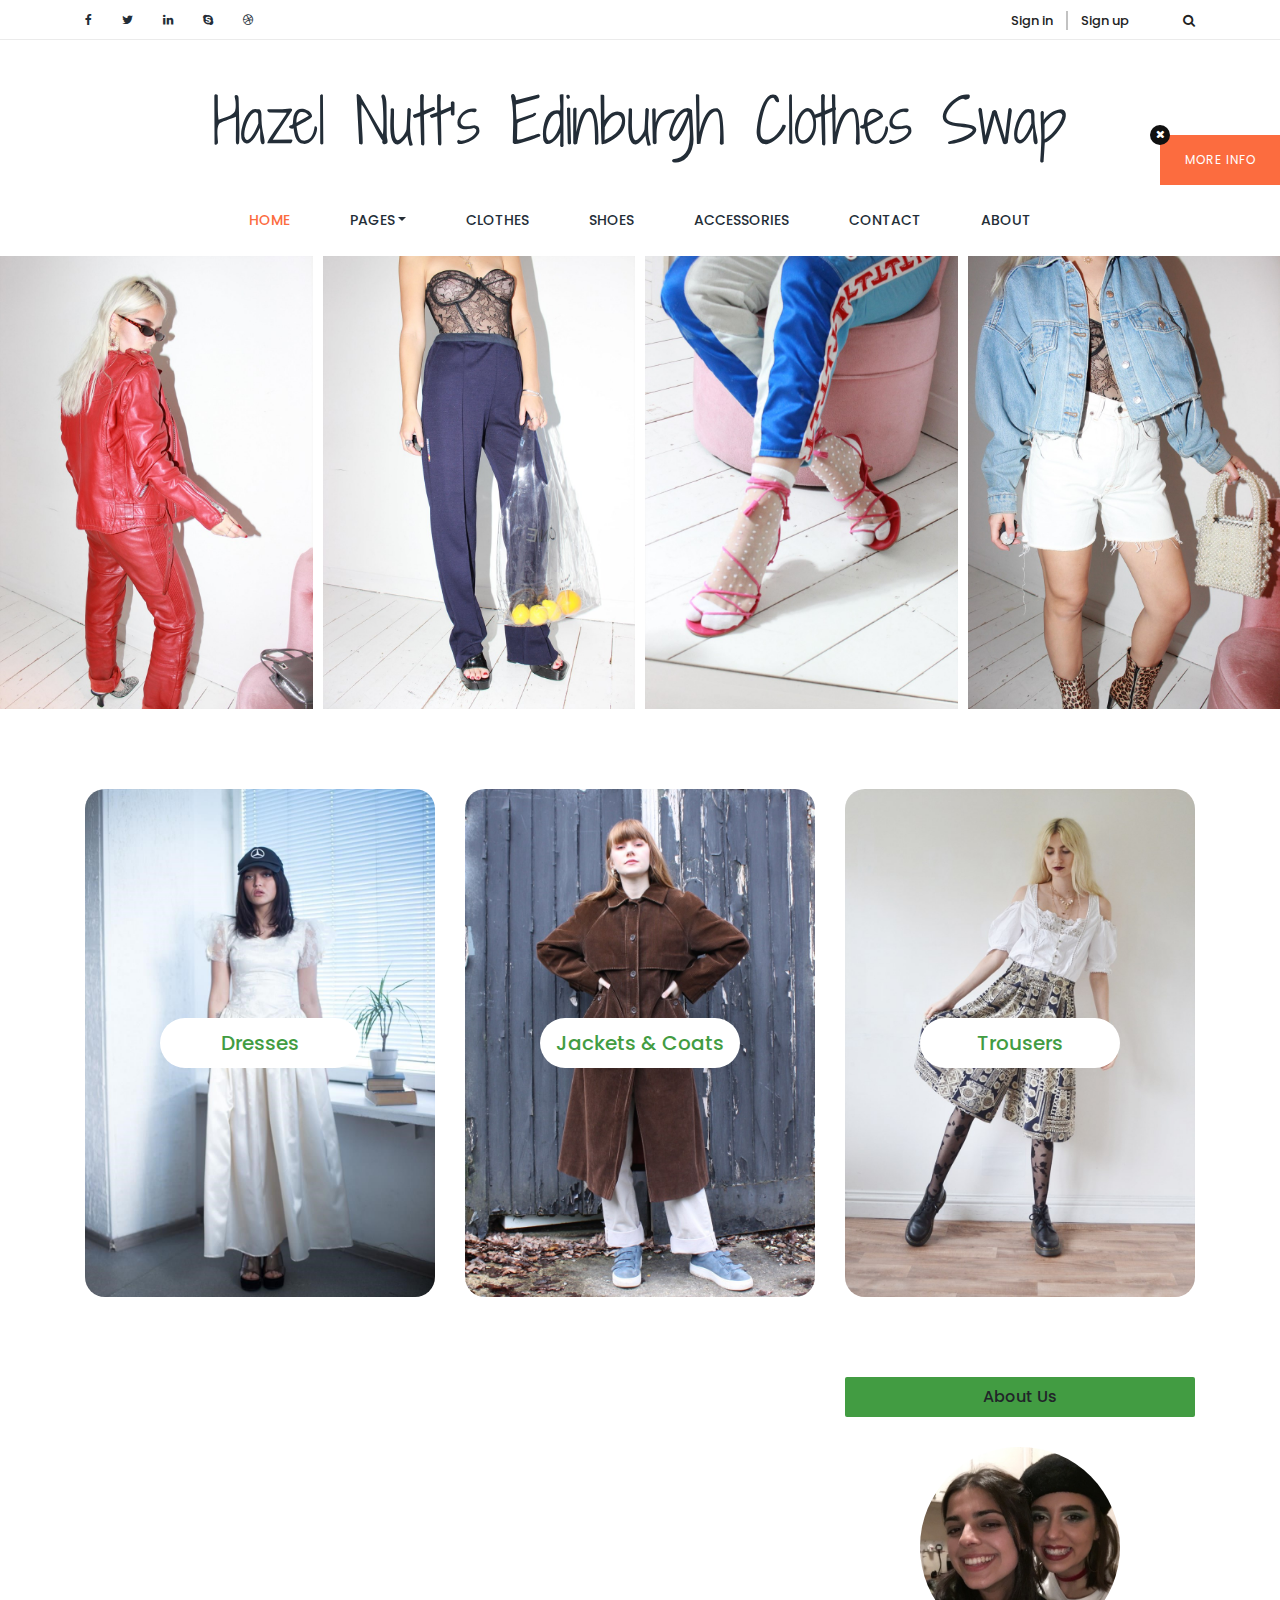
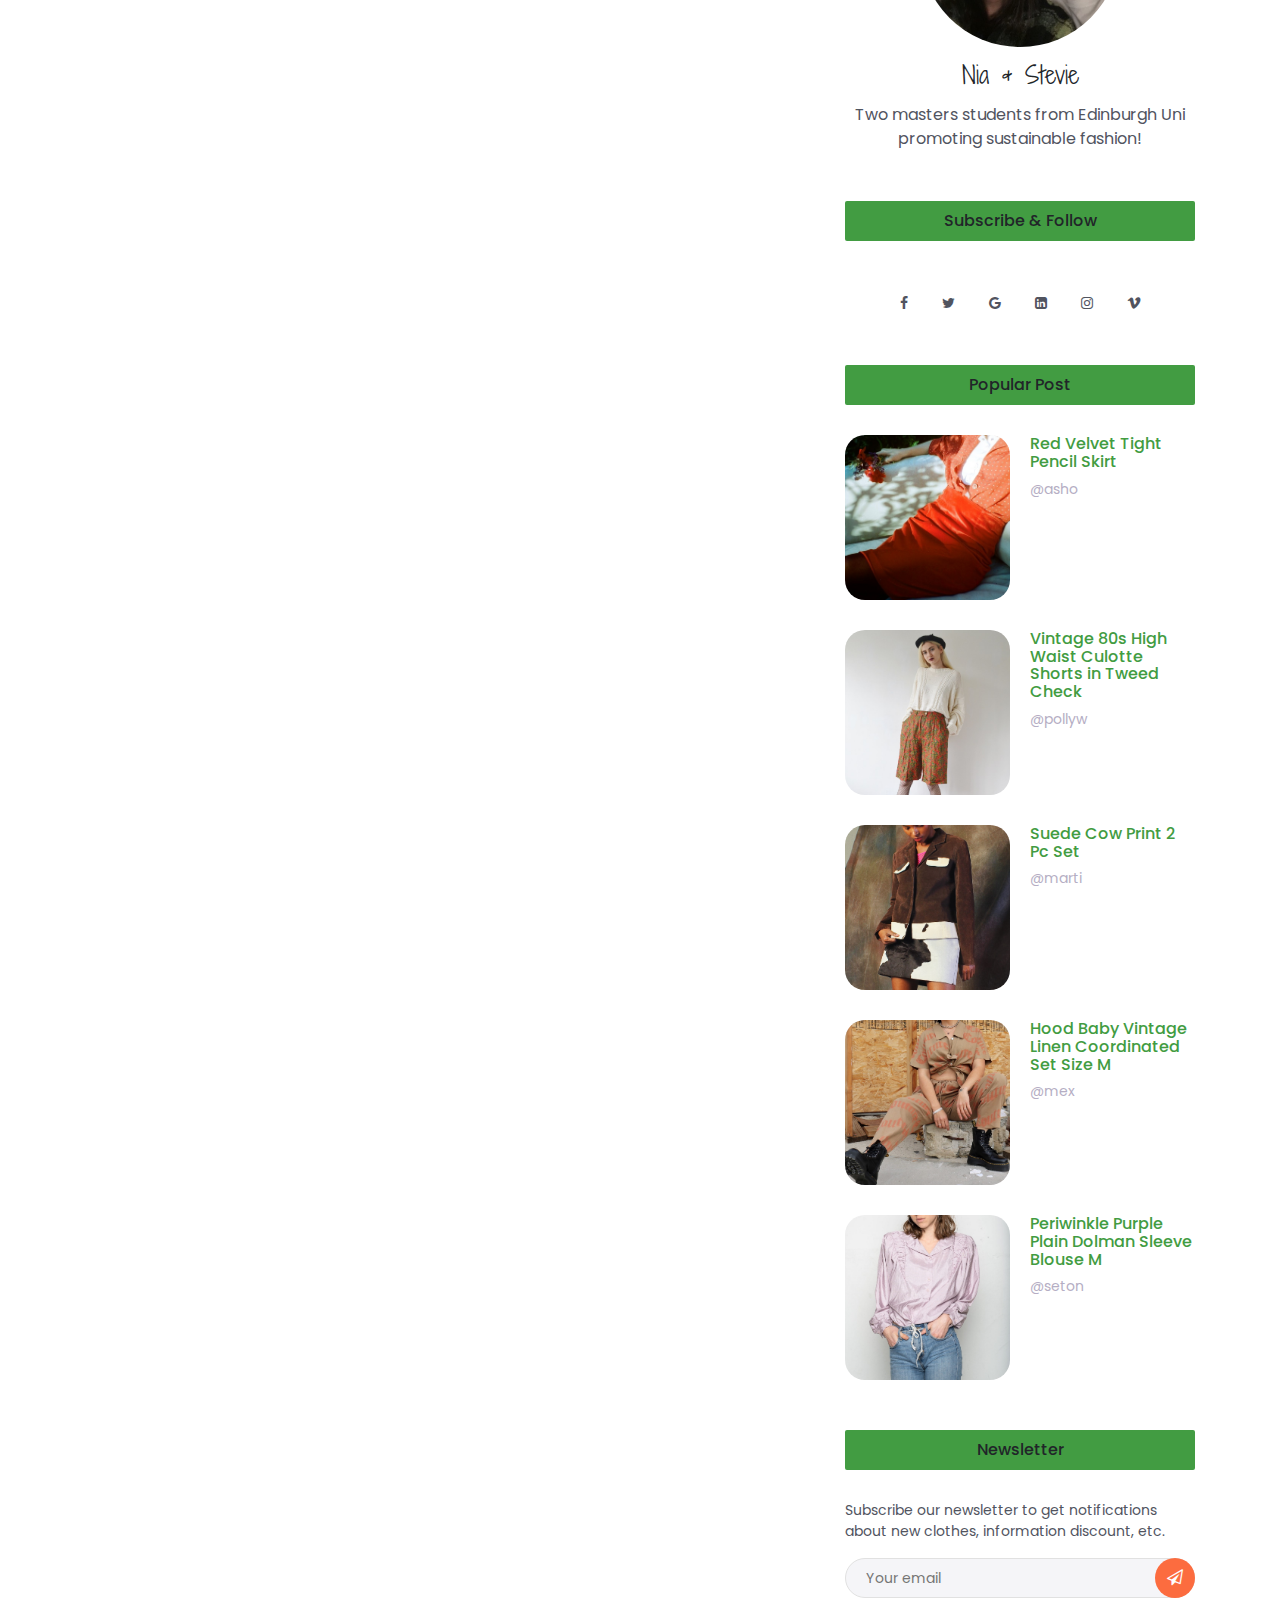
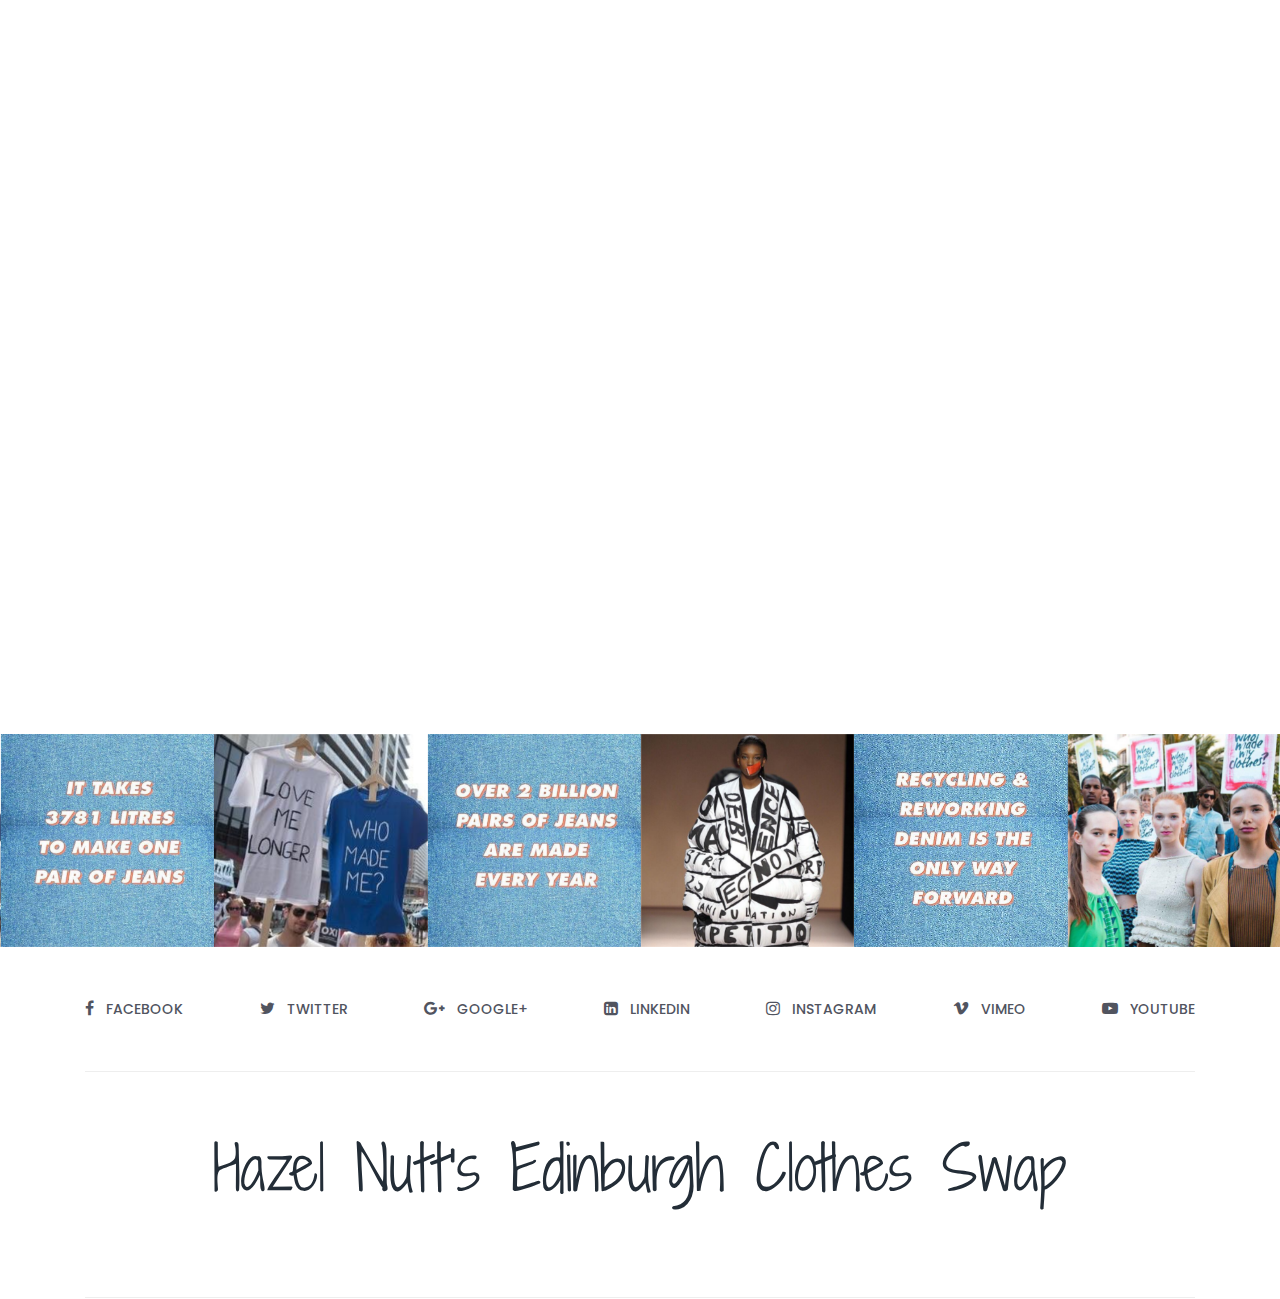
<file: yummy-master/index.html>
<!DOCTYPE html>
<html lang="en">

<head>
    <meta charset="UTF-8">
    <meta name="description" content="">
    <meta http-equiv="X-UA-Compatible" content="IE=edge">
    <meta name="viewport" content="width=device-width, initial-scale=1, shrink-to-fit=no">
    <!-- The above 4 meta tags *must* come first in the head; any other head content must come *after* these tags -->

    <!-- Title -->
    <title>Hazel Nutt's Edinburgh Clothes Swap</title>

    <!-- Favicon -->
    <link rel="icon" href="img/core-img/favicon.ico">

    <!-- Core Stylesheet -->
    <link href="style_2.css" rel="stylesheet">

    <!-- Responsive CSS -->
    <link href="css/responsive/responsive.css" rel="stylesheet">

</head>

<body>
    <!-- Preloader Start -->
    <div id="preloader">
        <div class="yummy-load"></div>
    </div>

    <!-- Background Pattern Swither -->
    <div id="pattern-switcher">
        More Info
    </div>
    <div id="patter-close">
        <i class="fa fa-times" aria-hidden="true"></i>
    </div>

    <!-- ****** Top Header Area Start ****** -->
    <div class="top_header_area">
        <div class="container">
            <div class="row">
                <div class="col-5 col-sm-6">
                    <!--  Top Social bar start -->
                    <div class="top_social_bar">
                        <a href="#"><i class="fa fa-facebook" aria-hidden="true"></i></a>
                        <a href="#"><i class="fa fa-twitter" aria-hidden="true"></i></a>
                        <a href="#"><i class="fa fa-linkedin" aria-hidden="true"></i></a>
                        <a href="#"><i class="fa fa-skype" aria-hidden="true"></i></a>
                        <a href="#"><i class="fa fa-dribbble" aria-hidden="true"></i></a>
                    </div>
                </div>
                <!--  Login Register Area -->
                <div class="col-7 col-sm-6">
                    <div class="signup-search-area d-flex align-items-center justify-content-end">
                        <div class="login_register_area d-flex">
                            <div class="login">
                                <a href="register.html">Sign in</a>
                            </div>
                            <div class="register">
                                <a href="register.html">Sign up</a>
                            </div>
                        </div>
                        <!-- Search Button Area -->
                        <div class="search_button">
                            <a class="searchBtn" href="#"><i class="fa fa-search" aria-hidden="true"></i></a>
                        </div>
                        <!-- Search Form -->
                        <div class="search-hidden-form">
                            <form action="#" method="get">
                                <input type="search" name="search" id="search-anything" placeholder="Search Anything...">
                                <input type="submit" value="" class="d-none">
                                <span class="searchBtn"><i class="fa fa-times" aria-hidden="true"></i></span>
                            </form>
                        </div>
                    </div>
                </div>
            </div>
        </div>
    </div>
    <!-- ****** Top Header Area End ****** -->

    <!-- ****** Header Area Start ****** -->
    <header class="header_area">
        <div class="container">
            <div class="row">
                <!-- Logo Area Start -->
                <div class="col-12">
                    <div class="logo_area text-center">
                        <a href="index.html" class="yummy-logo">Hazel Nutt's Edinburgh Clothes Swap</a>
                    </div>
                </div>
            </div>

            <div class="row">
                <div class="col-12">
                    <nav class="navbar navbar-expand-lg">
                        <button class="navbar-toggler" type="button" data-toggle="collapse" data-target="#yummyfood-nav" aria-controls="yummyfood-nav" aria-expanded="false" aria-label="Toggle navigation"><i class="fa fa-bars" aria-hidden="true"></i> Menu</button>
                        <!-- Menu Area Start -->
                        <div class="collapse navbar-collapse justify-content-center" id="yummyfood-nav">
                            <ul class="navbar-nav" id="yummy-nav">
                                <li class="nav-item active">
                                    <a class="nav-link" href="index.html">Home <span class="sr-only">(current)</span></a>
                                </li>
                                <li class="nav-item dropdown">
                                    <a class="nav-link dropdown-toggle" href="#" id="yummyDropdown" role="button" data-toggle="dropdown" aria-haspopup="true" aria-expanded="false">Pages</a>
                                    <div class="dropdown-menu" aria-labelledby="yummyDropdown">
                                        <a class="dropdown-item" href="index.html">Home</a>
                                        <a class="dropdown-item" href="archive.html">Clothes</a>
                                        <a class="dropdown-item" href="single.html">Shoes</a>
                                        <a class="dropdown-item" href="static.html">Accessories</a>
                                        <a class="dropdown-item" href="contact.html">Contact</a>
                                        <a class="dropdown-item" href="contact.html">About</a>
                                    </div>
                                </li>
                                <li class="nav-item">
                                    <a class="nav-link" href="#">Clothes</a>
                                </li>
                                <li class="nav-item">
                                    <a class="nav-link" href="#">Shoes</a>
                                </li>
                                <li class="nav-item">
                                    <a class="nav-link" href="archive.html">Accessories</a>
                                </li>
                                <li class="nav-item">
                                    <a class="nav-link" href="#">Contact</a>
                                </li>
                                <li class="nav-item">
                                    <a class="nav-link" href="contact.html">About</a>
                                </li>
                            </ul>
                        </div>
                    </nav>
                </div>
            </div>
        </div>
    </header>
    <!-- ****** Header Area End ****** -->

    <!-- ****** Welcome Post Area Start ****** -->
    <section class="welcome-post-sliders owl-carousel">

        <!-- Single Slide -->
        <div class="welcome-single-slide">
            <!-- Post Thumb -->
            <img src="img/bg-img/slide-b.jpg" alt="">
            <!-- Overlay Text -->
            <div class="project_title">
                <div class="post-date-commnents d-flex">
                    <a href="#">19th March 2019</a>
                    <a href="#">5 comments</a>
                </div>
                <a href="#">
                    <h5>Vintage 70s Hot Red Motorcycle Biker Two Piece Suit</h5>
                </a>
            </div>
        </div>

        <!-- Single Slide -->
        <div class="welcome-single-slide">
            <!-- Post Thumb -->
            <img src="img/bg-img/slide-c.jpg" alt="">
            <!-- Overlay Text -->
            <div class="project_title">
                <div class="post-date-commnents d-flex">
                    <a href="#">5th March 2019</a>
                    <a href="#">3 comments</a>
                </div>
                <a href="#">
                    <h5>Vintage 90s Navy Highwaisted Wool Tapered Sports Trousers</h5>
                </a>
            </div>
        </div>

        <!-- Single Slide -->
        <div class="welcome-single-slide">
            <!-- Post Thumb -->
            <img src="img/bg-img/slide-a.jpg" alt="">
            <!-- Overlay Text -->
            <div class="project_title">
                <div class="post-date-commnents d-flex">
                    <a href="#">15th March 2019</a>
                    <a href="#">5 comments</a>
                </div>
                <a href="#">
                    <h5>Vintage 90s Pink Suede Ankle Tie Heels</h5>
                </a>
            </div>
        </div>

        <!-- Single Slide -->
        <div class="welcome-single-slide">
            <!-- Post Thumb -->
            <img src="img/bg-img/slide-d.jpg" alt="">
            <!-- Overlay Text -->
            <div class="project_title">
                <div class="post-date-commnents d-flex">
                    <a href="#">13th March 2019</a>
                    <a href="#">2 comments</a>
                </div>
                <a href="#">
                    <h5>Vintage 90s 'El Charro' Off White Denim Raw Hem Shorts</h5>
                </a>
            </div>
        </div>

        <!-- Single Slide -->
        <div class="welcome-single-slide">
            <!-- Post Thumb -->
            <img src="img/bg-img/slide-e.jpg" alt="">
            <!-- Overlay Text -->
            <div class="project_title">
                <div class="post-date-commnents d-flex">
                    <a href="#">2nd March 2019</a>
                    <a href="#">1 comment</a>
                </div>
                <a href="#">
                    <h5>RARE Vintage 80s Red Nubuck Suede Waist Belt</h5>
                </a>
            </div>
        </div>

    </section>
    <!-- ****** Welcome Area End ****** -->

    <!-- ****** Categories Area Start ****** -->
    <section class="categories_area clearfix" id="about">
        <div class="container">
            <div class="row">
                <div class="col-12 col-md-6 col-lg-4">
                    <div class="single_catagory wow fadeInUp" data-wow-delay=".3s">
                        <img src="img/catagory-img/dresses.jpg" alt="">
                        <div class="catagory-title">
                            <a href="#">
                                <h5>Dresses</h5>
                            </a>
                        </div>
                    </div>
                </div>
                <div class="col-12 col-md-6 col-lg-4">
                    <div class="single_catagory wow fadeInUp" data-wow-delay=".6s">
                        <img src="img/catagory-img/jackets.jpg" alt="">
                        <div class="catagory-title">
                            <a href="#">
                                <h5>Jackets & Coats</h5>
                            </a>
                        </div>
                    </div>
                </div>
                <div class="col-12 col-md-6 col-lg-4">
                    <div class="single_catagory wow fadeInUp" data-wow-delay=".9s">
                        <img src="img/catagory-img/trousers.jpg" alt="">
                        <div class="catagory-title">
                            <a href="#">
                                <h5>Trousers</h5>
                            </a>
                        </div>
                    </div>
                </div>
            </div>
        </div>
    </section>
    <!-- ****** Categories Area End ****** -->

    <!-- ****** Blog Area Start ****** -->
    <section class="blog_area section_padding_0_80">
        <div class="container">
            <div class="row justify-content-center">
                <div class="col-12 col-lg-8">
                    <div class="row">

                        <!-- Single Post -->
                        <div class="col-12">
                            <div class="single-post wow fadeInUp" data-wow-delay=".2s">
                                <!-- Post Thumb -->
                                <div class="post-thumb">
                                    <img src="img/blog-img/xr.jpg" alt="">
                                </div>
                                <!-- Post Content -->
                                <div class="post-content">
                                    <div class="post-meta d-flex">
                                        <div class="post-author-date-area d-flex">
                                            <!-- Post Author -->
                                            <div class="post-author">
                                                <a href="#">By Stevie and Nia</a>
                                            </div>
                                            <!-- Post Date -->
                                            <div class="post-date">
                                                <a href="#">15 March 2019</a>
                                            </div>
                                        </div>
                                        <!-- Post Comment & Share Area -->
                                        <div class="post-comment-share-area d-flex">
                                            <!-- Post Favourite -->
                                            <div class="post-favourite">
                                                <a href="#"><i class="fa fa-heart-o" aria-hidden="true"></i> 10</a>
                                            </div>
                                            <!-- Post Comments -->
                                            <div class="post-comments">
                                                <a href="#"><i class="fa fa-comment-o" aria-hidden="true"></i> 12</a>
                                            </div>
                                            <!-- Post Share -->
                                            <div class="post-share">
                                                <a href="#"><i class="fa fa-share-alt" aria-hidden="true"></i></a>
                                            </div>
                                        </div>
                                    </div>
                                    <a href="#">
                                        <h2 class="post-headline">Extinction Rebellion protestors declare a Climate Emergency at London Fashion Week</h2>
                                    </a>
                                    <p>Protests erupted at London Fashion Week (LFW) on Sunday afternoon as environmental activists called on organisors at the British Fashion Council to use its platform to tackle climate change and declare a “climate emergency”.

The protest was organised by activism group Extinction Rebellion, which blocked roads outside a fashion show at the Tate Britain in a bid to disrupt the biannual event.</p>
                                    <a href="#" class="read-more">Continue Reading..</a>
                                </div>
                            </div>
                        </div>

                        <!-- Single Post -->
                        <div class="col-12 col-md-6">
                            <div class="single-post wow fadeInUp" data-wow-delay=".4s">
                                <!-- Post Thumb -->
                                <div class="post-thumb">
                                    <img src="img/blog-img/bag.jpg" alt="">
                                </div>
                                <!-- Post Content -->
                                <div class="post-content">
                                    <div class="post-meta d-flex">
                                        <div class="post-author-date-area d-flex">
                                            <!-- Post Author -->
                                            <div class="post-author">
                                                <a href="#">@bryonyb</a>
                                            </div>
                                            <!-- Post Date -->
                                            <div class="post-date">
                                                <a href="#">15th March 2019</a>
                                            </div>
                                        </div>
                                        <!-- Post Comment & Share Area -->
                                        <div class="post-comment-share-area d-flex">
                                            <!-- Post Favourite -->
                                            <div class="post-favourite">
                                                <a href="#"><i class="fa fa-heart-o" aria-hidden="true"></i> 3</a>
                                            </div>
                                            <!-- Post Comments -->
                                            <div class="post-comments">
                                                <a href="#"><i class="fa fa-comment-o" aria-hidden="true"></i> 1</a>
                                            </div>
                                            <!-- Post Share -->
                                            <div class="post-share">
                                                <a href="#"><i class="fa fa-share-alt" aria-hidden="true"></i></a>
                                            </div>
                                        </div>
                                    </div>
                                    <a href="#">
                                        <h4 class="post-headline">Vintage faux leather bag 80s glam shoulder bag in black</h4>
                                    </a>
                                </div>
                            </div>
                        </div>

                        <!-- Single Post -->
                        <div class="col-12 col-md-6">
                            <div class="single-post wow fadeInUp" data-wow-delay=".6s">
                                <!-- Post Thumb -->
                                <div class="post-thumb">
                                    <img src="img/blog-img/italian.jpg" alt="">
                                </div>
                                <!-- Post Content -->
                                <div class="post-content">
                                    <div class="post-meta d-flex">
                                        <div class="post-author-date-area d-flex">
                                            <!-- Post Author -->
                                            <div class="post-author">
                                                <a href="#">@maud</a>
                                            </div>
                                            <!-- Post Date -->
                                            <div class="post-date">
                                                <a href="#">20th Feb 2019</a>
                                            </div>
                                        </div>
                                        <!-- Post Comment & Share Area -->
                                        <div class="post-comment-share-area d-flex">
                                            <!-- Post Favourite -->
                                            <div class="post-favourite">
                                                <a href="#"><i class="fa fa-heart-o" aria-hidden="true"></i> 5</a>
                                            </div>
                                            <!-- Post Comments -->
                                            <div class="post-comments">
                                                <a href="#"><i class="fa fa-comment-o" aria-hidden="true"></i> 2</a>
                                            </div>
                                            <!-- Post Share -->
                                            <div class="post-share">
                                                <a href="#"><i class="fa fa-share-alt" aria-hidden="true"></i></a>
                                            </div>
                                        </div>
                                    </div>
                                    <a href="#">
                                        <h4 class="post-headline">Italian Vintage Tweed Suit</h4>
                                    </a>
                                </div>
                            </div>
                        </div>

                        <!-- Single Post -->
                        <div class="col-12 col-md-6">
                            <div class="single-post wow fadeInUp" data-wow-delay=".8s">
                                <!-- Post Thumb -->
                                <div class="post-thumb">
                                    <img src="img/blog-img/satin.jpg" alt="">
                                </div>
                                <!-- Post Content -->
                                <div class="post-content">
                                    <div class="post-meta d-flex">
                                        <div class="post-author-date-area d-flex">
                                            <!-- Post Author -->
                                            <div class="post-author">
                                                <a href="#">@gemma</a>
                                            </div>
                                            <!-- Post Date -->
                                            <div class="post-date">
                                                <a href="#">19th Feb 2019</a>
                                            </div>
                                        </div>
                                        <!-- Post Comment & Share Area -->
                                        <div class="post-comment-share-area d-flex">
                                            <!-- Post Favourite -->
                                            <div class="post-favourite">
                                                <a href="#"><i class="fa fa-heart-o" aria-hidden="true"></i> 20</a>
                                            </div>
                                            <!-- Post Comments -->
                                            <div class="post-comments">
                                                <a href="#"><i class="fa fa-comment-o" aria-hidden="true"></i> 19</a>
                                            </div>
                                            <!-- Post Share -->
                                            <div class="post-share">
                                                <a href="#"><i class="fa fa-share-alt" aria-hidden="true"></i></a>
                                            </div>
                                        </div>
                                    </div>
                                    <a href="#">
                                        <h4 class="post-headline">Vintage 80s Satin Skirt Suit in Flame Print</h4>
                                    </a>
                                </div>
                            </div>
                        </div>

                        <!-- Single Post -->
                        <div class="col-12 col-md-6">
                            <div class="single-post wow fadeInUp" data-wow-delay="1s">
                                <!-- Post Thumb -->
                                <div class="post-thumb">
                                    <img src="img/blog-img/sunglasses.jpg" alt="">
                                </div>
                                <!-- Post Content -->
                                <div class="post-content">
                                    <div class="post-meta d-flex">
                                        <div class="post-author-date-area d-flex">
                                            <!-- Post Author -->
                                            <div class="post-author">
                                                <a href="#">@elly</a>
                                            </div>
                                            <!-- Post Date -->
                                            <div class="post-date">
                                                <a href="#">15th March 2019</a>
                                            </div>
                                        </div>
                                        <!-- Post Comment & Share Area -->
                                        <div class="post-comment-share-area d-flex">
                                            <!-- Post Favourite -->
                                            <div class="post-favourite">
                                                <a href="#"><i class="fa fa-heart-o" aria-hidden="true"></i> 10</a>
                                            </div>
                                            <!-- Post Comments -->
                                            <div class="post-comments">
                                                <a href="#"><i class="fa fa-comment-o" aria-hidden="true"></i> 12</a>
                                            </div>
                                            <!-- Post Share -->
                                            <div class="post-share">
                                                <a href="#"><i class="fa fa-share-alt" aria-hidden="true"></i></a>
                                            </div>
                                        </div>
                                    </div>
                                    <a href="#">
                                        <h4 class="post-headline">DEADSTOCK Vintage 90s y2k Cat-Eye Sunglasses</h4>
                                    </a>
                                </div>
                            </div>
                        </div>

                        <!-- ******* List Blog Area Start ******* -->

                        <!-- Single Post -->
                        <div class="col-12">
                            <div class="list-blog single-post d-sm-flex wow fadeInUpBig" data-wow-delay=".2s">
                                <!-- Post Thumb -->
                                <div class="post-thumb">
                                    <img src="img/blog-img/mascara.jpg" alt="">
                                </div>
                                <!-- Post Content -->
                                <div class="post-content">
                                    <div class="post-meta d-flex">
                                        <div class="post-author-date-area d-flex">
                                            <!-- Post Author -->
                                            <div class="post-author">
                                                <a href="#">By W4W</a>
                                            </div>
                                            <!-- Post Date -->
                                            <div class="post-date">
                                                <a href="#">January 30th 2019</a>
                                            </div>
                                        </div>
                                        <!-- Post Comment & Share Area -->
                                        <div class="post-comment-share-area d-flex">
                                            <!-- Post Favourite -->
                                            <div class="post-favourite">
                                                <a href="#"><i class="fa fa-heart-o" aria-hidden="true"></i> 45</a>
                                            </div>
                                            <!-- Post Comments -->
                                            <div class="post-comments">
                                                <a href="#"><i class="fa fa-comment-o" aria-hidden="true"></i> 38</a>
                                            </div>
                                            <!-- Post Share -->
                                            <div class="post-share">
                                                <a href="#"><i class="fa fa-share-alt" aria-hidden="true"></i></a>
                                            </div>
                                        </div>
                                    </div>
                                    <a href="#">
                                        <h4 class="post-headline">Wands 4 Wildlife: Repurposing old mascara wands</h4>
                                    </a>
                                    <p>We use old mascara wands to remove fly eggs and larvae from the fur of wild animals. They can help wildlife rehabilitators examine animals for injuries too.
                                      Please donate your old mascara wands so they can be repurposed for a good cause and help with the care of wild animals.</p>
                                    <a href="#" class="read-more">Continue Reading..</a>
                                </div>
                            </div>
                        </div>

                        <!-- Single Post -->
                        <div class="col-12">
                            <div class="list-blog single-post d-sm-flex wow fadeInUpBig" data-wow-delay=".4s">
                                <!-- Post Thumb -->
                                <div class="post-thumb">
                                    <img src="img/blog-img/vpatch.jpg" alt="">
                                </div>
                                <!-- Post Content -->
                                <div class="post-content">
                                    <div class="post-meta d-flex">
                                        <div class="post-author-date-area d-flex">
                                            <!-- Post Author -->
                                            <div class="post-author">
                                                <a href="#">By Hazel Nutt</a>
                                            </div>
                                            <!-- Post Date -->
                                            <div class="post-date">
                                                <a href="#">1st March 2019</a>
                                            </div>
                                        </div>
                                        <!-- Post Comment & Share Area -->
                                        <div class="post-comment-share-area d-flex">
                                            <!-- Post Favourite -->
                                            <div class="post-favourite">
                                                <a href="#"><i class="fa fa-heart-o" aria-hidden="true"></i> 10</a>
                                            </div>
                                            <!-- Post Comments -->
                                            <div class="post-comments">
                                                <a href="#"><i class="fa fa-comment-o" aria-hidden="true"></i> 50</a>
                                            </div>
                                            <!-- Post Share -->
                                            <div class="post-share">
                                                <a href="#"><i class="fa fa-share-alt" aria-hidden="true"></i></a>
                                            </div>
                                        </div>
                                    </div>
                                    <a href="#">
                                        <h4 class="post-headline">Hazel Nutt Feminist Patches: Update and rework</h4>
                                    </a>
                                    <p>We have just designed and produced a range of feminist patches that can be used to jazz up any old clothing items to the them a fresh feel.
                                    All the patches have been made ethically and the packaging is completely recyclable.</p>
                                    <a href="#" class="read-more">Continue Reading..</a>
                                </div>
                            </div>
                        </div>

                        <!-- Single Post -->
                        <div class="col-12">
                            <div class="list-blog single-post d-sm-flex wow fadeInUpBig" data-wow-delay=".6s">
                                <!-- Post Thumb -->
                                <div class="post-thumb">
                                    <img src="img/blog-img/flo.jpg" alt="">
                                </div>
                                <!-- Post Content -->
                                <div class="post-content">
                                    <div class="post-meta d-flex">
                                        <div class="post-author-date-area d-flex">
                                            <!-- Post Author -->
                                            <div class="post-author">
                                                <a href="#">By Hazel Nutt</a>
                                            </div>
                                            <!-- Post Date -->
                                            <div class="post-date">
                                                <a href="#">17th March 2019</a>
                                            </div>
                                        </div>
                                        <!-- Post Comment & Share Area -->
                                        <div class="post-comment-share-area d-flex">
                                            <!-- Post Favourite -->
                                            <div class="post-favourite">
                                                <a href="#"><i class="fa fa-heart-o" aria-hidden="true"></i> 16</a>
                                            </div>
                                            <!-- Post Comments -->
                                            <div class="post-comments">
                                                <a href="#"><i class="fa fa-comment-o" aria-hidden="true"></i> 19</a>
                                            </div>
                                            <!-- Post Share -->
                                            <div class="post-share">
                                                <a href="#"><i class="fa fa-share-alt" aria-hidden="true"></i></a>
                                            </div>
                                        </div>
                                    </div>
                                    <a href="#">
                                        <h4 class="post-headline">Florence Given: Our fave designer of feminist totes, tees and prints</h4>
                                    </a>
                                    <p>The amazing Florence Given has designed a range of merchandise with powerful slogans on such as 'WOMEN DON'T OWE YOUR PRETTY'
                                    and 'IT'S A WONDERFUL DAY TO DUMP HIM' (a mantra we whole-heartedly agree with). Visit her <a href="https://www.florencegiven.com/">website</a> and take down the patriachy in style.</p>
                                    <a href="#" class="read-more">Continue Reading..</a>
                                </div>
                            </div>
                        </div>

                        <!-- Single Post -->
                        <div class="col-12">
                            <div class="list-blog single-post d-sm-flex wow fadeInUpBig" data-wow-delay=".8s">
                                <!-- Post Thumb -->
                                <div class="post-thumb">
                                    <img src="img/blog-img/modibodi.jpg" alt="">
                                </div>
                                <!-- Post Content -->
                                <div class="post-content">
                                    <div class="post-meta d-flex">
                                        <div class="post-author-date-area d-flex">
                                            <!-- Post Author -->
                                            <div class="post-author">
                                                <a href="#">By modibodi</a>
                                            </div>
                                            <!-- Post Date -->
                                            <div class="post-date">
                                                <a href="#">3rd Feb 2019</a>
                                            </div>
                                        </div>
                                        <!-- Post Comment & Share Area -->
                                        <div class="post-comment-share-area d-flex">
                                            <!-- Post Favourite -->
                                            <div class="post-favourite">
                                                <a href="#"><i class="fa fa-heart-o" aria-hidden="true"></i> 2</a>
                                            </div>
                                            <!-- Post Comments -->
                                            <div class="post-comments">
                                                <a href="#"><i class="fa fa-comment-o" aria-hidden="true"></i> 34</a>
                                            </div>
                                            <!-- Post Share -->
                                            <div class="post-share">
                                                <a href="#"><i class="fa fa-share-alt" aria-hidden="true"></i></a>
                                            </div>
                                        </div>
                                    </div>
                                    <a href="#">
                                        <h4 class="post-headline">modibodi RED: Makers of reusable and eco-friendly period underwear</h4>
                                    </a>
                                    <p>Over 27,938 tampons are collected in the ocean each and every day and pads take 500+ years to break down.

                                    Modibodi produces absorbent period undies, which are manufactured with longevity in mind and are of course, reusable and washable so will last for many years.
                                  </p>
                                    <a href="#" class="read-more">Continue Reading..</a>
                                </div>
                            </div>
                        </div>

                    </div>
                </div>

                <!-- ****** Blog Sidebar ****** -->
                <div class="col-12 col-sm-8 col-md-6 col-lg-4">
                    <div class="blog-sidebar mt-5 mt-lg-0">
                        <!-- Single Widget Area -->
                        <div class="single-widget-area about-me-widget text-center">
                            <div class="widget-title">
                                <h6>About Us</h6>
                            </div>
                            <div class="about-me-widget-thumb">
                                <img src="img/about-img/1.jpg" alt="">
                            </div>
                            <h4 class="font-shadow-into-light">Nia & Stevie</h4>
                            <p>Two masters students from Edinburgh Uni promoting sustainable fashion! </p>
                        </div>

                        <!-- Single Widget Area -->
                        <div class="single-widget-area subscribe_widget text-center">
                            <div class="widget-title">
                                <h6>Subscribe &amp; Follow</h6>
                            </div>
                            <div class="subscribe-link">
                                <a href="#"><i class="fa fa-facebook" aria-hidden="true"></i></a>
                                <a href="#"><i class="fa fa-twitter" aria-hidden="true"></i></a>
                                <a href="#"><i class="fa fa-google" aria-hidden="true"></i></a>
                                <a href="#"><i class="fa fa-linkedin-square" aria-hidden="true"></i></a>
                                <a href="#"><i class="fa fa-instagram" aria-hidden="true"></i></a>
                                <a href="#"><i class="fa fa-vimeo" aria-hidden="true"></i></a>
                            </div>
                        </div>

                        <!-- Single Widget Area -->
                        <div class="single-widget-area popular-post-widget">
                            <div class="widget-title text-center">
                                <h6>Popular Post</h6>
                            </div>
                            <!-- Single Popular Post -->
                            <div class="single-populer-post d-flex">
                                <img src="img/sidebar-img/skirt.jpg" alt="">
                                <div class="post-content">
                                    <a href="#">
                                        <h6>Red Velvet Tight Pencil Skirt</h6>
                                    </a>
                                    <p>@asho</p>
                                </div>
                            </div>
                            <!-- Single Popular Post -->
                            <div class="single-populer-post d-flex">
                                <img src="img/sidebar-img/shorts.jpg" alt="">
                                <div class="post-content">
                                    <a href="#">
                                        <h6>Vintage 80s High Waist Culotte Shorts in Tweed Check</h6>
                                    </a>
                                    <p>@pollyw</p>
                                </div>
                            </div>
                            <!-- Single Popular Post -->
                            <div class="single-populer-post d-flex">
                                <img src="img/sidebar-img/coord.jpg" alt="">
                                <div class="post-content">
                                    <a href="#">
                                        <h6>Suede Cow Print 2 Pc Set</h6>
                                    </a>
                                    <p>@marti</p>
                                </div>
                            </div>
                            <!-- Single Popular Post -->
                            <div class="single-populer-post d-flex">
                                <img src="img/sidebar-img/shirt.jpg" alt="">
                                <div class="post-content">
                                    <a href="#">
                                        <h6>Hood Baby Vintage Linen Coordinated Set Size M</h6>
                                    </a>
                                    <p>@mex</p>
                                </div>
                            </div>
                            <!-- Single Popular Post -->
                            <div class="single-populer-post d-flex">
                                <img src="img/sidebar-img/blouse.jpg" alt="">
                                <div class="post-content">
                                    <a href="#">
                                        <h6>Periwinkle Purple Plain Dolman Sleeve Blouse M</h6>
                                    </a>
                                    <p>@seton</p>
                                </div>
                            </div>
                        </div>

                        <!-- Single Widget Area -->

                        <!-- Single Widget Area -->
                        <div class="single-widget-area newsletter-widget">
                            <div class="widget-title text-center">
                                <h6>Newsletter</h6>
                            </div>
                            <p>Subscribe our newsletter to get notifications about new clothes, information discount, etc.</p>
                            <div class="newsletter-form">
                                <form action="#" method="post">
                                    <input type="email" name="newsletter-email" id="email" placeholder="Your email">
                                    <button type="submit"><i class="fa fa-paper-plane-o" aria-hidden="true"></i></button>
                                </form>
                            </div>
                        </div>
                    </div>
                </div>
            </div>
        </div>
    </section>
    <!-- ****** Blog Area End ****** -->

    <!-- ****** Instagram Area Start ****** -->
    <div class="instargram_area owl-carousel section_padding_100_0 clearfix" id="portfolio">

        <!-- Instagram Item -->
        <div class="instagram_gallery_item">
            <!-- Instagram Thumb -->
            <img src="img/instagram-img/1.jpg" alt="">
            <!-- Hover -->
            <div class="hover_overlay">
                <div class="yummy-table">
                    <div class="yummy-table-cell">
                        <div class="follow-me text-center">
                            <a href="#"><i class="fa fa-instagram" aria-hidden="true"></i>Learn more</a>
                        </div>
                    </div>
                </div>
            </div>
        </div>

        <!-- Instagram Item -->
        <div class="instagram_gallery_item">
            <!-- Instagram Thumb -->
            <img src="img/instagram-img/2.jpg" alt="">
            <!-- Hover -->
            <div class="hover_overlay">
                <div class="yummy-table">
                    <div class="yummy-table-cell">
                        <div class="follow-me text-center">
                            <a href="#"><i class="fa fa-instagram" aria-hidden="true"></i>Find out more about sustainability</a>
                        </div>
                    </div>
                </div>
            </div>
        </div>

        <!-- Instagram Item -->
        <div class="instagram_gallery_item">
            <!-- Instagram Thumb -->
            <img src="img/instagram-img/3.jpg" alt="">
            <!-- Hover -->
            <div class="hover_overlay">
                <div class="yummy-table">
                    <div class="yummy-table-cell">
                        <div class="follow-me text-center">
                            <a href="#"><i class="fa fa-instagram" aria-hidden="true"></i>Find out more</a>
                        </div>
                    </div>
                </div>
            </div>
        </div>

        <!-- Instagram Item -->
        <div class="instagram_gallery_item">
            <!-- Instagram Thumb -->
            <img src="img/instagram-img/4.jpg" alt="">
            <!-- Hover -->
            <div class="hover_overlay">
                <div class="yummy-table">
                    <div class="yummy-table-cell">
                        <div class="follow-me text-center">
                            <a href="#"><i class="fa fa-instagram" aria-hidden="true"></i>More about activism at Edinburgh Uni</a>
                        </div>
                    </div>
                </div>
            </div>
        </div>

        <!-- Instagram Item -->
        <div class="instagram_gallery_item">
            <!-- Instagram Thumb -->
            <img src="img/instagram-img/5.jpg" alt="">
            <!-- Hover -->
            <div class="hover_overlay">
                <div class="yummy-table">
                    <div class="yummy-table-cell">
                        <div class="follow-me text-center">
                            <a href="#"><i class="fa fa-instagram" aria-hidden="true"></i>Learn how to make sustainable clothes</a>
                        </div>
                    </div>
                </div>
            </div>
        </div>

        <!-- Instagram Item -->
        <div class="instagram_gallery_item">
            <!-- Instagram Thumb -->
            <img src="img/instagram-img/6.jpg" alt="">
            <!-- Hover -->
            <div class="hover_overlay">
                <div class="yummy-table">
                    <div class="yummy-table-cell">
                        <div class="follow-me text-center">
                            <a href="#"><i class="fa fa-instagram" aria-hidden="true"></i>Find us on facebook</a>
                        </div>
                    </div>
                </div>
            </div>
        </div>

        <!-- Instagram Item -->
        <div class="instagram_gallery_item">
            <!-- Instagram Thumb -->
            <img src="img/instagram-img/1.jpg" alt="">
            <!-- Hover -->
            <div class="hover_overlay">
                <div class="yummy-table">
                    <div class="yummy-table-cell">
                        <div class="follow-me text-center">
                            <a href="#"><i class="fa fa-instagram" aria-hidden="true"></i>Sign our petition</a>
                        </div>
                    </div>
                </div>
            </div>
        </div>

        <!-- Instagram Item -->
        <div class="instagram_gallery_item">
            <!-- Instagram Thumb -->
            <img src="img/instagram-img/2.jpg" alt="">
            <!-- Hover -->
            <div class="hover_overlay">
                <div class="yummy-table">
                    <div class="yummy-table-cell">
                        <div class="follow-me text-center">
                            <a href="#"><i class="fa fa-instagram" aria-hidden="true"></i> Follow me</a>
                        </div>
                    </div>
                </div>
            </div>
        </div>

    </div>
    <!-- ****** Our Creative Portfolio Area End ****** -->

    <!-- ****** Footer Social Icon Area Start ****** -->
    <div class="social_icon_area clearfix">
        <div class="container">
            <div class="row">
                <div class="col-12">
                    <div class="footer-social-area d-flex">
                        <div class="single-icon">
                            <a href="#"><i class="fa fa-facebook" aria-hidden="true"></i><span>facebook</span></a>
                        </div>
                        <div class="single-icon">
                            <a href="#"><i class="fa fa-twitter" aria-hidden="true"></i><span>Twitter</span></a>
                        </div>
                        <div class="single-icon">
                            <a href="#"><i class="fa fa-google-plus" aria-hidden="true"></i><span>GOOGLE+</span></a>
                        </div>
                        <div class="single-icon">
                            <a href="#"><i class="fa fa-linkedin-square" aria-hidden="true"></i><span>linkedin</span></a>
                        </div>
                        <div class="single-icon">
                            <a href="#"><i class="fa fa-instagram" aria-hidden="true"></i><span>Instagram</span></a>
                        </div>
                        <div class="single-icon">
                            <a href="#"><i class="fa fa-vimeo" aria-hidden="true"></i><span>VIMEO</span></a>
                        </div>
                        <div class="single-icon">
                            <a href="#"><i class="fa fa-youtube-play" aria-hidden="true"></i><span>YOUTUBE</span></a>
                        </div>
                    </div>
                </div>
            </div>
        </div>
    </div>
    <!-- ****** Footer Social Icon Area End ****** -->

    <!-- ****** Footer Menu Area Start ****** -->
    <footer class="footer_area">
        <div class="container">
            <div class="row">
                <div class="col-12">
                    <div class="footer-content">
                        <!-- Logo Area Start -->
                        <div class="footer-logo-area text-center">
                            <a href="index.html" class="yummy-logo">Hazel Nutt's Edinburgh Clothes Swap</a>
                        </div>

                    </div>
                </div>
            </div>
        </div>

        <div class="container">
            <div class="row">
                <div class="col-12">

                </div>
            </div>
        </div>
    </footer>

    <!-- ****** Footer Menu Area End ****** -->

    <!-- Jquery-2.2.4 js -->
    <script src="js/jquery/jquery-2.2.4.min.js"></script>
    <!-- Popper js -->
    <script src="js/bootstrap/popper.min.js"></script>
    <!-- Bootstrap-4 js -->
    <script src="js/bootstrap/bootstrap.min.js"></script>
    <!-- All Plugins JS -->
    <script src="js/others/plugins.js"></script>
    <!-- Active JS -->
    <script src="js/active.js"></script>
</body>
</file>
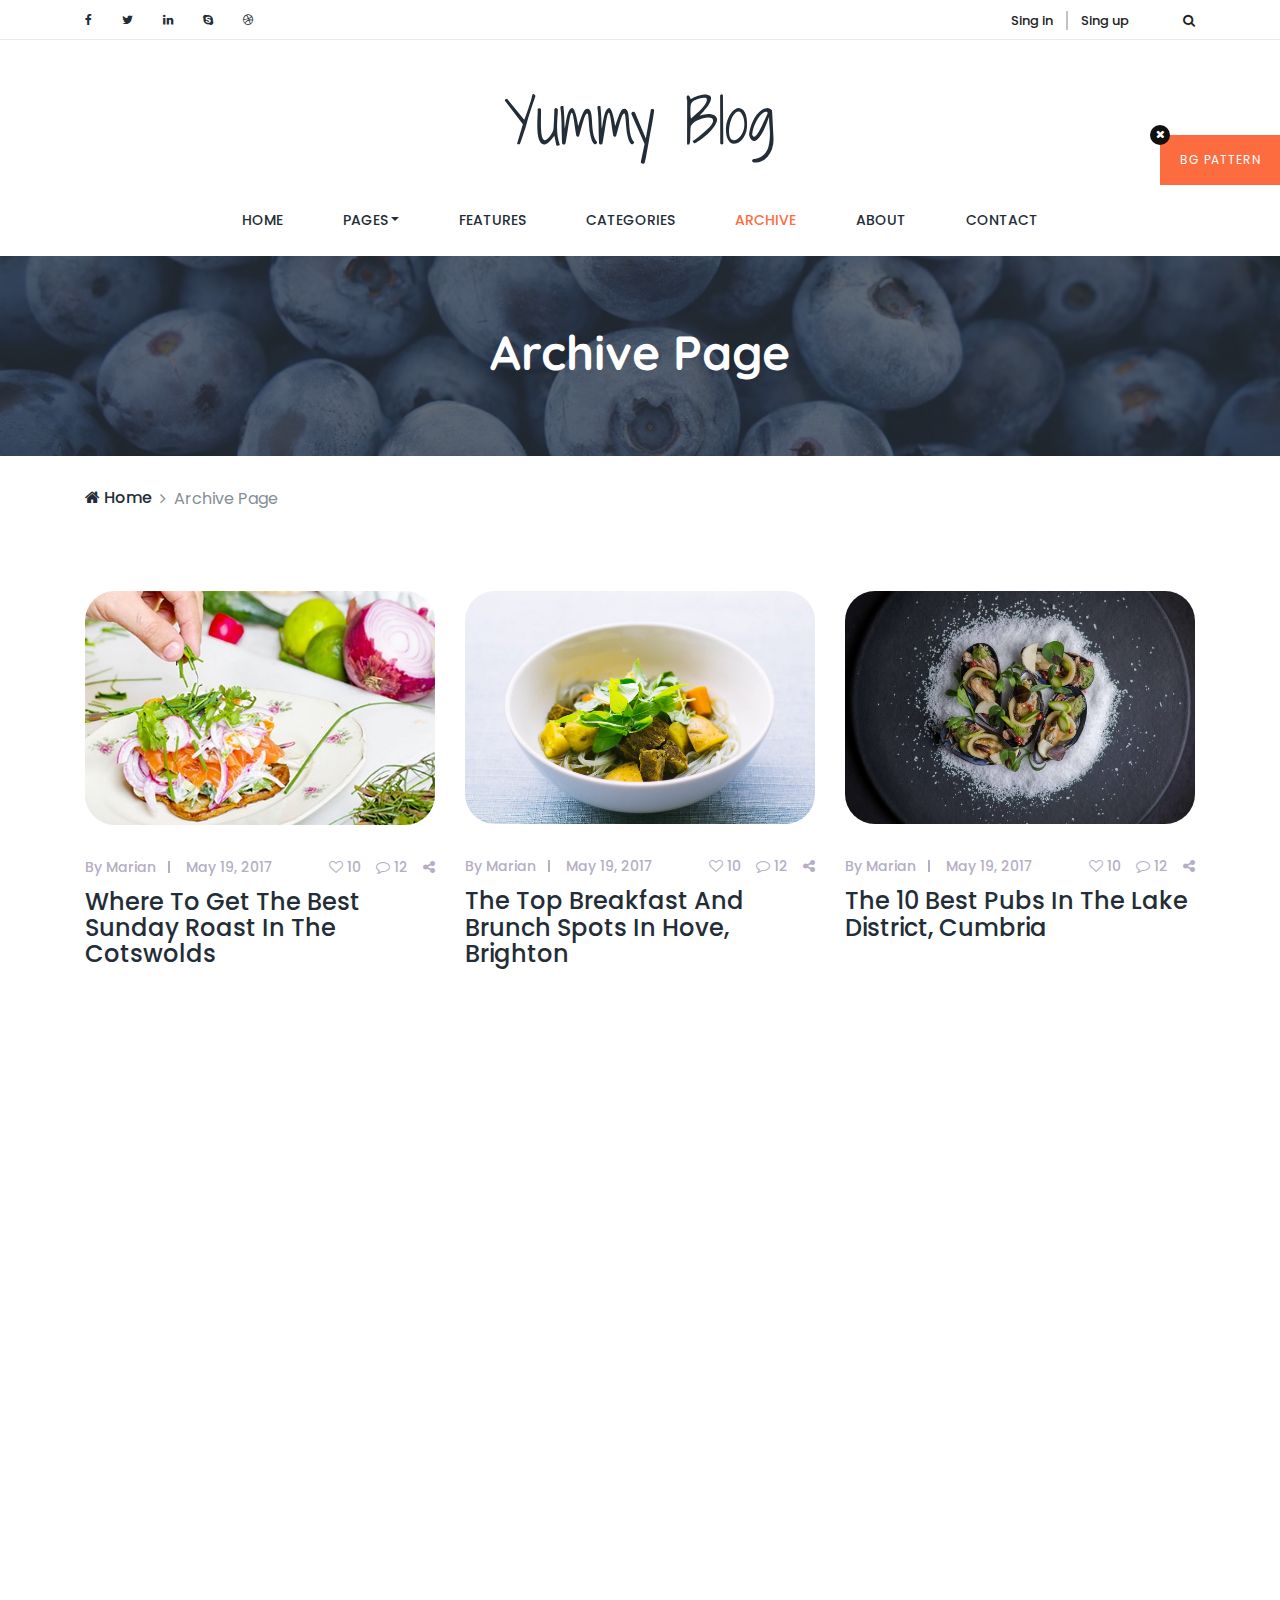
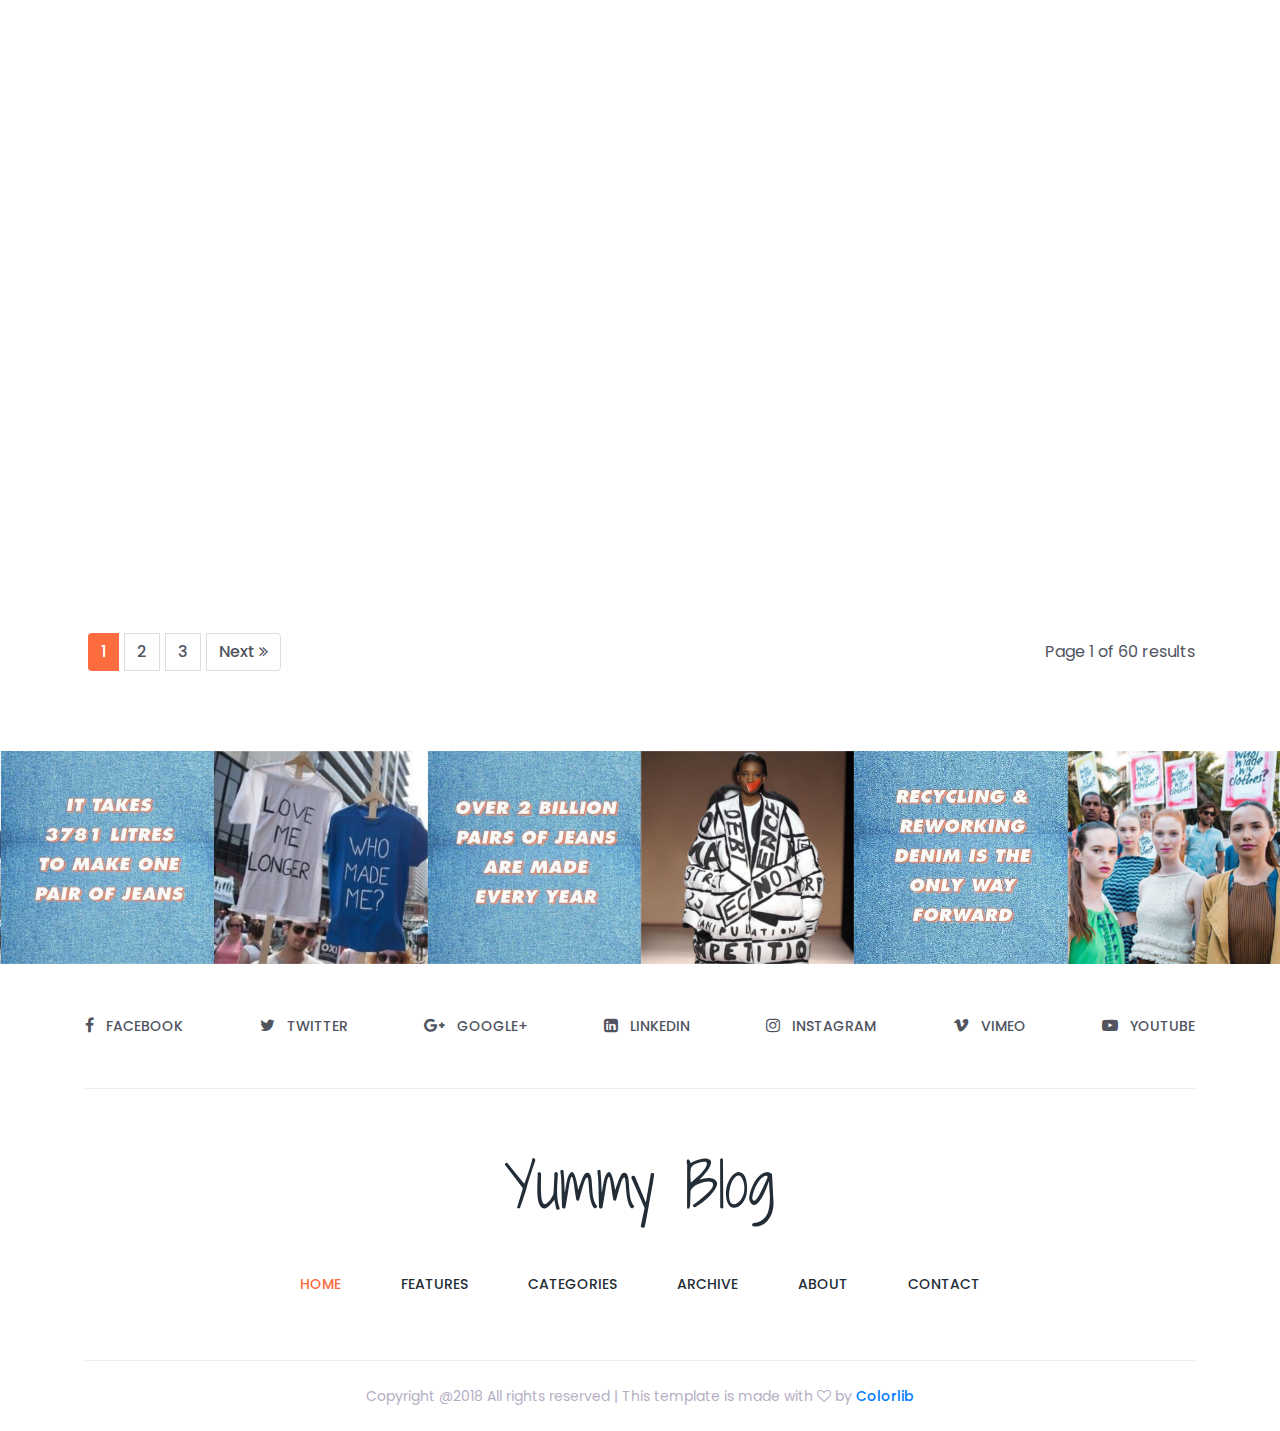
<file: yummy-master/archive.html>
<!DOCTYPE html>
<html lang="en">

<head>
    <meta charset="UTF-8">
    <meta name="description" content="">
    <meta http-equiv="X-UA-Compatible" content="IE=edge">
    <meta name="viewport" content="width=device-width, initial-scale=1, shrink-to-fit=no">
    <!-- The above 4 meta tags *must* come first in the head; any other head content must come *after* these tags -->

    <!-- Title -->
    <title>Hazel Nutt Edinburgh Clothes Swap</title>

    <!-- Favicon -->
    <link rel="icon" href="img/core-img/favicon.ico">

    <!-- Core Stylesheet -->
    <link href="style.css" rel="stylesheet">

    <!-- Responsive CSS -->
    <link href="css/responsive/responsive.css" rel="stylesheet">

</head>

<body>
    <!-- Preloader Start -->
    <div id="preloader">
        <div class="yummy-load"></div>
    </div>

    <!-- Background Pattern Swither -->
    <div id="pattern-switcher">
        Bg Pattern
    </div>
    <div id="patter-close">
        <i class="fa fa-times" aria-hidden="true"></i>
    </div>

    <!-- ****** Top Header Area Start ****** -->
    <div class="top_header_area">
        <div class="container">
            <div class="row">
                <div class="col-5 col-sm-6">
                    <!--  Top Social bar start -->
                    <div class="top_social_bar">
                        <a href="#"><i class="fa fa-facebook" aria-hidden="true"></i></a>
                        <a href="#"><i class="fa fa-twitter" aria-hidden="true"></i></a>
                        <a href="#"><i class="fa fa-linkedin" aria-hidden="true"></i></a>
                        <a href="#"><i class="fa fa-skype" aria-hidden="true"></i></a>
                        <a href="#"><i class="fa fa-dribbble" aria-hidden="true"></i></a>
                    </div>
                </div>
                <!--  Login Register Area -->
                <div class="col-7 col-sm-6">
                    <div class="signup-search-area d-flex align-items-center justify-content-end">
                        <div class="login_register_area d-flex">
                            <div class="login">
                                <a href="register.html">Sing in</a>
                            </div>
                            <div class="register">
                                <a href="register.html">Sing up</a>
                            </div>
                        </div>
                        <!-- Search Button Area -->
                        <div class="search_button">
                            <a class="searchBtn" href="#"><i class="fa fa-search" aria-hidden="true"></i></a>
                        </div>
                        <!-- Search Form -->
                        <div class="search-hidden-form">
                            <form action="#" method="get">
                                <input type="search" name="search" id="search-anything" placeholder="Search Anything...">
                                <input type="submit" value="" class="d-none">
                                <span class="searchBtn"><i class="fa fa-times" aria-hidden="true"></i></span>
                            </form>
                        </div>
                    </div>
                </div>
            </div>
        </div>
    </div>
    <!-- ****** Top Header Area End ****** -->

    <!-- ****** Header Area Start ****** -->
    <header class="header_area">
        <div class="container">
            <div class="row">
                <!-- Logo Area Start -->
                <div class="col-12">
                    <div class="logo_area text-center">
                        <a href="index.html" class="yummy-logo">Yummy Blog</a>
                    </div>
                </div>
            </div>

            <div class="row">
                <div class="col-12">
                    <nav class="navbar navbar-expand-lg">
                        <button class="navbar-toggler" type="button" data-toggle="collapse" data-target="#yummyfood-nav" aria-controls="yummyfood-nav" aria-expanded="false" aria-label="Toggle navigation"><i class="fa fa-bars" aria-hidden="true"></i> Menu</button>
                        <!-- Menu Area Start -->
                        <div class="collapse navbar-collapse justify-content-center" id="yummyfood-nav">
                            <ul class="navbar-nav" id="yummy-nav">
                                <li class="nav-item">
                                    <a class="nav-link" href="index.html">Home <span class="sr-only">(current)</span></a>
                                </li>
                                <li class="nav-item dropdown">
                                    <a class="nav-link dropdown-toggle" href="#" id="yummyDropdown" role="button" data-toggle="dropdown" aria-haspopup="true" aria-expanded="false">Pages</a>
                                    <div class="dropdown-menu" aria-labelledby="yummyDropdown">
                                        <a class="dropdown-item" href="index.html">Home</a>
                                        <a class="dropdown-item" href="archive.html">Archive</a>
                                        <a class="dropdown-item" href="single.html">Single Blog</a>
                                        <a class="dropdown-item" href="static.html">Static Page</a>
                                        <a class="dropdown-item" href="contact.html">Contact</a>
                                    </div>
                                </li>
                                <li class="nav-item">
                                    <a class="nav-link" href="#">Features</a>
                                </li>
                                <li class="nav-item">
                                    <a class="nav-link" href="#">Categories</a>
                                </li>
                                <li class="nav-item active">
                                    <a class="nav-link" href="archive.html">Archive</a>
                                </li>
                                <li class="nav-item">
                                    <a class="nav-link" href="#">About</a>
                                </li>
                                <li class="nav-item">
                                    <a class="nav-link" href="contact.html">Contact</a>
                                </li>
                            </ul>
                        </div>
                    </nav>
                </div>
            </div>
        </div>
    </header>
    <!-- ****** Header Area End ****** -->

    <!-- ****** Breadcumb Area Start ****** -->
    <div class="breadcumb-area" style="background-image: url(img/bg-img/breadcumb.jpg);">
        <div class="container h-100">
            <div class="row h-100 align-items-center">
                <div class="col-12">
                    <div class="bradcumb-title text-center">
                        <h2>Archive Page</h2>
                    </div>
                </div>
            </div>
        </div>
    </div>
    <div class="breadcumb-nav">
        <div class="container">
            <div class="row">
                <div class="col-12">
                    <nav aria-label="breadcrumb">
                        <ol class="breadcrumb">
                            <li class="breadcrumb-item"><a href="#"><i class="fa fa-home" aria-hidden="true"></i> Home</a></li>
                            <li class="breadcrumb-item active" aria-current="page">Archive Page</li>
                        </ol>
                    </nav>
                </div>
            </div>
        </div>
    </div>
    <!-- ****** Breadcumb Area End ****** -->

    <!-- ****** Archive Area Start ****** -->
    <section class="archive-area section_padding_80">
        <div class="container">
            <div class="row">

                <!-- Single Post -->
                <div class="col-12 col-md-6 col-lg-4">
                    <div class="single-post wow fadeInUp" data-wow-delay="0.1s">
                        <!-- Post Thumb -->
                        <div class="post-thumb">
                            <img src="img/blog-img/2.jpg" alt="">
                        </div>
                        <!-- Post Content -->
                        <div class="post-content">
                            <div class="post-meta d-flex">
                                <div class="post-author-date-area d-flex">
                                    <!-- Post Author -->
                                    <div class="post-author">
                                        <a href="#">By Marian</a>
                                    </div>
                                    <!-- Post Date -->
                                    <div class="post-date">
                                        <a href="#">May 19, 2017</a>
                                    </div>
                                </div>
                                <!-- Post Comment & Share Area -->
                                <div class="post-comment-share-area d-flex">
                                    <!-- Post Favourite -->
                                    <div class="post-favourite">
                                        <a href="#"><i class="fa fa-heart-o" aria-hidden="true"></i> 10</a>
                                    </div>
                                    <!-- Post Comments -->
                                    <div class="post-comments">
                                        <a href="#"><i class="fa fa-comment-o" aria-hidden="true"></i> 12</a>
                                    </div>
                                    <!-- Post Share -->
                                    <div class="post-share">
                                        <a href="#"><i class="fa fa-share-alt" aria-hidden="true"></i></a>
                                    </div>
                                </div>
                            </div>
                            <a href="#">
                                <h4 class="post-headline">Where To Get The Best Sunday Roast In The Cotswolds</h4>
                            </a>
                        </div>
                    </div>
                </div>

                <!-- Single Post -->
                <div class="col-12 col-md-6 col-lg-4">
                    <div class="single-post wow fadeInUp" data-wow-delay="0.2s">
                        <!-- Post Thumb -->
                        <div class="post-thumb">
                            <img src="img/blog-img/3.jpg" alt="">
                        </div>
                        <!-- Post Content -->
                        <div class="post-content">
                            <div class="post-meta d-flex">
                                <div class="post-author-date-area d-flex">
                                    <!-- Post Author -->
                                    <div class="post-author">
                                        <a href="#">By Marian</a>
                                    </div>
                                    <!-- Post Date -->
                                    <div class="post-date">
                                        <a href="#">May 19, 2017</a>
                                    </div>
                                </div>
                                <!-- Post Comment & Share Area -->
                                <div class="post-comment-share-area d-flex">
                                    <!-- Post Favourite -->
                                    <div class="post-favourite">
                                        <a href="#"><i class="fa fa-heart-o" aria-hidden="true"></i> 10</a>
                                    </div>
                                    <!-- Post Comments -->
                                    <div class="post-comments">
                                        <a href="#"><i class="fa fa-comment-o" aria-hidden="true"></i> 12</a>
                                    </div>
                                    <!-- Post Share -->
                                    <div class="post-share">
                                        <a href="#"><i class="fa fa-share-alt" aria-hidden="true"></i></a>
                                    </div>
                                </div>
                            </div>
                            <a href="#">
                                <h4 class="post-headline">The Top Breakfast And Brunch Spots In Hove, Brighton</h4>
                            </a>
                        </div>
                    </div>
                </div>

                <!-- Single Post -->
                <div class="col-12 col-md-6 col-lg-4">
                    <div class="single-post wow fadeInUp" data-wow-delay="0.3s">
                        <!-- Post Thumb -->
                        <div class="post-thumb">
                            <img src="img/blog-img/4.jpg" alt="">
                        </div>
                        <!-- Post Content -->
                        <div class="post-content">
                            <div class="post-meta d-flex">
                                <div class="post-author-date-area d-flex">
                                    <!-- Post Author -->
                                    <div class="post-author">
                                        <a href="#">By Marian</a>
                                    </div>
                                    <!-- Post Date -->
                                    <div class="post-date">
                                        <a href="#">May 19, 2017</a>
                                    </div>
                                </div>
                                <!-- Post Comment & Share Area -->
                                <div class="post-comment-share-area d-flex">
                                    <!-- Post Favourite -->
                                    <div class="post-favourite">
                                        <a href="#"><i class="fa fa-heart-o" aria-hidden="true"></i> 10</a>
                                    </div>
                                    <!-- Post Comments -->
                                    <div class="post-comments">
                                        <a href="#"><i class="fa fa-comment-o" aria-hidden="true"></i> 12</a>
                                    </div>
                                    <!-- Post Share -->
                                    <div class="post-share">
                                        <a href="#"><i class="fa fa-share-alt" aria-hidden="true"></i></a>
                                    </div>
                                </div>
                            </div>
                            <a href="#">
                                <h4 class="post-headline">The 10 Best Pubs In The Lake District, Cumbria</h4>
                            </a>
                        </div>
                    </div>
                </div>

                <!-- Single Post -->
                <div class="col-12 col-md-6 col-lg-4">
                    <div class="single-post wow fadeInUp" data-wow-delay="0.4s">
                        <!-- Post Thumb -->
                        <div class="post-thumb">
                            <img src="img/blog-img/5.jpg" alt="">
                        </div>
                        <!-- Post Content -->
                        <div class="post-content">
                            <div class="post-meta d-flex">
                                <div class="post-author-date-area d-flex">
                                    <!-- Post Author -->
                                    <div class="post-author">
                                        <a href="#">By Marian</a>
                                    </div>
                                    <!-- Post Date -->
                                    <div class="post-date">
                                        <a href="#">May 19, 2017</a>
                                    </div>
                                </div>
                                <!-- Post Comment & Share Area -->
                                <div class="post-comment-share-area d-flex">
                                    <!-- Post Favourite -->
                                    <div class="post-favourite">
                                        <a href="#"><i class="fa fa-heart-o" aria-hidden="true"></i> 10</a>
                                    </div>
                                    <!-- Post Comments -->
                                    <div class="post-comments">
                                        <a href="#"><i class="fa fa-comment-o" aria-hidden="true"></i> 12</a>
                                    </div>
                                    <!-- Post Share -->
                                    <div class="post-share">
                                        <a href="#"><i class="fa fa-share-alt" aria-hidden="true"></i></a>
                                    </div>
                                </div>
                            </div>
                            <a href="#">
                                <h4 class="post-headline">The 10 Best Brunch Spots In Newcastle, England</h4>
                            </a>
                        </div>
                    </div>
                </div>

                <!-- Single Post -->
                <div class="col-12 col-md-6 col-lg-4">
                    <div class="single-post wow fadeInUp" data-wow-delay="0.5s">
                        <!-- Post Thumb -->
                        <div class="post-thumb">
                            <img src="img/blog-img/2.jpg" alt="">
                        </div>
                        <!-- Post Content -->
                        <div class="post-content">
                            <div class="post-meta d-flex">
                                <div class="post-author-date-area d-flex">
                                    <!-- Post Author -->
                                    <div class="post-author">
                                        <a href="#">By Marian</a>
                                    </div>
                                    <!-- Post Date -->
                                    <div class="post-date">
                                        <a href="#">May 19, 2017</a>
                                    </div>
                                </div>
                                <!-- Post Comment & Share Area -->
                                <div class="post-comment-share-area d-flex">
                                    <!-- Post Favourite -->
                                    <div class="post-favourite">
                                        <a href="#"><i class="fa fa-heart-o" aria-hidden="true"></i> 10</a>
                                    </div>
                                    <!-- Post Comments -->
                                    <div class="post-comments">
                                        <a href="#"><i class="fa fa-comment-o" aria-hidden="true"></i> 12</a>
                                    </div>
                                    <!-- Post Share -->
                                    <div class="post-share">
                                        <a href="#"><i class="fa fa-share-alt" aria-hidden="true"></i></a>
                                    </div>
                                </div>
                            </div>
                            <a href="#">
                                <h4 class="post-headline">Where To Get The Best Sunday Roast In The Cotswolds</h4>
                            </a>
                        </div>
                    </div>
                </div>

                <!-- Single Post -->
                <div class="col-12 col-md-6 col-lg-4">
                    <div class="single-post wow fadeInUp" data-wow-delay="0.6s">
                        <!-- Post Thumb -->
                        <div class="post-thumb">
                            <img src="img/blog-img/3.jpg" alt="">
                        </div>
                        <!-- Post Content -->
                        <div class="post-content">
                            <div class="post-meta d-flex">
                                <div class="post-author-date-area d-flex">
                                    <!-- Post Author -->
                                    <div class="post-author">
                                        <a href="#">By Marian</a>
                                    </div>
                                    <!-- Post Date -->
                                    <div class="post-date">
                                        <a href="#">May 19, 2017</a>
                                    </div>
                                </div>
                                <!-- Post Comment & Share Area -->
                                <div class="post-comment-share-area d-flex">
                                    <!-- Post Favourite -->
                                    <div class="post-favourite">
                                        <a href="#"><i class="fa fa-heart-o" aria-hidden="true"></i> 10</a>
                                    </div>
                                    <!-- Post Comments -->
                                    <div class="post-comments">
                                        <a href="#"><i class="fa fa-comment-o" aria-hidden="true"></i> 12</a>
                                    </div>
                                    <!-- Post Share -->
                                    <div class="post-share">
                                        <a href="#"><i class="fa fa-share-alt" aria-hidden="true"></i></a>
                                    </div>
                                </div>
                            </div>
                            <a href="#">
                                <h4 class="post-headline">The Top Breakfast And Brunch Spots In Hove, Brighton</h4>
                            </a>
                        </div>
                    </div>
                </div>

                <!-- Single Post -->
                <div class="col-12 col-md-6 col-lg-4">
                    <div class="single-post wow fadeInUp" data-wow-delay="0.7s">
                        <!-- Post Thumb -->
                        <div class="post-thumb">
                            <img src="img/blog-img/4.jpg" alt="">
                        </div>
                        <!-- Post Content -->
                        <div class="post-content">
                            <div class="post-meta d-flex">
                                <div class="post-author-date-area d-flex">
                                    <!-- Post Author -->
                                    <div class="post-author">
                                        <a href="#">By Marian</a>
                                    </div>
                                    <!-- Post Date -->
                                    <div class="post-date">
                                        <a href="#">May 19, 2017</a>
                                    </div>
                                </div>
                                <!-- Post Comment & Share Area -->
                                <div class="post-comment-share-area d-flex">
                                    <!-- Post Favourite -->
                                    <div class="post-favourite">
                                        <a href="#"><i class="fa fa-heart-o" aria-hidden="true"></i> 10</a>
                                    </div>
                                    <!-- Post Comments -->
                                    <div class="post-comments">
                                        <a href="#"><i class="fa fa-comment-o" aria-hidden="true"></i> 12</a>
                                    </div>
                                    <!-- Post Share -->
                                    <div class="post-share">
                                        <a href="#"><i class="fa fa-share-alt" aria-hidden="true"></i></a>
                                    </div>
                                </div>
                            </div>
                            <a href="#">
                                <h4 class="post-headline">The 10 Best Pubs In The Lake District, Cumbria</h4>
                            </a>
                        </div>
                    </div>
                </div>

                <!-- Single Post -->
                <div class="col-12 col-md-6 col-lg-4">
                    <div class="single-post wow fadeInUp" data-wow-delay="0.8s">
                        <!-- Post Thumb -->
                        <div class="post-thumb">
                            <img src="img/blog-img/5.jpg" alt="">
                        </div>
                        <!-- Post Content -->
                        <div class="post-content">
                            <div class="post-meta d-flex">
                                <div class="post-author-date-area d-flex">
                                    <!-- Post Author -->
                                    <div class="post-author">
                                        <a href="#">By Marian</a>
                                    </div>
                                    <!-- Post Date -->
                                    <div class="post-date">
                                        <a href="#">May 19, 2017</a>
                                    </div>
                                </div>
                                <!-- Post Comment & Share Area -->
                                <div class="post-comment-share-area d-flex">
                                    <!-- Post Favourite -->
                                    <div class="post-favourite">
                                        <a href="#"><i class="fa fa-heart-o" aria-hidden="true"></i> 10</a>
                                    </div>
                                    <!-- Post Comments -->
                                    <div class="post-comments">
                                        <a href="#"><i class="fa fa-comment-o" aria-hidden="true"></i> 12</a>
                                    </div>
                                    <!-- Post Share -->
                                    <div class="post-share">
                                        <a href="#"><i class="fa fa-share-alt" aria-hidden="true"></i></a>
                                    </div>
                                </div>
                            </div>
                            <a href="#">
                                <h4 class="post-headline">The 10 Best Brunch Spots In Newcastle, England</h4>
                            </a>
                        </div>
                    </div>
                </div>

                <!-- Single Post -->
                <div class="col-12 col-md-6 col-lg-4">
                    <div class="single-post wow fadeInUp" data-wow-delay="0.9s">
                        <!-- Post Thumb -->
                        <div class="post-thumb">
                            <img src="img/blog-img/2.jpg" alt="">
                        </div>
                        <!-- Post Content -->
                        <div class="post-content">
                            <div class="post-meta d-flex">
                                <div class="post-author-date-area d-flex">
                                    <!-- Post Author -->
                                    <div class="post-author">
                                        <a href="#">By Marian</a>
                                    </div>
                                    <!-- Post Date -->
                                    <div class="post-date">
                                        <a href="#">May 19, 2017</a>
                                    </div>
                                </div>
                                <!-- Post Comment & Share Area -->
                                <div class="post-comment-share-area d-flex">
                                    <!-- Post Favourite -->
                                    <div class="post-favourite">
                                        <a href="#"><i class="fa fa-heart-o" aria-hidden="true"></i> 10</a>
                                    </div>
                                    <!-- Post Comments -->
                                    <div class="post-comments">
                                        <a href="#"><i class="fa fa-comment-o" aria-hidden="true"></i> 12</a>
                                    </div>
                                    <!-- Post Share -->
                                    <div class="post-share">
                                        <a href="#"><i class="fa fa-share-alt" aria-hidden="true"></i></a>
                                    </div>
                                </div>
                            </div>
                            <a href="#">
                                <h4 class="post-headline">Where To Get The Best Sunday Roast In The Cotswolds</h4>
                            </a>
                        </div>
                    </div>
                </div>

                <!-- Single Post -->
                <div class="col-12 col-md-6 col-lg-4">
                    <div class="single-post wow fadeInUp" data-wow-delay="1s">
                        <!-- Post Thumb -->
                        <div class="post-thumb">
                            <img src="img/blog-img/3.jpg" alt="">
                        </div>
                        <!-- Post Content -->
                        <div class="post-content">
                            <div class="post-meta d-flex">
                                <div class="post-author-date-area d-flex">
                                    <!-- Post Author -->
                                    <div class="post-author">
                                        <a href="#">By Marian</a>
                                    </div>
                                    <!-- Post Date -->
                                    <div class="post-date">
                                        <a href="#">May 19, 2017</a>
                                    </div>
                                </div>
                                <!-- Post Comment & Share Area -->
                                <div class="post-comment-share-area d-flex">
                                    <!-- Post Favourite -->
                                    <div class="post-favourite">
                                        <a href="#"><i class="fa fa-heart-o" aria-hidden="true"></i> 10</a>
                                    </div>
                                    <!-- Post Comments -->
                                    <div class="post-comments">
                                        <a href="#"><i class="fa fa-comment-o" aria-hidden="true"></i> 12</a>
                                    </div>
                                    <!-- Post Share -->
                                    <div class="post-share">
                                        <a href="#"><i class="fa fa-share-alt" aria-hidden="true"></i></a>
                                    </div>
                                </div>
                            </div>
                            <a href="#">
                                <h4 class="post-headline">The Top Breakfast And Brunch Spots In Hove, Brighton</h4>
                            </a>
                        </div>
                    </div>
                </div>

                <!-- Single Post -->
                <div class="col-12 col-md-6 col-lg-4">
                    <div class="single-post wow fadeInUp" data-wow-delay="1.1s">
                        <!-- Post Thumb -->
                        <div class="post-thumb">
                            <img src="img/blog-img/4.jpg" alt="">
                        </div>
                        <!-- Post Content -->
                        <div class="post-content">
                            <div class="post-meta d-flex">
                                <div class="post-author-date-area d-flex">
                                    <!-- Post Author -->
                                    <div class="post-author">
                                        <a href="#">By Marian</a>
                                    </div>
                                    <!-- Post Date -->
                                    <div class="post-date">
                                        <a href="#">May 19, 2017</a>
                                    </div>
                                </div>
                                <!-- Post Comment & Share Area -->
                                <div class="post-comment-share-area d-flex">
                                    <!-- Post Favourite -->
                                    <div class="post-favourite">
                                        <a href="#"><i class="fa fa-heart-o" aria-hidden="true"></i> 10</a>
                                    </div>
                                    <!-- Post Comments -->
                                    <div class="post-comments">
                                        <a href="#"><i class="fa fa-comment-o" aria-hidden="true"></i> 12</a>
                                    </div>
                                    <!-- Post Share -->
                                    <div class="post-share">
                                        <a href="#"><i class="fa fa-share-alt" aria-hidden="true"></i></a>
                                    </div>
                                </div>
                            </div>
                            <a href="#">
                                <h4 class="post-headline">The 10 Best Pubs In The Lake District, Cumbria</h4>
                            </a>
                        </div>
                    </div>
                </div>

                <!-- Single Post -->
                <div class="col-12 col-md-6 col-lg-4">
                    <div class="single-post wow fadeInUp" data-wow-delay="1.2s">
                        <!-- Post Thumb -->
                        <div class="post-thumb">
                            <img src="img/blog-img/5.jpg" alt="">
                        </div>
                        <!-- Post Content -->
                        <div class="post-content">
                            <div class="post-meta d-flex">
                                <div class="post-author-date-area d-flex">
                                    <!-- Post Author -->
                                    <div class="post-author">
                                        <a href="#">By Marian</a>
                                    </div>
                                    <!-- Post Date -->
                                    <div class="post-date">
                                        <a href="#">May 19, 2017</a>
                                    </div>
                                </div>
                                <!-- Post Comment & Share Area -->
                                <div class="post-comment-share-area d-flex">
                                    <!-- Post Favourite -->
                                    <div class="post-favourite">
                                        <a href="#"><i class="fa fa-heart-o" aria-hidden="true"></i> 10</a>
                                    </div>
                                    <!-- Post Comments -->
                                    <div class="post-comments">
                                        <a href="#"><i class="fa fa-comment-o" aria-hidden="true"></i> 12</a>
                                    </div>
                                    <!-- Post Share -->
                                    <div class="post-share">
                                        <a href="#"><i class="fa fa-share-alt" aria-hidden="true"></i></a>
                                    </div>
                                </div>
                            </div>
                            <a href="#">
                                <h4 class="post-headline">The 10 Best Brunch Spots In Newcastle, England</h4>
                            </a>
                        </div>
                    </div>
                </div>

                <div class="col-12">
                    <div class="pagination-area d-sm-flex mt-15">
                        <nav aria-label="#">
                            <ul class="pagination">
                                <li class="page-item active">
                                    <a class="page-link" href="#">1 <span class="sr-only">(current)</span></a>
                                </li>
                                <li class="page-item"><a class="page-link" href="#">2</a></li>
                                <li class="page-item"><a class="page-link" href="#">3</a></li>
                                <li class="page-item">
                                    <a class="page-link" href="#">Next <i class="fa fa-angle-double-right" aria-hidden="true"></i></a>
                                </li>
                            </ul>
                        </nav>
                        <div class="page-status">
                            <p>Page 1 of 60 results</p>
                        </div>
                    </div>
                </div>

            </div>
        </div>
    </section>
    <!-- ****** Archive Area End ****** -->

    <!-- ****** Instagram Area Start ****** -->
    <div class="instargram_area owl-carousel section_padding_100_0 clearfix" id="portfolio">

        <!-- Instagram Item -->
        <div class="instagram_gallery_item">
            <!-- Instagram Thumb -->
            <img src="img/instagram-img/1.jpg" alt="">
            <!-- Hover -->
            <div class="hover_overlay">
                <div class="yummy-table">
                    <div class="yummy-table-cell">
                        <div class="follow-me text-center">
                            <a href="#"><i class="fa fa-instagram" aria-hidden="true"></i> Follow me</a>
                        </div>
                    </div>
                </div>
            </div>
        </div>

        <!-- Instagram Item -->
        <div class="instagram_gallery_item">
            <!-- Instagram Thumb -->
            <img src="img/instagram-img/2.jpg" alt="">
            <!-- Hover -->
            <div class="hover_overlay">
                <div class="yummy-table">
                    <div class="yummy-table-cell">
                        <div class="follow-me text-center">
                            <a href="#"><i class="fa fa-instagram" aria-hidden="true"></i> Follow me</a>
                        </div>
                    </div>
                </div>
            </div>
        </div>

        <!-- Instagram Item -->
        <div class="instagram_gallery_item">
            <!-- Instagram Thumb -->
            <img src="img/instagram-img/3.jpg" alt="">
            <!-- Hover -->
            <div class="hover_overlay">
                <div class="yummy-table">
                    <div class="yummy-table-cell">
                        <div class="follow-me text-center">
                            <a href="#"><i class="fa fa-instagram" aria-hidden="true"></i> Follow me</a>
                        </div>
                    </div>
                </div>
            </div>
        </div>

        <!-- Instagram Item -->
        <div class="instagram_gallery_item">
            <!-- Instagram Thumb -->
            <img src="img/instagram-img/4.jpg" alt="">
            <!-- Hover -->
            <div class="hover_overlay">
                <div class="yummy-table">
                    <div class="yummy-table-cell">
                        <div class="follow-me text-center">
                            <a href="#"><i class="fa fa-instagram" aria-hidden="true"></i> Follow me</a>
                        </div>
                    </div>
                </div>
            </div>
        </div>

        <!-- Instagram Item -->
        <div class="instagram_gallery_item">
            <!-- Instagram Thumb -->
            <img src="img/instagram-img/5.jpg" alt="">
            <!-- Hover -->
            <div class="hover_overlay">
                <div class="yummy-table">
                    <div class="yummy-table-cell">
                        <div class="follow-me text-center">
                            <a href="#"><i class="fa fa-instagram" aria-hidden="true"></i> Follow me</a>
                        </div>
                    </div>
                </div>
            </div>
        </div>

        <!-- Instagram Item -->
        <div class="instagram_gallery_item">
            <!-- Instagram Thumb -->
            <img src="img/instagram-img/6.jpg" alt="">
            <!-- Hover -->
            <div class="hover_overlay">
                <div class="yummy-table">
                    <div class="yummy-table-cell">
                        <div class="follow-me text-center">
                            <a href="#"><i class="fa fa-instagram" aria-hidden="true"></i> Follow me</a>
                        </div>
                    </div>
                </div>
            </div>
        </div>

        <!-- Instagram Item -->
        <div class="instagram_gallery_item">
            <!-- Instagram Thumb -->
            <img src="img/instagram-img/1.jpg" alt="">
            <!-- Hover -->
            <div class="hover_overlay">
                <div class="yummy-table">
                    <div class="yummy-table-cell">
                        <div class="follow-me text-center">
                            <a href="#"><i class="fa fa-instagram" aria-hidden="true"></i> Follow me</a>
                        </div>
                    </div>
                </div>
            </div>
        </div>

        <!-- Instagram Item -->
        <div class="instagram_gallery_item">
            <!-- Instagram Thumb -->
            <img src="img/instagram-img/2.jpg" alt="">
            <!-- Hover -->
            <div class="hover_overlay">
                <div class="yummy-table">
                    <div class="yummy-table-cell">
                        <div class="follow-me text-center">
                            <a href="#"><i class="fa fa-instagram" aria-hidden="true"></i> Follow me</a>
                        </div>
                    </div>
                </div>
            </div>
        </div>

    </div>
    <!-- ****** Our Creative Portfolio Area End ****** -->

    <!-- ****** Footer Social Icon Area Start ****** -->
    <div class="social_icon_area clearfix">
        <div class="container">
            <div class="row">
                <div class="col-12">
                    <div class="footer-social-area d-flex">
                        <div class="single-icon">
                            <a href="#"><i class="fa fa-facebook" aria-hidden="true"></i><span>facebook</span></a>
                        </div>
                        <div class="single-icon">
                            <a href="#"><i class="fa fa-twitter" aria-hidden="true"></i><span>Twitter</span></a>
                        </div>
                        <div class="single-icon">
                            <a href="#"><i class="fa fa-google-plus" aria-hidden="true"></i><span>GOOGLE+</span></a>
                        </div>
                        <div class="single-icon">
                            <a href="#"><i class="fa fa-linkedin-square" aria-hidden="true"></i><span>linkedin</span></a>
                        </div>
                        <div class="single-icon">
                            <a href="#"><i class="fa fa-instagram" aria-hidden="true"></i><span>Instagram</span></a>
                        </div>
                        <div class="single-icon">
                            <a href="#"><i class="fa fa-vimeo" aria-hidden="true"></i><span>VIMEO</span></a>
                        </div>
                        <div class="single-icon">
                            <a href="#"><i class="fa fa-youtube-play" aria-hidden="true"></i><span>YOUTUBE</span></a>
                        </div>
                    </div>
                </div>
            </div>
        </div>
    </div>
    <!-- ****** Footer Social Icon Area End ****** -->

    <!-- ****** Footer Menu Area Start ****** -->
    <footer class="footer_area">
        <div class="container">
            <div class="row">
                <div class="col-12">
                    <div class="footer-content">
                        <!-- Logo Area Start -->
                        <div class="footer-logo-area text-center">
                            <a href="index.html" class="yummy-logo">Yummy Blog</a>
                        </div>
                        <!-- Menu Area Start -->
                        <nav class="navbar navbar-expand-lg">
                            <button class="navbar-toggler" type="button" data-toggle="collapse" data-target="#yummyfood-footer-nav" aria-controls="yummyfood-footer-nav" aria-expanded="false" aria-label="Toggle navigation"><i class="fa fa-bars" aria-hidden="true"></i> Menu</button>
                            <!-- Menu Area Start -->
                            <div class="collapse navbar-collapse justify-content-center" id="yummyfood-footer-nav">
                                <ul class="navbar-nav">
                                    <li class="nav-item active">
                                        <a class="nav-link" href="#">Home <span class="sr-only">(current)</span></a>
                                    </li>
                                    <li class="nav-item">
                                        <a class="nav-link" href="#">Features</a>
                                    </li>
                                    <li class="nav-item">
                                        <a class="nav-link" href="#">Categories</a>
                                    </li>
                                    <li class="nav-item">
                                        <a class="nav-link" href="#">Archive</a>
                                    </li>
                                    <li class="nav-item">
                                        <a class="nav-link" href="#">About</a>
                                    </li>
                                    <li class="nav-item">
                                        <a class="nav-link" href="#">Contact</a>
                                    </li>
                                </ul>
                            </div>
                        </nav>
                    </div>
                </div>
            </div>
        </div>

        <div class="container">
            <div class="row">
                <div class="col-12">
                    <!-- Copywrite Text -->
                    <div class="copy_right_text text-center">
                        <p>Copyright @2018 All rights reserved | This template is made with <i class="fa fa-heart-o" aria-hidden="true"></i> by <a href="https://colorlib.com" target="_blank">Colorlib</a></p>
                    </div>
                </div>
            </div>
        </div>
    </footer>
    <!-- ****** Footer Menu Area End ****** -->

    <!-- Jquery-2.2.4 js -->
    <script src="js/jquery/jquery-2.2.4.min.js"></script>
    <!-- Popper js -->
    <script src="js/bootstrap/popper.min.js"></script>
    <!-- Bootstrap-4 js -->
    <script src="js/bootstrap/bootstrap.min.js"></script>
    <!-- All Plugins JS -->
    <script src="js/others/plugins.js"></script>
    <!-- Active JS -->
    <script src="js/active.js"></script>
</body>
</file>
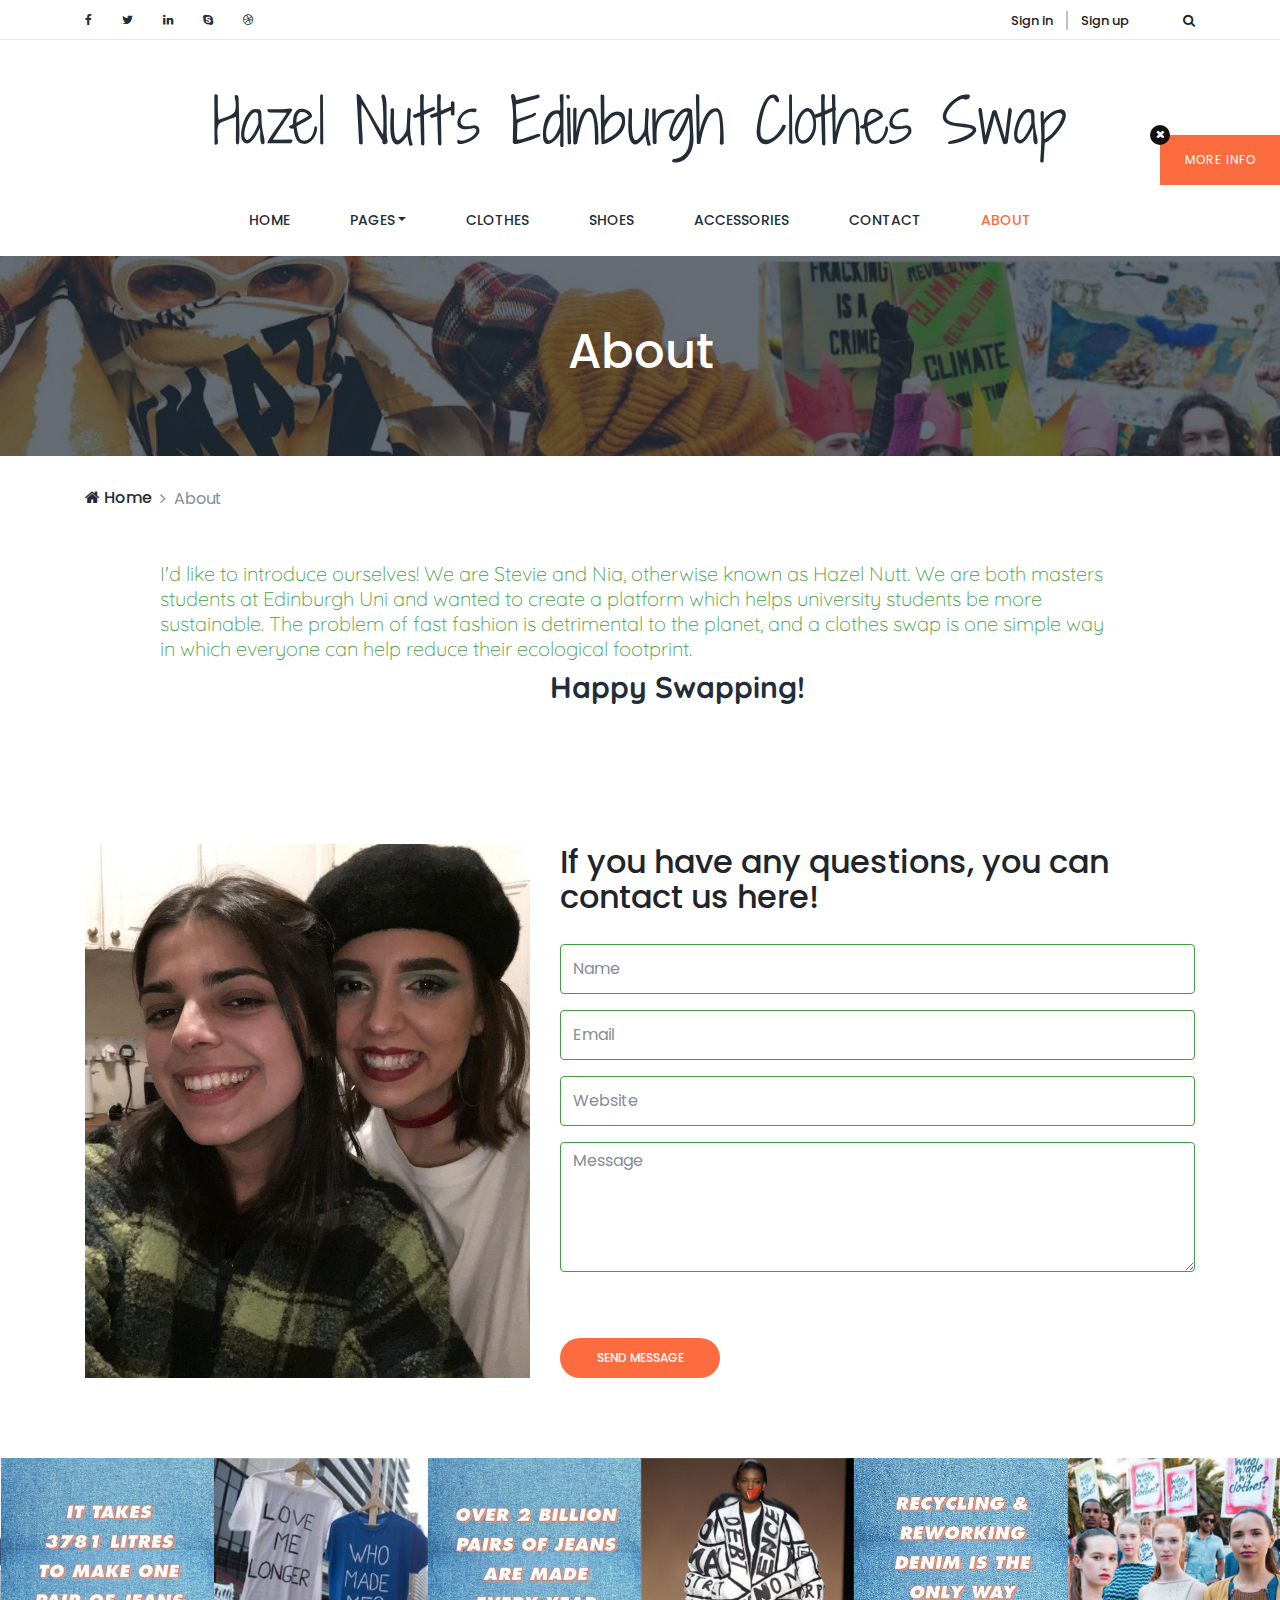
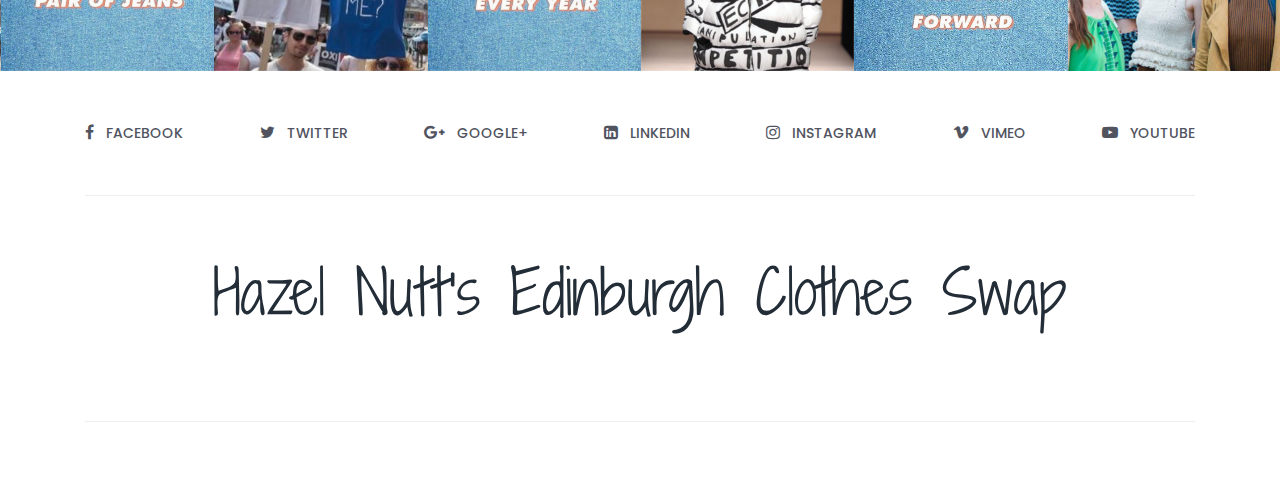
<file: yummy-master/contact.html>
<!DOCTYPE html>
<html lang="en">

<head>
    <meta charset="UTF-8">
    <meta name="description" content="">
    <meta http-equiv="X-UA-Compatible" content="IE=edge">
    <meta name="viewport" content="width=device-width, initial-scale=1, shrink-to-fit=no">
    <!-- The above 4 meta tags *must* come first in the head; any other head content must come *after* these tags -->

    <!-- Title -->
    <title>Hazel Nutt's Edinburgh Clothes Swap</title>

    <!-- Favicon -->
    <link rel="icon" href="img/core-img/favicon.ico">

    <!-- Core Stylesheet -->
    <link href="style_2.css" rel="stylesheet">

    <!-- Responsive CSS -->
    <link href="css/responsive/responsive.css" rel="stylesheet">

</head>

<body>
    <!-- Preloader Start -->
    <div id="preloader">
        <div class="yummy-load"></div>
    </div>

    <!-- Background Pattern Swither -->
    <div id="pattern-switcher">
More Info
    </div>
    <div id="patter-close">
        <i class="fa fa-times" aria-hidden="true"></i>
    </div>

    <!-- ****** Top Header Area Start ****** -->
    <div class="top_header_area">
        <div class="container">
            <div class="row">
                <div class="col-5 col-sm-6">
                    <!--  Top Social bar start -->
                    <div class="top_social_bar">
                        <a href="#"><i class="fa fa-facebook" aria-hidden="true"></i></a>
                        <a href="#"><i class="fa fa-twitter" aria-hidden="true"></i></a>
                        <a href="#"><i class="fa fa-linkedin" aria-hidden="true"></i></a>
                        <a href="#"><i class="fa fa-skype" aria-hidden="true"></i></a>
                        <a href="#"><i class="fa fa-dribbble" aria-hidden="true"></i></a>
                    </div>
                </div>
                <!--  Login Register Area -->
                <div class="col-7 col-sm-6">
                    <div class="signup-search-area d-flex align-items-center justify-content-end">
                        <div class="login_register_area d-flex">
                            <div class="login">
                                <a href="register.html">Sign in</a>
                            </div>
                            <div class="register">
                                <a href="register.html">Sign up</a>
                            </div>
                        </div>
                        <!-- Search Button Area -->
                        <div class="search_button">
                            <a class="searchBtn" href="#"><i class="fa fa-search" aria-hidden="true"></i></a>
                        </div>
                        <!-- Search Form -->
                        <div class="search-hidden-form">
                            <form action="#" method="get">
                                <input type="search" name="search" id="search-anything" placeholder="Search Anything...">
                                <input type="submit" value="" class="d-none">
                                <span class="searchBtn"><i class="fa fa-times" aria-hidden="true"></i></span>
                            </form>
                        </div>
                    </div>
                </div>
            </div>
        </div>
    </div>
    <!-- ****** Top Header Area End ****** -->

    <!-- ****** Header Area Start ****** -->
    <header class="header_area">
        <div class="container">
            <div class="row">
                <!-- Logo Area Start -->
                <div class="col-12">
                    <div class="logo_area text-center">
                        <a href="index.html" class="yummy-logo">Hazel Nutt's Edinburgh Clothes Swap</a>
                    </div>
                </div>
            </div>

            <div class="row">
                <div class="col-12">
                    <nav class="navbar navbar-expand-lg">
                        <button class="navbar-toggler" type="button" data-toggle="collapse" data-target="#yummyfood-nav" aria-controls="yummyfood-nav" aria-expanded="false" aria-label="Toggle navigation"><i class="fa fa-bars" aria-hidden="true"></i> Menu</button>
                        <!-- Menu Area Start -->
                        <div class="collapse navbar-collapse justify-content-center" id="yummyfood-nav">
                            <ul class="navbar-nav" id="yummy-nav">
                                <li class="nav-item">
                                    <a class="nav-link" href="index.html">Home <span class="sr-only">(current)</span></a>
                                </li>
                                <li class="nav-item dropdown">
                                    <a class="nav-link dropdown-toggle" href="#" id="yummyDropdown" role="button" data-toggle="dropdown" aria-haspopup="true" aria-expanded="false">Pages</a>
                                    <div class="dropdown-menu" aria-labelledby="yummyDropdown">
                                      <a class="dropdown-item" href="index.html">Home</a>
                                      <a class="dropdown-item" href="archive.html">Clothes</a>
                                      <a class="dropdown-item" href="single.html">Shoes</a>
                                      <a class="dropdown-item" href="static.html">Accessories</a>
                                      <a class="dropdown-item" href="contact.html">Contact</a>
                                      <a class="dropdown-item" href="contact.html">About</a>
                                    </div>
                                </li>
                                <li class="nav-item">
                                    <a class="nav-link" href="#">Clothes</a>
                                </li>
                                <li class="nav-item">
                                    <a class="nav-link" href="#">Shoes</a>
                                </li>
                                <li class="nav-item">
                                    <a class="nav-link" href="#">Accessories</a>
                                </li>
                                <li class="nav-item">
                                    <a class="nav-link" href="#">Contact</a>
                                </li>
                                <li class="nav-item active">
                                    <a class="nav-link" href="contact.html">About</a>
                                </li>
                            </ul>
                        </div>
                    </nav>
                </div>
            </div>
        </div>
    </header>
    <!-- ****** Header Area End ****** -->

    <!-- ****** Breadcumb Area Start ****** -->
    <div class="breadcumb-area" style="background-image: url(img/bg-img/flowers.jpg);">
        <div class="container h-100">
            <div class="row h-100 align-items-center">
                <div class="col-12">
                    <div class="bradcumb-title text-center">
                        <h2>About </h2>
                    </div>
                </div>
            </div>
        </div>
    </div>
    <div class="breadcumb-nav">
        <div class="container">
            <div class="row">
                <div class="col-12">
                    <nav aria-label="breadcrumb">
                        <ol class="breadcrumb">
                            <li class="breadcrumb-item"><a href="#"><i class="fa fa-home" aria-hidden="true"></i> Home</a></li>
                            <li class="breadcrumb-item active" aria-current="page">About</li>
                        </ol>
                    </nav>
                </div>
            </div>
        </div>
    </div>
    <!-- ****** Breadcumb Area End ****** -->

    <div>

      <h3>    I'd like to introduce ourselves! We are Stevie and Nia, otherwise known as Hazel Nutt. We are both masters students at Edinburgh Uni and wanted to create a platform which helps university students be more sustainable.
      The problem of fast fashion is detrimental to the planet, and a clothes swap is one simple way in which everyone can help reduce their ecological footprint. </h3>

      <h1> Happy Swapping! </h1>
      <br>
      <br>

    </div>




    <!-- ****** Contatc Area Start ****** -->
    <div class="contact-area section_padding_80">
        <div class="container">
            <div class="row">
                <div class="col-12">
                    <div class="google-map-area">
                        <div id="googleMap"></div>
                    </div>
                </div>
            </div>


            <!-- Contact Form  -->
            <div class="contact-form-area">
                <div class="row">
                    <div class="col-12 col-md-5">
                        <div class="contact-form-sidebar item wow fadeInUpBig" data-wow-delay="0.3s" style="background-image: url(img/bg-img/contact.jpg);">
                        </div>
                    </div>
                    <div class="col-12 col-md-7 item">
                        <div class="contact-form wow fadeInUpBig" data-wow-delay="0.6s">
                            <h2 class="contact-form-title mb-30">If you have any questions, you can contact us here!</h2>
                            <!-- Contact Form -->
                            <form action="#" method="post">
                                <div class="form-group">
                                    <input type="text" class="form-control" id="contact-name" placeholder="Name">
                                </div>
                                <div class="form-group">
                                    <input type="email" class="form-control" id="contact-email" placeholder="Email">
                                </div>
                                <div class="form-group">
                                    <input type="text" class="form-control" id="contact-website" placeholder="Website">
                                </div>
                                <div class="form-group">
                                    <textarea class="form-control" name="message" id="message" cols="30" rows="10" placeholder="Message"></textarea>
                                </div>
                                <button type="submit" class="btn contact-btn">Send Message</button>
                            </form>
                        </div>
                    </div>
                </div>
            </div>

        </div>
    </div>
    <!-- ****** Contact Area End ****** -->

    <!-- ****** Instagram Area Start ****** -->
    <div class="instargram_area owl-carousel section_padding_100_0 clearfix" id="portfolio">

        <!-- Instagram Item -->
        <div class="instagram_gallery_item">
            <!-- Instagram Thumb -->
            <img src="img/instagram-img/1.jpg" alt="">
            <!-- Hover -->
            <div class="hover_overlay">
                <div class="yummy-table">
                    <div class="yummy-table-cell">
                        <div class="follow-me text-center">
                            <a href="#"><i class="fa fa-instagram" aria-hidden="true"></i>Learn more</a>
                        </div>
                    </div>
                </div>
            </div>
        </div>

        <!-- Instagram Item -->
        <div class="instagram_gallery_item">
            <!-- Instagram Thumb -->
            <img src="img/instagram-img/2.jpg" alt="">
            <!-- Hover -->
            <div class="hover_overlay">
                <div class="yummy-table">
                    <div class="yummy-table-cell">
                        <div class="follow-me text-center">
                            <a href="#"><i class="fa fa-instagram" aria-hidden="true"></i>Find out more about sustainability</a>
                        </div>
                    </div>
                </div>
            </div>
        </div>

        <!-- Instagram Item -->
        <div class="instagram_gallery_item">
            <!-- Instagram Thumb -->
            <img src="img/instagram-img/3.jpg" alt="">
            <!-- Hover -->
            <div class="hover_overlay">
                <div class="yummy-table">
                    <div class="yummy-table-cell">
                        <div class="follow-me text-center">
                            <a href="#"><i class="fa fa-instagram" aria-hidden="true"></i>Find out more</a>
                        </div>
                    </div>
                </div>
            </div>
        </div>

        <!-- Instagram Item -->
        <div class="instagram_gallery_item">
            <!-- Instagram Thumb -->
            <img src="img/instagram-img/4.jpg" alt="">
            <!-- Hover -->
            <div class="hover_overlay">
                <div class="yummy-table">
                    <div class="yummy-table-cell">
                        <div class="follow-me text-center">
                            <a href="#"><i class="fa fa-instagram" aria-hidden="true"></i>More about activism at Edinburgh Uni</a>
                        </div>
                    </div>
                </div>
            </div>
        </div>

        <!-- Instagram Item -->
        <div class="instagram_gallery_item">
            <!-- Instagram Thumb -->
            <img src="img/instagram-img/5.jpg" alt="">
            <!-- Hover -->
            <div class="hover_overlay">
                <div class="yummy-table">
                    <div class="yummy-table-cell">
                        <div class="follow-me text-center">
                            <a href="#"><i class="fa fa-instagram" aria-hidden="true"></i>Learn how to make sustainable clothes</a>
                        </div>
                    </div>
                </div>
            </div>
        </div>

        <!-- Instagram Item -->
        <div class="instagram_gallery_item">
            <!-- Instagram Thumb -->
            <img src="img/instagram-img/6.jpg" alt="">
            <!-- Hover -->
            <div class="hover_overlay">
                <div class="yummy-table">
                    <div class="yummy-table-cell">
                        <div class="follow-me text-center">
                            <a href="#"><i class="fa fa-instagram" aria-hidden="true"></i>Find us on facebook</a>
                        </div>
                    </div>
                </div>
            </div>
        </div>

        <!-- Instagram Item -->
        <div class="instagram_gallery_item">
            <!-- Instagram Thumb -->
            <img src="img/instagram-img/1.jpg" alt="">
            <!-- Hover -->
            <div class="hover_overlay">
                <div class="yummy-table">
                    <div class="yummy-table-cell">
                        <div class="follow-me text-center">
                            <a href="#"><i class="fa fa-instagram" aria-hidden="true"></i>Sign our petition</a>
                        </div>
                    </div>
                </div>
            </div>
        </div>

        <!-- Instagram Item -->
        <div class="instagram_gallery_item">
            <!-- Instagram Thumb -->
            <img src="img/instagram-img/2.jpg" alt="">
            <!-- Hover -->
            <div class="hover_overlay">
                <div class="yummy-table">
                    <div class="yummy-table-cell">
                        <div class="follow-me text-center">
                            <a href="#"><i class="fa fa-instagram" aria-hidden="true"></i> Follow me</a>
                        </div>
                    </div>
                </div>
            </div>
        </div>

    </div>
    <!-- ****** Our Creative Portfolio Area End ****** -->

    <!-- ****** Footer Social Icon Area Start ****** -->
    <div class="social_icon_area clearfix">
        <div class="container">
            <div class="row">
                <div class="col-12">
                    <div class="footer-social-area d-flex">
                        <div class="single-icon">
                            <a href="#"><i class="fa fa-facebook" aria-hidden="true"></i><span>facebook</span></a>
                        </div>
                        <div class="single-icon">
                            <a href="#"><i class="fa fa-twitter" aria-hidden="true"></i><span>Twitter</span></a>
                        </div>
                        <div class="single-icon">
                            <a href="#"><i class="fa fa-google-plus" aria-hidden="true"></i><span>GOOGLE+</span></a>
                        </div>
                        <div class="single-icon">
                            <a href="#"><i class="fa fa-linkedin-square" aria-hidden="true"></i><span>linkedin</span></a>
                        </div>
                        <div class="single-icon">
                            <a href="#"><i class="fa fa-instagram" aria-hidden="true"></i><span>Instagram</span></a>
                        </div>
                        <div class="single-icon">
                            <a href="#"><i class="fa fa-vimeo" aria-hidden="true"></i><span>VIMEO</span></a>
                        </div>
                        <div class="single-icon">
                            <a href="#"><i class="fa fa-youtube-play" aria-hidden="true"></i><span>YOUTUBE</span></a>
                        </div>
                    </div>
                </div>
            </div>
        </div>
    </div>
    <!-- ****** Footer Social Icon Area End ****** -->

    <!-- ****** Footer Menu Area Start ****** -->
    <footer class="footer_area">
        <div class="container">
            <div class="row">
                <div class="col-12">
                    <div class="footer-content">
                        <!-- Logo Area Start -->
                        <div class="footer-logo-area text-center">
                            <a href="index.html" class="yummy-logo">Hazel Nutt's Edinburgh Clothes Swap</a>
                        </div>
                        <!-- Menu Area Start -->
                        <nav class="navbar navbar-expand-lg">
                            <button class="navbar-toggler" type="button" data-toggle="collapse" data-target="#yummyfood-footer-nav" aria-controls="yummyfood-footer-nav" aria-expanded="false" aria-label="Toggle navigation"><i class="fa fa-bars" aria-hidden="true"></i> Menu</button>

                        </nav>
                    </div>
                </div>
            </div>
        </div>

        <div class="container">
            <div class="row">
                <div class="col-12">
                    <!-- Copywrite Text -->
                    <div class="copy_right_text text-center">
                    </div>
                </div>
            </div>
        </div>
    </footer>
    <!-- ****** Footer Menu Area End ****** -->

    <!-- Jquery-2.2.4 js -->
    <script src="js/jquery/jquery-2.2.4.min.js"></script>
    <!-- Popper js -->
    <script src="js/bootstrap/popper.min.js"></script>
    <!-- Bootstrap-4 js -->
    <script src="js/bootstrap/bootstrap.min.js"></script>
    <!-- All Plugins JS -->
    <script src="js/others/plugins.js"></script>

    <!-- Active JS -->
    <script src="js/active.js"></script>
</body>
</file>
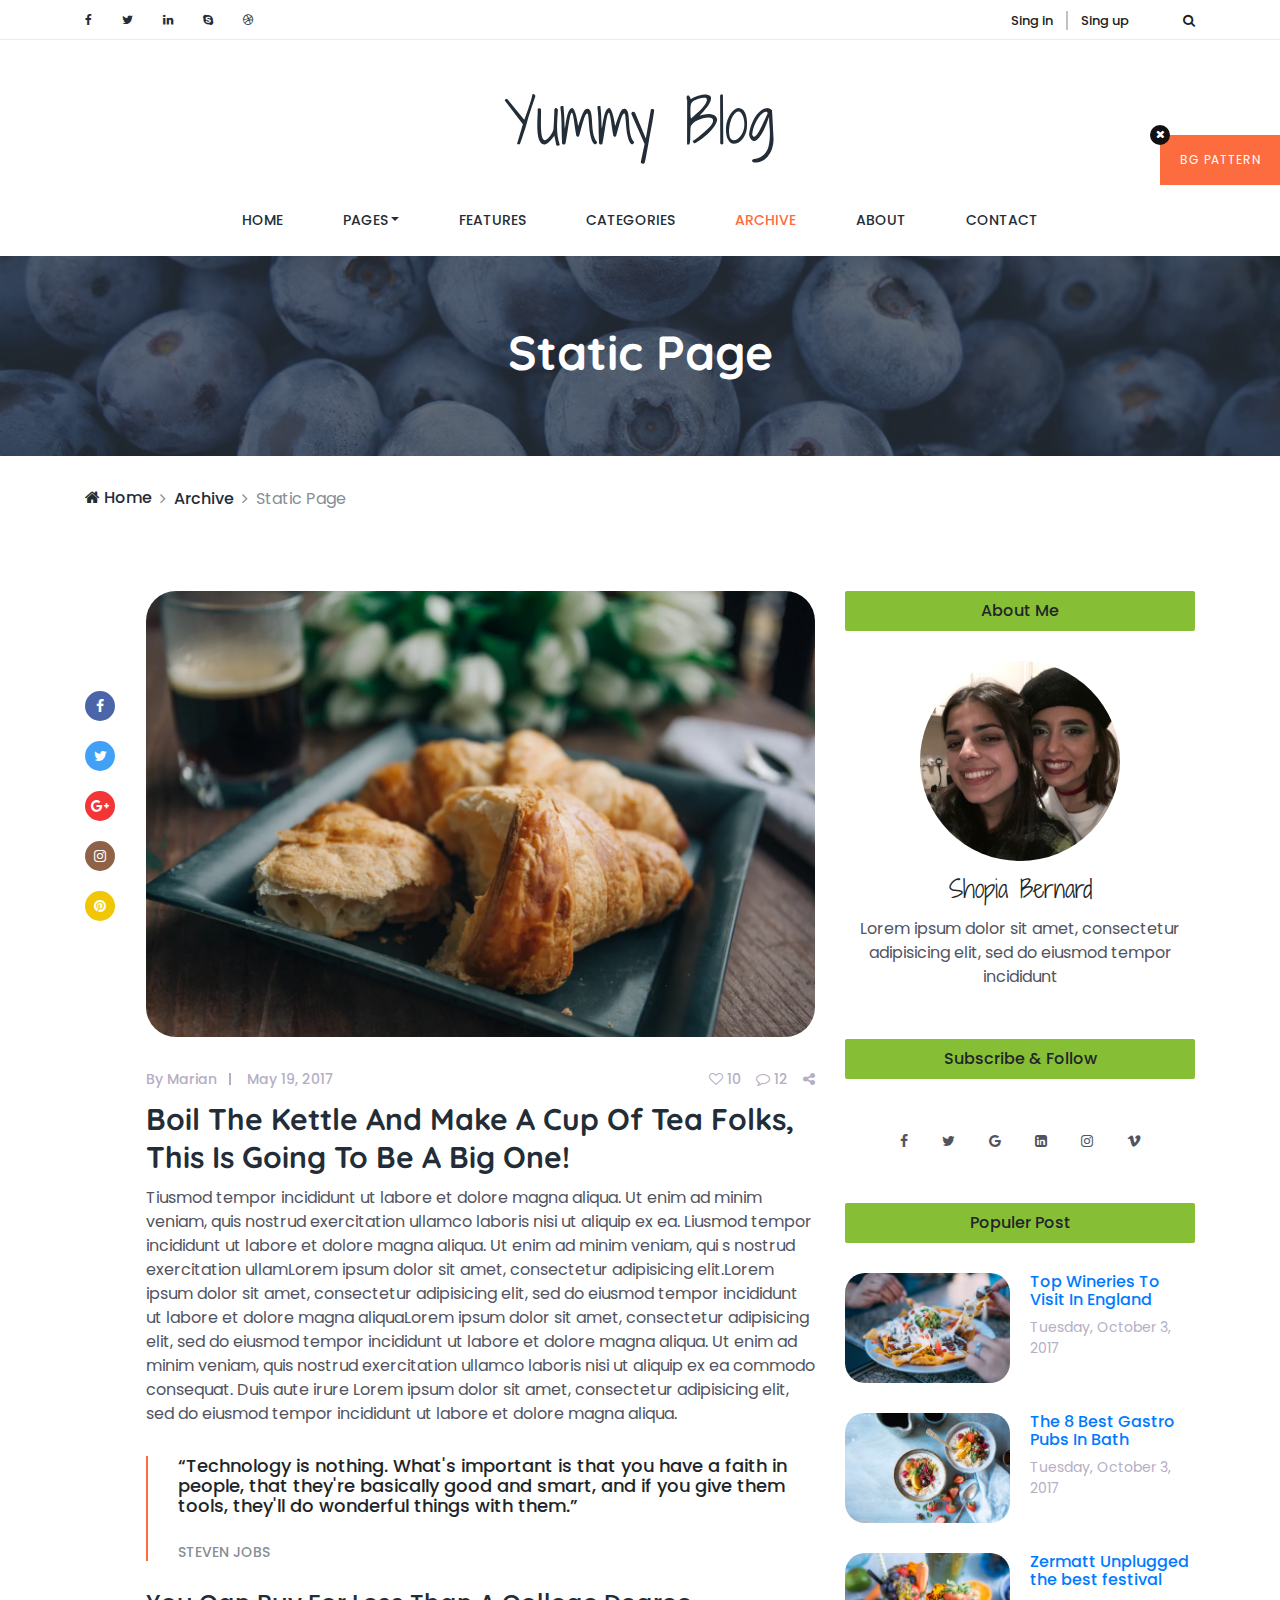
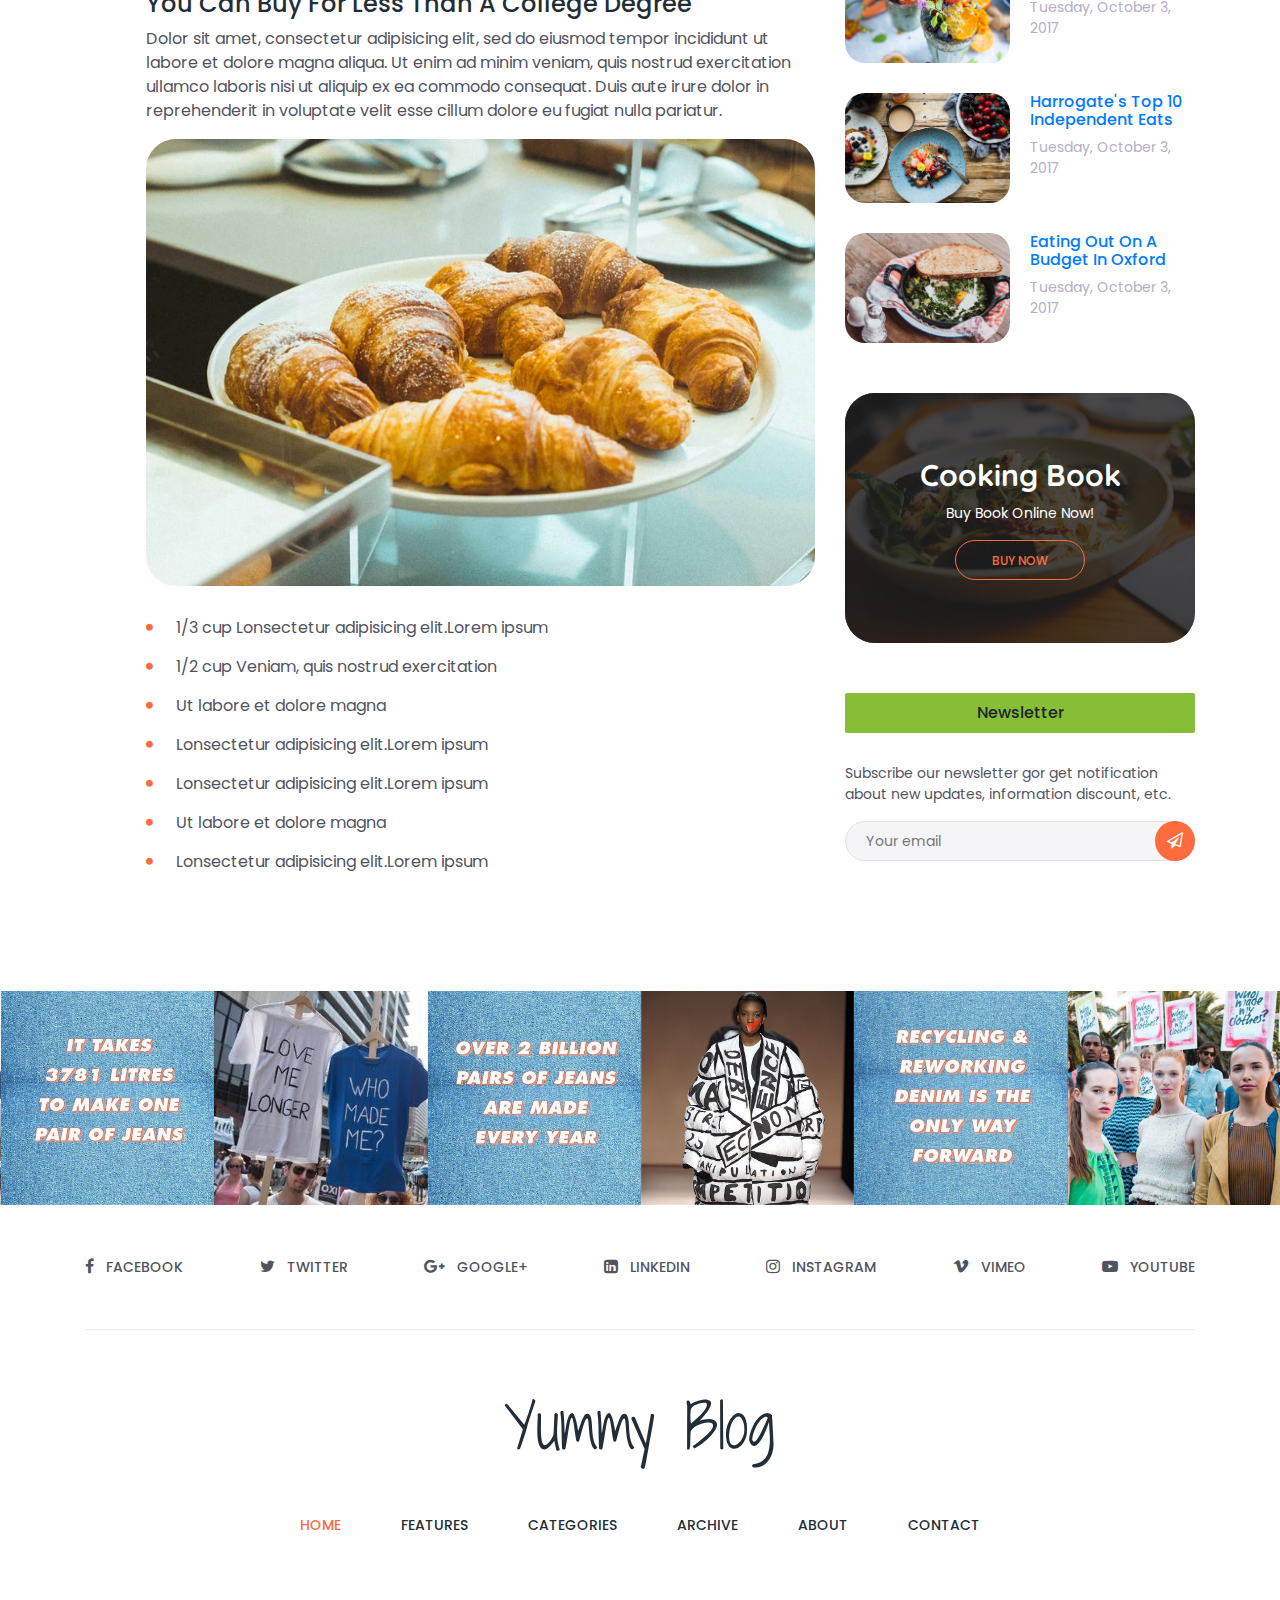
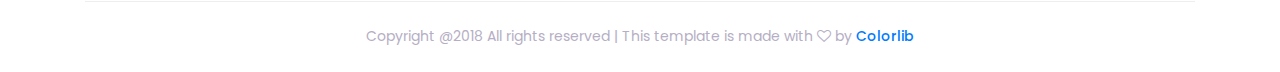
<file: yummy-master/static.html>
<!DOCTYPE html>
<html lang="en">

<head>
    <meta charset="UTF-8">
    <meta name="description" content="">
    <meta http-equiv="X-UA-Compatible" content="IE=edge">
    <meta name="viewport" content="width=device-width, initial-scale=1, shrink-to-fit=no">
    <!-- The above 4 meta tags *must* come first in the head; any other head content must come *after* these tags -->

    <!-- Title -->
    <title>Yummy Blog - Food Blog Template</title>

    <!-- Favicon -->
    <link rel="icon" href="img/core-img/favicon.ico">

    <!-- Core Stylesheet -->
    <link href="style.css" rel="stylesheet">

    <!-- Responsive CSS -->
    <link href="css/responsive/responsive.css" rel="stylesheet">

</head>

<body>
    <!-- Preloader Start -->
    <div id="preloader">
        <div class="yummy-load"></div>
    </div>

    <!-- Background Pattern Swither -->
    <div id="pattern-switcher">
        Bg Pattern
    </div>
    <div id="patter-close">
        <i class="fa fa-times" aria-hidden="true"></i>
    </div>

    <!-- ****** Top Header Area Start ****** -->
    <div class="top_header_area">
        <div class="container">
            <div class="row">
                <div class="col-5 col-sm-6">
                    <!--  Top Social bar start -->
                    <div class="top_social_bar">
                        <a href="#"><i class="fa fa-facebook" aria-hidden="true"></i></a>
                        <a href="#"><i class="fa fa-twitter" aria-hidden="true"></i></a>
                        <a href="#"><i class="fa fa-linkedin" aria-hidden="true"></i></a>
                        <a href="#"><i class="fa fa-skype" aria-hidden="true"></i></a>
                        <a href="#"><i class="fa fa-dribbble" aria-hidden="true"></i></a>
                    </div>
                </div>
                <!--  Login Register Area -->
                <div class="col-7 col-sm-6">
                    <div class="signup-search-area d-flex align-items-center justify-content-end">
                        <div class="login_register_area d-flex">
                            <div class="login">
                                <a href="register.html">Sing in</a>
                            </div>
                            <div class="register">
                                <a href="register.html">Sing up</a>
                            </div>
                        </div>
                        <!-- Search Button Area -->
                        <div class="search_button">
                            <a class="searchBtn" href="#"><i class="fa fa-search" aria-hidden="true"></i></a>
                        </div>
                        <!-- Search Form -->
                        <div class="search-hidden-form">
                            <form action="#" method="get">
                                <input type="search" name="search" id="search-anything" placeholder="Search Anything...">
                                <input type="submit" value="" class="d-none">
                                <span class="searchBtn"><i class="fa fa-times" aria-hidden="true"></i></span>
                            </form>
                        </div>
                    </div>
                </div>
            </div>
        </div>
    </div>
    <!-- ****** Top Header Area End ****** -->

    <!-- ****** Header Area Start ****** -->
    <header class="header_area">
        <div class="container">
            <div class="row">
                <!-- Logo Area Start -->
                <div class="col-12">
                    <div class="logo_area text-center">
                        <a href="index.html" class="yummy-logo">Yummy Blog</a>
                    </div>
                </div>
            </div>

            <div class="row">
                <div class="col-12">
                    <nav class="navbar navbar-expand-lg">
                        <button class="navbar-toggler" type="button" data-toggle="collapse" data-target="#yummyfood-nav" aria-controls="yummyfood-nav" aria-expanded="false" aria-label="Toggle navigation"><i class="fa fa-bars" aria-hidden="true"></i> Menu</button>
                        <!-- Menu Area Start -->
                        <div class="collapse navbar-collapse justify-content-center" id="yummyfood-nav">
                            <ul class="navbar-nav" id="yummy-nav">
                                <li class="nav-item">
                                    <a class="nav-link" href="index.html">Home <span class="sr-only">(current)</span></a>
                                </li>
                                <li class="nav-item dropdown">
                                    <a class="nav-link dropdown-toggle" href="#" id="yummyDropdown" role="button" data-toggle="dropdown" aria-haspopup="true" aria-expanded="false">Pages</a>
                                    <div class="dropdown-menu" aria-labelledby="yummyDropdown">
                                        <a class="dropdown-item" href="index.html">Home</a>
                                        <a class="dropdown-item" href="archive.html">Archive</a>
                                        <a class="dropdown-item" href="single.html">Single Blog</a>
                                        <a class="dropdown-item" href="static.html">Static Page</a>
                                        <a class="dropdown-item" href="contact.html">Contact</a>
                                    </div>
                                </li>
                                <li class="nav-item">
                                    <a class="nav-link" href="#">Features</a>
                                </li>
                                <li class="nav-item">
                                    <a class="nav-link" href="#">Categories</a>
                                </li>
                                <li class="nav-item active">
                                    <a class="nav-link" href="archive.html">Archive</a>
                                </li>
                                <li class="nav-item">
                                    <a class="nav-link" href="#">About</a>
                                </li>
                                <li class="nav-item">
                                    <a class="nav-link" href="contact.html">Contact</a>
                                </li>
                            </ul>
                        </div>
                    </nav>
                </div>
            </div>
        </div>
    </header>
    <!-- ****** Header Area End ****** -->

    <!-- ****** Breadcumb Area Start ****** -->
    <div class="breadcumb-area" style="background-image: url(img/bg-img/breadcumb.jpg);">
        <div class="container h-100">
            <div class="row h-100 align-items-center">
                <div class="col-12">
                    <div class="bradcumb-title text-center">
                        <h2>Static Page</h2>
                    </div>
                </div>
            </div>
        </div>
    </div>
    <div class="breadcumb-nav">
        <div class="container">
            <div class="row">
                <div class="col-12">
                    <nav aria-label="breadcrumb">
                        <ol class="breadcrumb">
                            <li class="breadcrumb-item"><a href="#"><i class="fa fa-home" aria-hidden="true"></i> Home</a></li>
                            <li class="breadcrumb-item"><a href="#">Archive</a></li>
                            <li class="breadcrumb-item active" aria-current="page">Static Page</li>
                        </ol>
                    </nav>
                </div>
            </div>
        </div>
    </div>
    <!-- ****** Breadcumb Area End ****** -->

    <!-- ****** Single Blog Area Start ****** -->
    <section class="single_blog_area section_padding_80">
        <div class="container">
            <div class="row justify-content-center">
                <div class="col-12 col-lg-8">
                    <div class="row no-gutters">

                        <!-- Single Post Share Info -->
                        <div class="col-2 col-sm-1">
                            <div class="single-post-share-info mt-100">
                                <a href="#" class="facebook"><i class="fa fa-facebook" aria-hidden="true"></i></a>
                                <a href="#" class="twitter"><i class="fa fa-twitter" aria-hidden="true"></i></a>
                                <a href="#" class="googleplus"><i class="fa fa-google-plus" aria-hidden="true"></i></a>
                                <a href="#" class="instagram"><i class="fa fa-instagram" aria-hidden="true"></i></a>
                                <a href="#" class="pinterest"><i class="fa fa-pinterest" aria-hidden="true"></i></a>
                            </div>
                        </div>

                        <!-- Single Post -->
                        <div class="col-10 col-sm-11">
                            <div class="single-post">
                                <!-- Post Thumb -->
                                <div class="post-thumb">
                                    <img src="img/blog-img/10.jpg" alt="">
                                </div>
                                <!-- Post Content -->
                                <div class="post-content">
                                    <div class="post-meta d-flex">
                                        <div class="post-author-date-area d-flex">
                                            <!-- Post Author -->
                                            <div class="post-author">
                                                <a href="#">By Marian</a>
                                            </div>
                                            <!-- Post Date -->
                                            <div class="post-date">
                                                <a href="#">May 19, 2017</a>
                                            </div>
                                        </div>
                                        <!-- Post Comment & Share Area -->
                                        <div class="post-comment-share-area d-flex">
                                            <!-- Post Favourite -->
                                            <div class="post-favourite">
                                                <a href="#"><i class="fa fa-heart-o" aria-hidden="true"></i> 10</a>
                                            </div>
                                            <!-- Post Comments -->
                                            <div class="post-comments">
                                                <a href="#"><i class="fa fa-comment-o" aria-hidden="true"></i> 12</a>
                                            </div>
                                            <!-- Post Share -->
                                            <div class="post-share">
                                                <a href="#"><i class="fa fa-share-alt" aria-hidden="true"></i></a>
                                            </div>
                                        </div>
                                    </div>
                                    <a href="#">
                                        <h2 class="post-headline">Boil The Kettle And Make A Cup Of Tea Folks, This Is Going To Be A Big One!</h2>
                                    </a>
                                    <p>Tiusmod tempor incididunt ut labore et dolore magna aliqua. Ut enim ad minim veniam, quis nostrud exercitation ullamco laboris nisi ut aliquip ex ea. Liusmod tempor incididunt ut labore et dolore magna aliqua. Ut enim ad minim veniam, qui s nostrud exercitation ullamLorem ipsum dolor sit amet, consectetur adipisicing elit.Lorem ipsum dolor sit amet, consectetur adipisicing elit, sed do eiusmod tempor incididunt ut labore et dolore magna aliquaLorem ipsum dolor sit amet, consectetur adipisicing elit, sed do eiusmod tempor incididunt ut labore et dolore magna aliqua. Ut enim ad minim veniam, quis nostrud exercitation ullamco laboris nisi ut aliquip ex ea commodo consequat. Duis aute irure Lorem ipsum dolor sit amet, consectetur adipisicing elit, sed do eiusmod tempor incididunt ut labore et dolore magna aliqua. </p>

                                    <blockquote class="yummy-blockquote mt-30 mb-30">
                                        <h5 class="mb-30">“Technology is nothing. What's important is that you have a faith in people, that they're basically good and smart, and if you give them tools, they'll do wonderful things with them.”</h5>
                                        <h6 class="text-muted">Steven Jobs</h6>
                                    </blockquote>

                                    <h4>You Can Buy For Less Than A College Degree</h4>
                                    <p>Dolor sit amet, consectetur adipisicing elit, sed do eiusmod tempor incididunt ut labore et dolore magna aliqua. Ut enim ad minim veniam, quis nostrud exercitation ullamco laboris nisi ut aliquip ex ea commodo consequat. Duis aute irure dolor in reprehenderit in voluptate velit esse cillum dolore eu fugiat nulla pariatur. </p>

                                    <img class="br-30 mb-30" src="img/blog-img/11.jpg" alt="">
                                    <ul class="mb-30">
                                        <li>1/3 cup Lonsectetur adipisicing elit.Lorem ipsum</li>
                                        <li>1/2 cup Veniam, quis nostrud exercitation</li>
                                        <li>Ut labore et dolore magna</li>
                                        <li>Lonsectetur adipisicing elit.Lorem ipsum</li>
                                        <li>Lonsectetur adipisicing elit.Lorem ipsum</li>
                                        <li>Ut labore et dolore magna</li>
                                        <li>Lonsectetur adipisicing elit.Lorem ipsum</li>
                                    </ul>
                                </div>
                            </div>
                        </div>
                    </div>
                </div>

                <!-- ****** Blog Sidebar ****** -->
                <div class="col-12 col-sm-8 col-md-6 col-lg-4">
                    <div class="blog-sidebar mt-5 mt-lg-0">
                        <!-- Single Widget Area -->
                        <div class="single-widget-area about-me-widget text-center">
                            <div class="widget-title">
                                <h6>About Me</h6>
                            </div>
                            <div class="about-me-widget-thumb">
                                <img src="img/about-img/1.jpg" alt="">
                            </div>
                            <h4 class="font-shadow-into-light">Shopia Bernard</h4>
                            <p>Lorem ipsum dolor sit amet, consectetur adipisicing elit, sed do eiusmod tempor incididunt</p>
                        </div>

                        <!-- Single Widget Area -->
                        <div class="single-widget-area subscribe_widget text-center">
                            <div class="widget-title">
                                <h6>Subscribe &amp; Follow</h6>
                            </div>
                            <div class="subscribe-link">
                                <a href="#"><i class="fa fa-facebook" aria-hidden="true"></i></a>
                                <a href="#"><i class="fa fa-twitter" aria-hidden="true"></i></a>
                                <a href="#"><i class="fa fa-google" aria-hidden="true"></i></a>
                                <a href="#"><i class="fa fa-linkedin-square" aria-hidden="true"></i></a>
                                <a href="#"><i class="fa fa-instagram" aria-hidden="true"></i></a>
                                <a href="#"><i class="fa fa-vimeo" aria-hidden="true"></i></a>
                            </div>
                        </div>

                        <!-- Single Widget Area -->
                        <div class="single-widget-area popular-post-widget">
                            <div class="widget-title text-center">
                                <h6>Populer Post</h6>
                            </div>
                            <!-- Single Popular Post -->
                            <div class="single-populer-post d-flex">
                                <img src="img/sidebar-img/1.jpg" alt="">
                                <div class="post-content">
                                    <a href="#">
                                        <h6>Top Wineries To Visit In England</h6>
                                    </a>
                                    <p>Tuesday, October 3, 2017</p>
                                </div>
                            </div>
                            <!-- Single Popular Post -->
                            <div class="single-populer-post d-flex">
                                <img src="img/sidebar-img/2.jpg" alt="">
                                <div class="post-content">
                                    <a href="#">
                                        <h6>The 8 Best Gastro Pubs In Bath</h6>
                                    </a>
                                    <p>Tuesday, October 3, 2017</p>
                                </div>
                            </div>
                            <!-- Single Popular Post -->
                            <div class="single-populer-post d-flex">
                                <img src="img/sidebar-img/3.jpg" alt="">
                                <div class="post-content">
                                    <a href="#">
                                        <h6>Zermatt Unplugged the best festival</h6>
                                    </a>
                                    <p>Tuesday, October 3, 2017</p>
                                </div>
                            </div>
                            <!-- Single Popular Post -->
                            <div class="single-populer-post d-flex">
                                <img src="img/sidebar-img/4.jpg" alt="">
                                <div class="post-content">
                                    <a href="#">
                                        <h6>Harrogate's Top 10 Independent Eats</h6>
                                    </a>
                                    <p>Tuesday, October 3, 2017</p>
                                </div>
                            </div>
                            <!-- Single Popular Post -->
                            <div class="single-populer-post d-flex">
                                <img src="img/sidebar-img/5.jpg" alt="">
                                <div class="post-content">
                                    <a href="#">
                                        <h6>Eating Out On A Budget In Oxford</h6>
                                    </a>
                                    <p>Tuesday, October 3, 2017</p>
                                </div>
                            </div>
                        </div>

                        <!-- Single Widget Area -->
                        <div class="single-widget-area add-widget text-center">
                            <div class="add-widget-area">
                                <img src="img/sidebar-img/6.jpg" alt="">
                                <div class="add-text">
                                    <div class="yummy-table">
                                        <div class="yummy-table-cell">
                                            <h2>Cooking Book</h2>
                                            <p>Buy Book Online Now!</p>
                                            <a href="#" class="add-btn">Buy Now</a>
                                        </div>
                                    </div>
                                </div>
                            </div>
                        </div>

                        <!-- Single Widget Area -->
                        <div class="single-widget-area newsletter-widget">
                            <div class="widget-title text-center">
                                <h6>Newsletter</h6>
                            </div>
                            <p>Subscribe our newsletter gor get notification about new updates, information discount, etc.</p>
                            <div class="newsletter-form">
                                <form action="#" method="post">
                                    <input type="email" name="newsletter-email" id="email" placeholder="Your email">
                                    <button type="submit"><i class="fa fa-paper-plane-o" aria-hidden="true"></i></button>
                                </form>
                            </div>
                        </div>
                    </div>
                </div>
            </div>
        </div>
    </section>
    <!-- ****** Single Blog Area End ****** -->

    <!-- ****** Instagram Area Start ****** -->
    <div class="instargram_area owl-carousel section_padding_100_0 clearfix" id="portfolio">

        <!-- Instagram Item -->
        <div class="instagram_gallery_item">
            <!-- Instagram Thumb -->
            <img src="img/instagram-img/1.jpg" alt="">
            <!-- Hover -->
            <div class="hover_overlay">
                <div class="yummy-table">
                    <div class="yummy-table-cell">
                        <div class="follow-me text-center">
                            <a href="#"><i class="fa fa-instagram" aria-hidden="true"></i> Follow me</a>
                        </div>
                    </div>
                </div>
            </div>
        </div>

        <!-- Instagram Item -->
        <div class="instagram_gallery_item">
            <!-- Instagram Thumb -->
            <img src="img/instagram-img/2.jpg" alt="">
            <!-- Hover -->
            <div class="hover_overlay">
                <div class="yummy-table">
                    <div class="yummy-table-cell">
                        <div class="follow-me text-center">
                            <a href="#"><i class="fa fa-instagram" aria-hidden="true"></i> Follow me</a>
                        </div>
                    </div>
                </div>
            </div>
        </div>

        <!-- Instagram Item -->
        <div class="instagram_gallery_item">
            <!-- Instagram Thumb -->
            <img src="img/instagram-img/3.jpg" alt="">
            <!-- Hover -->
            <div class="hover_overlay">
                <div class="yummy-table">
                    <div class="yummy-table-cell">
                        <div class="follow-me text-center">
                            <a href="#"><i class="fa fa-instagram" aria-hidden="true"></i> Follow me</a>
                        </div>
                    </div>
                </div>
            </div>
        </div>

        <!-- Instagram Item -->
        <div class="instagram_gallery_item">
            <!-- Instagram Thumb -->
            <img src="img/instagram-img/4.jpg" alt="">
            <!-- Hover -->
            <div class="hover_overlay">
                <div class="yummy-table">
                    <div class="yummy-table-cell">
                        <div class="follow-me text-center">
                            <a href="#"><i class="fa fa-instagram" aria-hidden="true"></i> Follow me</a>
                        </div>
                    </div>
                </div>
            </div>
        </div>

        <!-- Instagram Item -->
        <div class="instagram_gallery_item">
            <!-- Instagram Thumb -->
            <img src="img/instagram-img/5.jpg" alt="">
            <!-- Hover -->
            <div class="hover_overlay">
                <div class="yummy-table">
                    <div class="yummy-table-cell">
                        <div class="follow-me text-center">
                            <a href="#"><i class="fa fa-instagram" aria-hidden="true"></i> Follow me</a>
                        </div>
                    </div>
                </div>
            </div>
        </div>

        <!-- Instagram Item -->
        <div class="instagram_gallery_item">
            <!-- Instagram Thumb -->
            <img src="img/instagram-img/6.jpg" alt="">
            <!-- Hover -->
            <div class="hover_overlay">
                <div class="yummy-table">
                    <div class="yummy-table-cell">
                        <div class="follow-me text-center">
                            <a href="#"><i class="fa fa-instagram" aria-hidden="true"></i> Follow me</a>
                        </div>
                    </div>
                </div>
            </div>
        </div>

        <!-- Instagram Item -->
        <div class="instagram_gallery_item">
            <!-- Instagram Thumb -->
            <img src="img/instagram-img/1.jpg" alt="">
            <!-- Hover -->
            <div class="hover_overlay">
                <div class="yummy-table">
                    <div class="yummy-table-cell">
                        <div class="follow-me text-center">
                            <a href="#"><i class="fa fa-instagram" aria-hidden="true"></i> Follow me</a>
                        </div>
                    </div>
                </div>
            </div>
        </div>

        <!-- Instagram Item -->
        <div class="instagram_gallery_item">
            <!-- Instagram Thumb -->
            <img src="img/instagram-img/2.jpg" alt="">
            <!-- Hover -->
            <div class="hover_overlay">
                <div class="yummy-table">
                    <div class="yummy-table-cell">
                        <div class="follow-me text-center">
                            <a href="#"><i class="fa fa-instagram" aria-hidden="true"></i> Follow me</a>
                        </div>
                    </div>
                </div>
            </div>
        </div>

    </div>
    <!-- ****** Our Creative Portfolio Area End ****** -->

    <!-- ****** Footer Social Icon Area Start ****** -->
    <div class="social_icon_area clearfix">
        <div class="container">
            <div class="row">
                <div class="col-12">
                    <div class="footer-social-area d-flex">
                        <div class="single-icon">
                            <a href="#"><i class="fa fa-facebook" aria-hidden="true"></i><span>facebook</span></a>
                        </div>
                        <div class="single-icon">
                            <a href="#"><i class="fa fa-twitter" aria-hidden="true"></i><span>Twitter</span></a>
                        </div>
                        <div class="single-icon">
                            <a href="#"><i class="fa fa-google-plus" aria-hidden="true"></i><span>GOOGLE+</span></a>
                        </div>
                        <div class="single-icon">
                            <a href="#"><i class="fa fa-linkedin-square" aria-hidden="true"></i><span>linkedin</span></a>
                        </div>
                        <div class="single-icon">
                            <a href="#"><i class="fa fa-instagram" aria-hidden="true"></i><span>Instagram</span></a>
                        </div>
                        <div class="single-icon">
                            <a href="#"><i class="fa fa-vimeo" aria-hidden="true"></i><span>VIMEO</span></a>
                        </div>
                        <div class="single-icon">
                            <a href="#"><i class="fa fa-youtube-play" aria-hidden="true"></i><span>YOUTUBE</span></a>
                        </div>
                    </div>
                </div>
            </div>
        </div>
    </div>
    <!-- ****** Footer Social Icon Area End ****** -->

    <!-- ****** Footer Menu Area Start ****** -->
    <footer class="footer_area">
        <div class="container">
            <div class="row">
                <div class="col-12">
                    <div class="footer-content">
                        <!-- Logo Area Start -->
                        <div class="footer-logo-area text-center">
                            <a href="index.html" class="yummy-logo">Yummy Blog</a>
                        </div>
                        <!-- Menu Area Start -->
                        <nav class="navbar navbar-expand-lg">
                            <button class="navbar-toggler" type="button" data-toggle="collapse" data-target="#yummyfood-footer-nav" aria-controls="yummyfood-footer-nav" aria-expanded="false" aria-label="Toggle navigation"><i class="fa fa-bars" aria-hidden="true"></i> Menu</button>
                            <!-- Menu Area Start -->
                            <div class="collapse navbar-collapse justify-content-center" id="yummyfood-footer-nav">
                                <ul class="navbar-nav">
                                    <li class="nav-item active">
                                        <a class="nav-link" href="#">Home <span class="sr-only">(current)</span></a>
                                    </li>
                                    <li class="nav-item">
                                        <a class="nav-link" href="#">Features</a>
                                    </li>
                                    <li class="nav-item">
                                        <a class="nav-link" href="#">Categories</a>
                                    </li>
                                    <li class="nav-item">
                                        <a class="nav-link" href="#">Archive</a>
                                    </li>
                                    <li class="nav-item">
                                        <a class="nav-link" href="#">About</a>
                                    </li>
                                    <li class="nav-item">
                                        <a class="nav-link" href="#">Contact</a>
                                    </li>
                                </ul>
                            </div>
                        </nav>
                    </div>
                </div>
            </div>
        </div>

        <div class="container">
            <div class="row">
                <div class="col-12">
                    <!-- Copywrite Text -->
                    <div class="copy_right_text text-center">
                        <p>Copyright @2018 All rights reserved | This template is made with <i class="fa fa-heart-o" aria-hidden="true"></i> by <a href="https://colorlib.com" target="_blank">Colorlib</a></p>
                    </div>
                </div>
            </div>
        </div>
    </footer>
    <!-- ****** Footer Menu Area End ****** -->

    <!-- Jquery-2.2.4 js -->
    <script src="js/jquery/jquery-2.2.4.min.js"></script>
    <!-- Popper js -->
    <script src="js/bootstrap/popper.min.js"></script>
    <!-- Bootstrap-4 js -->
    <script src="js/bootstrap/bootstrap.min.js"></script>
    <!-- All Plugins JS -->
    <script src="js/others/plugins.js"></script>
    <!-- Active JS -->
    <script src="js/active.js"></script>
</body>
</file>
<file: yummy-master/style_2.css>
/* ----------------------------------------------
:: Template Name: Yummy Blog - Food Blog Template
:: Template Author: Colorlib
:: Template Author URI: https://colorlib.com
:: Version: v1.0.0
:: Last Updated: 11-13-2017
---------------------------------------------- */

/* -------- [Master Stylesheet] --------
:: 1.0 Base CSS
:: 2.0 Top Header Area CSS
:: 3.0 Menu Area CSS
:: 4.0 Wellcome Area CSS
:: 5.0 Top Feature Area CSS
:: 6.0 Blog Area CSS
:: 7.0 Instagram Area CSS
:: 8.0 Footer Social Area CSS
:: 9.0 Goole Map Area CSS
:: 10.0 Sidebar Area CSS
:: 11.0 Breadcumb Area CSS
:: 12.0 Paginatio Area CSS
:: 13.0 Contact Area CSS
:: 14.0 Single Blog CSS
----------------------------------- */

/* ***** Fonts ***** */

@import url('https://fonts.googleapis.com/css?family=Poppins:100,200,300,400,500,600,700|Quicksand:300,400,500,700|Shadows+Into+Light+Two');

/* ***** Import CSS ***** */

@import 'css/bootstrap/bootstrap.min.css';
@import 'css/others/animate.css';
@import 'css/others/magnific-popup.css';
@import 'css/others/meanmenu.min.css';
@import 'css/others/owl.carousel.min.css';
@import 'css/others/font-awesome.min.css';
@import 'css/others/pe-icon-7-stroke.css';

/* --------------------
:: 1.0 Base CSS
-------------------- */

* {
    margin: 0;
    padding: 0;
}

body {
    font-family: 'Poppins', sans-serif;
    position: relative;
    z-index: auto;
}

h2,,
h4,
h5,
h6 {
    font-family: 'Quicksand', sans-serif;
    font-weight: 700;
    color: #232d37;
    line-height: 1.25;

}

h1 {
  font-family: 'Quicksand', sans-serif;
  font-weight: 700;
  color: #232d37;
  line-height: 1.25;
  font-size: 30px;
  padding-left: 550px;
}

h3 {
  font-family: 'Quicksand', sans-serif;
  font-weight: 200;
  font-size: 20px;
  color: #429c42;
  line-height: 1.25;
  padding-left: 160px;
  padding-right: 160px;
  padding-top: 50px;
}

p {
    color: #51545f;
    font-size: 16px;
}

.section_padding_100 {
    padding-top: 100px;
    padding-bottom: 100px;
}

.section_padding_100_70 {
    padding-top: 100px;
    padding-bottom: 70px;
}

.section_padding_50 {
    padding-top: 50px;
    padding-bottom: 50px;
}

.section_padding_50_20 {
    padding-top: 50px;
    padding-bottom: 20px;
}

.section_padding_150 {
    padding-top: 150px;
    padding-bottom: 150px;
}

.section_padding_200 {
    padding-top: 200px;
    padding-bottom: 200px;
}

.section_padding_80 {
    margin-top: 80px;
    margin-bottom: 80px;
}

.section_padding_80_50 {
    padding-top: 80px;
    padding-bottom: 50px;
}

.section_padding_30_80 {
    padding-top: 30px;
    padding-bottom: 80px;
}

.section_padding_80_0 {
    padding-top: 80px;
    padding-bottom: 0;
}

.section_padding_0_80 {
    padding-top: 0;
    padding-bottom: 80px;
}

img {
    max-width: 100%;
}

.mt-15 {
    margin-top: 15px;
}

.mt-30 {
    margin-top: 30px;
}

.mt-40 {
    margin-top: 40px;
}

.mt-50 {
    margin-top: 50px;
}

.mt-100 {
    margin-top: 100px;
}

.mt-150 {
    margin-top: 150px;
}

.mr-15 {
    margin-right: 15px;
}

.mr-30 {
    margin-right: 30px;
}

.mr-50 {
    margin-right: 50px;
}

.mr-100 {
    margin-right: 100px;
}

.mb-15 {
    margin-bottom: 15px;
}

.mb-30 {
    margin-bottom: 30px;
}

.mb-50 {
    margin-bottom: 50px;
}

.mb-100 {
    margin-bottom: 100px;
}

.ml-15 {
    margin-left: 15px;
}

.ml-30 {
    margin-left: 30px;
}

.ml-50 {
    margin-left: 50px;
}

.ml-100 {
    margin-left: 100px;
}

ul,
ol {
    margin: 0;
    padding: 0;
}

#scrollUp {
    bottom: 55px;
    font-size: 14px;
    right: 50%;
    width: 30px;
    background-color: #fc6c3f;
    color: #fff;
    text-align: center;
    height: 30px;
    line-height: 30px;
    border-radius: 50%;
    margin-right: -15px;
}

a,
a:hover,
a:focus,
a:active {
    text-decoration: none;
    -webkit-transition-duration: 500ms;
    transition-duration: 500ms;
    font-weight: 500;
    outline: none;
    color: #429c42;
}

li {
    list-style: none;
}

.heading_text > p {
    font-size: 16px;
}

.heading_text > h2 {
    font-weight: 500;
    color: #333;
}

.heading_text > h3 {
    color: #b4b4b4;
    font-size: 90px;
    font-weight: 100;
    margin: 0;
}

.font-shadow-into-light {
    font-family: 'Shadows Into Light Two', cursive !important;
}

.yummy-table {
    display: table;
    height: 100%;
    left: 0;
    position: relative;
    top: 0;
    width: 100%;
    z-index: 2;
}

.yummy-table-cell {
    display: table-cell;
    vertical-align: middle;
}

#preloader {
    overflow: hidden;
    background-color: #fff;
    height: 100%;
    left: 0;
    position: fixed;
    top: 0;
    width: 100%;
    z-index: 999999;
}

.yummy-load {
    -webkit-animation: 2000ms linear 0s normal none infinite running yummy-load;
    animation: 2000ms linear 0s normal none infinite running yummy-load;
    background: transparent none repeat scroll 0 0;
    border-color: #dddddd #dddddd #fc6c3f;
    border-radius: 50%;
    border-style: solid;
    border-width: 3px;
    height: 40px;
    left: calc(50% - 20px);
    position: relative;
    top: calc(50% - 20px);
    width: 40px;
    z-index: 9;
}

@-webkit-keyframes yummy-load {
    0% {
        -webkit-transform: rotate(0deg);
        transform: rotate(0deg);
    }
    100% {
        -webkit-transform: rotate(360deg);
        transform: rotate(360deg);
    }
}

@keyframes yummy-load {
    0% {
        -webkit-transform: rotate(0deg);
        transform: rotate(0deg);
    }
    100% {
        -webkit-transform: rotate(360deg);
        transform: rotate(360deg);
    }
}

/* --------------------
:: 2.0 Top Header Area CSS
-------------------- */

.top_header_area {
    width: 100%;
    height: 40px;
    border-bottom: 1px solid #ebebeb;
}

.top_header_area .top_social_bar {
    display: -webkit-box;
    display: -ms-flexbox;
    display: flex;
    height: 40px;
    -webkit-box-align: center;
    -ms-flex-align: center;
    align-items: center;
}


.top_header_area .top_social_bar > a {
    font-size: 12px;
    color: #232d37;
    margin-right: 30px;
}

.top_header_area .top_social_bar > a:hover {
    color: #fc6c3f;
}

.top_header_area .top_social_bar > a:last-of-type {
    margin-right: 0;
}

.top_header_area .signup-search-area {
    height: 40px;
    position: relative;
    z-index: 3;
}

.top_header_area .signup-search-area a {
    font-size: 13px;
    color: #222;
}

.top_header_area .signup-search-area .login a {
    margin-right: 13px;
    border-right: 2px solid #c2c2c2;
    padding-right: 13px;
}

.top_header_area .signup-search-area .search_button {
    margin-left: 54px;
}

#searchBtn {
    position: relative;
    z-index: 8;
}

.search-hidden-form {
    position: absolute;
    width: 100%;
    z-index: 4;
    height: 100%;
    top: 0;
    left: 0;
    right: 0;
    bottom: 0;
    -webkit-transition-duration: 500ms;
    transition-duration: 500ms;
    opacity: 0;
    -ms-filter: "progid:DXImageTransform.Microsoft.Alpha(Opacity=0)";
    font-size: 12px;
}

.search-hidden-form.search-form-open {
    z-index: 18;
    opacity: 1;
    -ms-filter: "progid:DXImageTransform.Microsoft.Alpha(Opacity=100)";
}

.search-hidden-form #search-anything {
    width: 100%;
    height: 30px;
    border: 1px solid #ddd;
    top: 5px;
    position: relative;
    padding: 5px 10px;
}

.search-hidden-form span {
    line-height: 30px;
    width: 30px;
    height: 30px;
    position: absolute;
    display: block;
    text-align: center;
    top: 5px;
    right: 0;
    border: 1px solid #ddd;
    color: #888;
    cursor: pointer;
    z-index: 5;
    font-size: 13px;
    border-left: none;
    -webkit-transition-duration: 500ms;
    transition-duration: 500ms;
}

.search-hidden-form span:hover {
    color: #000;
}

/* --------------------
:: 3.0 Menu Area CSS
-------------------- */

.logo_area .yummy-logo {
    font-family: 'Shadows Into Light Two', cursive;
    font-size: 60px;
    margin-bottom: 0;
    padding: 35px 0 20px 0;
    display: inline-block;
    color: #232d37;
}

.navbar.navbar-expand-lg {
    padding: 0;
}

.navbar.navbar-expand-lg .navbar-nav .nav-link {
    padding: 25px 30px;
    color: #232d37;
    text-transform: uppercase;
    font-size: 14px;
}

.navbar.navbar-expand-lg .navbar-nav .nav-link:hover,
.navbar.navbar-expand-lg .navbar-nav .active .nav-link {
    color: #fc6c3f;
}

.dropdown-item {
    font-weight: 500;
    color: #232d37;
    font-size: 14px;
    text-transform: uppercase;
}

.dropdown-item:focus,
.dropdown-item:hover {
    color: #fc6c3f;
    text-decoration: none;
    background-color: #f8f9fa;
}

/* --------------------
:: 4.0 Wellcome Area CSS
-------------------- */

.welcome-single-slide {
    position: relative;
    z-index: 1;
    overflow: hidden
}

.welcome-single-slide .project_title a > h5 {
    color: #ffffff;
    font-size: 24px;
    font-weight: 700;
    margin-bottom: 0;
}

.welcome-single-slide .project_title {
    position: absolute;
    content: "";
    bottom: -300px;
    left: 0;
    z-index: 3;
    background: #429c42;
    padding: 30px;
    width: 100%;
    height: auto;
    -webkit-transition-duration: 750ms;
    transition-duration: 750ms;
}

.welcome-single-slide:hover .project_title {
    bottom: 0;
}

.welcome-single-slide .post-date-commnents a {
    font-size: 14px;
    font-weight: 400;
    color: #fff;
    position: relative;
    z-index: 1;
    margin-bottom: 10px;
}

.welcome-single-slide .post-date-commnents a:hover {
    color: rgba(255, 255, 255, 0.9);
}


.welcome-single-slide .post-date-commnents a:first-child {
    margin-right: 30px;
}

.welcome-single-slide .post-date-commnents a:first-child:after {
    width: 2px;
    height: 80%;
    content: '';
    position: absolute;
    top: 10%;
    right: -14px;
    z-index: 2;
    background-color: #429c42;
}


.welcome-post-sliders {
    position: relative;
    z-index: 1;
}

.welcome-post-sliders .owl-prev {
    position: absolute;
    width: 10%;
    background-color: transparent;
    height: 100%;
    top: 0;
    left: 0;
    cursor: url(img/core-img/back.png), auto !important;
    z-index: 9;
}

.welcome-post-sliders .owl-next {
    position: absolute;
    width: 10%;
    background-color: transparent;
    height: 100%;
    top: 0;
    right: 0;
    cursor: url(img/core-img/next.png), auto !important;
}

/* --------------------
:: 5.0 Top Feature Area CSS
-------------------- */

.categories_area {
    padding: 80px 0 50px 0;
}

.single_catagory {
    position: relative;
    z-index: 1;
    margin-bottom: 30px;
}

.single_catagory img {
    border-radius: 20px;
}

.catagory-title {
    width: 200px;
    height: 50px;
    background-color: #fff;
    position: absolute;
    top: 50%;
    text-align: center;
    border-radius: 30px;
    left: 50%;
    -webkit-transform: translate(-50%, -50%);
    transform: translate(-50%, -50%);
    -webkit-transition-duration: 500ms;
    transition-duration: 500ms;
}

.single_catagory:hover .catagory-title {
    background-color: #fc6c3f;
}

.catagory-title a > h5 {
    margin-bottom: 0;
    line-height: 50px;
    -webkit-transition-duration: 500ms;
    transition-duration: 500ms;
}

.single_catagory:hover .catagory-title a > h5 {
    color: #fff;
}

/* --------------------
:: 6.0 Blog Area CSS
-------------------- */

.post-thumb img {
    border-radius: 30px;
    margin-bottom: 30px;
}

.post-meta {
    -webkit-box-align: center;
    -ms-flex-align: center;
    -ms-grid-row-align: center;
    align-items: center;
    -webkit-box-pack: justify;
    -ms-flex-pack: justify;
    justify-content: space-between;
}

.post-author a,
.post-date a,
.post-favourite a,
.post-comments a,
.post-share a {
    color: #b5aec4;
    font-size: 14px;
}

.post-author a:hover,
.post-date a:hover,
.post-favourite a:hover,
.post-comments a:hover,
.post-share a:hover {
    color: #000;
}

.post-favourite a,
.post-comments a {
    margin-right: 15px;
}

.post-author a {
    margin-right: 30px;
    position: relative;
    z-index: 1;
}

.post-author a:after {
    width: 2px;
    height: 60%;
    content: '';
    position: absolute;
    top: 20%;
    right: -14px;
    z-index: 2;
    background-color: #b5aec4;
}

.single-post {
    margin-bottom: 30px;
}

.single-post h2,
.single-post h4 {
    margin: 10px 0;
    color: #232d37;
    -webkit-transition-duration: 500ms;
    transition-duration: 500ms;
    text-transform: capitalize;
}

.single-post h2:hover,
.single-post h4:hover {
    color: #fc6c3f;
}

.single-post p {
    color: #51545f;
}

.single-post .read-more {
    font-size: 12px;
    color: #b5aeba;
    display: inline-block;
    border: 1px solid #ebebeb;
    border-radius: 30px;
    height: 40px;
    min-width: 170px;
    line-height: 40px;
    text-align: center;
}


.single-post .read-more:hover {
    color: #000;
    border: 1px solid #000;
}

/* List Blog Area CSS */

.list-blog.single-post .post-thumb,
.list-blog.single-post .post-content {
    -ms-flex-preferred-size: 50%;
    flex-basis: 50%;
    margin-right: 15px;
}

.list-blog.single-post .post-content {
    margin-right: 0;
    margin-left: 15px;
    margin-bottom: 30px;
}

.list-blog.single-post {
    margin-bottom: 30px;
    border-bottom: 1px solid #ebebeb;
}

.blog_area .col-12:last-of-type .list-blog.single-post {
    margin-bottom: 0;
    border-bottom: none;
}

.blog_area .col-12:last-of-type .list-blog.single-post .post-thumb img {
    margin-bottom: 0;
}

/* --------------------
:: 7.0 Instagram Area CSS
-------------------- */

.instagram_gallery_item {
    position: relative;
    z-index: 1;
}

.instagram_gallery_item img {
    -webkit-transition-duration: 500ms;
    transition-duration: 500ms;
    width: 100%;
}

.instagram_gallery_item .hover_overlay {
    background: #429c42;
    height: 100%;
    left: 0;
    opacity: 0;
    -ms-filter: "progid:DXImageTransform.Microsoft.Alpha(Opacity=0)";
    position: absolute;
    top: 0;
    -webkit-transition-duration: 500ms;
    transition-duration: 500ms;
    width: 100%;
    z-index: 5;
}

.instagram_gallery_item:hover .hover_overlay {
    opacity: 1;
    -ms-filter: "progid:DXImageTransform.Microsoft.Alpha(Opacity=100)";
}

.instagram_gallery_item .follow-me a {
    font-size: 16px;
    color: #fff;
    font-weight: 400;
}

.instargram_area {
    position: relative;
    z-index: 1;
}

.instargram_area .owl-prev {
    position: absolute;
    width: 10%;
    background-color: transparent;
    height: 100%;
    top: 0;
    left: 0;
    cursor: url(img/core-img/back.png), auto !important;
    z-index: 9;
}

.instargram_area .owl-next {
    position: absolute;
    width: 10%;
    background-color: transparent;
    height: 100%;
    top: 0;
    right: 0;
    cursor: url(img/core-img/next.png), auto !important;
}


/* --------------------
:: 8.0 Footer Social Area CSS
-------------------- */

.footer-social-area {
    border-bottom: 1px solid #eeeeee;
    padding: 50px 0;
    -webkit-box-pack: justify;
    -ms-flex-pack: justify;
    justify-content: space-between
}

.single-icon > a {
    color: #51545f;
    font-size: 14px;
    font-weight: 500;
    text-transform: uppercase;
}

.single-icon > a:hover {
    color: #fc6c3f;
}

.single-icon > a > i {
    font-size: 16px;
    padding-right: 12px;
}

.footer-content {
    padding: 50px 0 65px 0;
    border-bottom: 1px solid #eeeeee;
}

.footer-logo-area .yummy-logo {
    font-family: 'Shadows Into Light Two', cursive;
    font-size: 60px;
    margin-bottom: 0;
    padding: 0 0 20px 0;
    display: inline-block;
    color: #232d37;
}

.copy_right_text {
    width: 100%;
    height: 70px;
    display: -webkit-box;
    display: -ms-flexbox;
    display: flex;
    -webkit-box-align: center;
    -ms-flex-align: center;
    align-items: center;
    -webkit-box-pack: center;
    -ms-flex-pack: center;
    justify-content: center
}

.copy_right_text > p {
    font-size: 14px;
    color: #b5aec4;
    margin-bottom: 0;
}

.footer_area .navbar.navbar-expand-lg .navbar-nav .nav-link {
    padding-bottom: 0;
}

/* --------------------
:: 9.0 Goole Map Area CSS
-------------------- */

#googleMap {
    height:1px;
    width: 100%;
}


/* --------------------
:: 10.0 Sidebar Area CSS
-------------------- */

/* About me */

.single-widget-area {
    margin-bottom: 50px;
}

.widget-title > h6 {
    background: #429c42;
    height: 40px;
    width: 100%;
    line-height: 40px;
    border-radius: 2px;
    margin-bottom: 30px;
}

.about-me-widget-thumb img {
    height: 200px;
    width: 200px;
    margin: auto;
    border-radius: 50%;
}

.about-me-widget h4 {
    margin: 15px 0;
    font-weight: 400;
}

.about-me-widget p {
    color: #51545f;
    margin-bottom: 0;
}

/* subscribe_follow_area */

.subscribe-link > a {
    font-size: 14px;
    color: #51545f;
    padding: 0 15px;
}

.subscribe-link > a:hover {
    color: #fc6c3f;
}

.subscribe-link {
    padding-top: 20px;
}

/* popular post */

.popular-post-widget .single-populer-post img {
    margin-right: 10px;
    border-radius: 20px;
    margin-bottom: 30px;
    -ms-flex-item-align: center;
    align-self: center;
}

.popular-post-widget .single-populer-post:last-of-type img {
    margin-bottom: 0;
}

.popular-post-widget .single-populer-post img {
    width: calc(50% - 10px);
}

.popular-post-widget .single-populer-post img,
.popular-post-widget .single-populer-post .post-content {
    -ms-flex-preferred-size: 50%;
    flex-basis: 50%;
}

.popular-post-widget .single-populer-post .post-content {
    margin-left: 10px;
}

.popular-post-widget .single-populer-post .post-content > p {
    font-size: 14px;
    color: #b5aec4;
    font-weight: 400;
    margin-bottom: 0;
}

/* Add Widget */

.add-widget .add-widget-area {
    position: relative;
    z-index: 1;
}

.add-widget .add-widget-area img {
    border-radius: 30px;
}

.add-widget .add-widget-area:before {
    position: absolute;
    width: 100%;
    height: 100%;
    left: 0;
    top: 0;
    content: '';
    background-color: rgba(30, 29, 29, 0.8);
    z-index: 1;
    border-radius: 30px
}

.add-widget .add-text {
    position: absolute;
    width: 100%;
    height: 100%;
    top: 0;
    left: 0;
    z-index: 5;
}

.add-widget .add-text h2,
.add-widget .add-text p {
    color: #fff;
}

.add-widget .add-text p {
    font-size: 14px;
}

.add-widget .add-text a {
    min-width: 130px;
    height: 40px;
    border: 1px solid #fc6c3f;
    color: #fc6c3f;
    font-size: 12px;
    display: inline-block;
    text-transform: uppercase;
    border-radius: 30px;
    line-height: 40px;
}

.add-widget .add-text a:hover {
    border: 1px solid #fc6c3f;
    color: #fff;
    background-color: #fc6c3f;
}

/* Newsletter Widget CSS */

.newsletter-widget p {
    font-size: 14px;
}

.newsletter-form {
    position: relative;
    z-index: 1;
}

.newsletter-form input {
    width: 100%;
    height: 40px;
    background-color: #f5f5f8;
    border: 1px solid #e1e1e1;
    border-radius: 30px;
    padding: 0 20px;
    font-size: 14px;
    color: #b5aec4;
}

.newsletter-form button {
    width: 40px;
    height: 40px;
    background-color: #fc6c3f;
    border: none;
    color: #fff;
    border-radius: 30px;
    position: absolute;
    right: 0;
    top: 0;
    z-index: 9;
    cursor: pointer;
}

/* --------------------
:: 11.0 Breadcumb Area CSS
-------------------- */

.breadcumb-area {
    width: 100%;
    height: 200px;
    background-position: center center;
    background-size: cover;
    position: relative;
    z-index: 1;
}

.breadcumb-area:after {
    width: 100%;
    height: 100%;
    position: absolute;
    content: '';
    top: 0;
    left: 0;
    background-color: rgba(35, 45, 55, 0.7);
    z-index: -1;
}

.breadcumb-area .bradcumb-title h2 {
    font-size: 48px;
    color: #fff;
}

.breadcumb-nav .breadcrumb {
    padding: 0;
    margin-bottom: 0;
    list-style: none;
    background-color: transparent;
    border-radius: .25rem;
    margin-top: 30px;
}

.breadcumb-nav .breadcrumb .breadcrumb-item a {
    color: #232d37;
    font-size: 16px;
}

.breadcrumb-item + .breadcrumb-item:before {
    content: "\f105";
    font-family: 'FontAwesome'
}

/* --------------------
:: 12.0 Paginatio Area CSS
-------------------- */

.pagination-area {
    -webkit-box-pack: justify;
    -ms-flex-pack: justify;
    justify-content: space-between;
    -webkit-box-align: center;
    -ms-flex-align: center;
    -ms-grid-row-align: center;
    align-items: center;
}

.pagination-area .pagination .page-link {
    color: #51545f;
    margin: 0 2.5px;
}

.pagination-area .pagination .page-item.active .page-link,
.pagination-area .pagination .page-link:focus,
.pagination-area .pagination .page-link:hover {
    color: #fff;
    background-color: #fc6c3f;
    border-color: transparent;
}

.pagination-area .page-status p,
.contact-info-area .single-contact-info p {
    margin-bottom: 0;
}

/* --------------------
:: 13.0 Contact Area CSS
-------------------- */

.contact-form .form-control,
.comment-form .form-control {
    border: 1px solid #429c42;
    height: 50px;
}

.contact-form .form-control:focus,
.comment-form .form-control:focus {
    border: 1px solid #000;
}

.contact-form textarea.form-control,
.comment-form textarea.form-control {
    height: 130px;
}

.contact-btn {
    margin-top: 50px;
    width: 160px;
    height: 40px;
    font-size: 12px;
    text-transform: uppercase;
    font-weight: 500;
    color: #fff;
    background-color: #fc6c3f;
    border-radius: 30px;
}

.contact-btn:hover {
    color: #fff;
    background-color: #d43f10;
}

.contact-form-sidebar {
    background-size: cover;
    background-position: center center;
}

/* --------------------
:: 14.0 Single Blog CSS
-------------------- */

.single-post-share-info a {
    width: 30px;
    display: block;
    height: 30px;
    background-color: #ddd;
    border-radius: 50%;
    text-align: center;
    color: #fff;
    font-size: 14px;
    margin-bottom: 20px;
}

.single-post-share-info a i {
    line-height: 30px;
}

.single-post-share-info a.facebook {
    background-color: #4c65a8;
}


.single-post-share-info a.facebook:hover {
    background-color: #3555ac;
}

.single-post-share-info a.twitter {
    background-color: #41a1f6;
}

.single-post-share-info a.twitter:hover {
    background-color: #087ee6;
}

.single-post-share-info a.googleplus {
    background-color: #f43535;
}

.single-post-share-info a.googleplus:hover {
    background-color: #e20707;
}

.single-post-share-info a.instagram {
    background-color: #8f6247;
}

.single-post-share-info a.instagram:hover {
    background-color: #6d4025;
}

.single-post-share-info a.pinterest {
    background-color: #f0c605;
}

.single-post-share-info a.pinterest:hover {
    background-color: #a88c0a;
}

.yummy-blockquote {
    padding-left: 30px;
    border-left: 2px solid #fc6c3f;
}

.yummy-blockquote h5 {
    font-size: 18px;
}

.yummy-blockquote h6 {
    font-size: 14px;
    text-transform: uppercase;
}

.br-30 {
    border-radius: 30px !important;
}

.single_blog_area ul li {
    position: relative;
    z-index: 1;
    color: #51545f;
    margin-bottom: 15px;
    padding-left: 30px;
}

.single_blog_area ul li:before {
    position: absolute;
    content: '\f111';
    left: 0;
    top: 5px;
    font-family: 'FontAwesome';
    font-size: 8px;
    color: #fc6c3f;
}

.tags-area {
    border-bottom: 1px solid #ebebeb;
    padding-bottom: 30px;
}

.tags-area a {
    color: #292f3b;
    padding: 5px 20px;
    text-transform: uppercase;
    font-size: 12px;
    background-color: #ebebeb;
    display: inline-block;
    margin-bottom: 3px;
}

.tags-area a:hover {
    color: #fff;
    background-color: #fc6c3f;
}

.related-post-area {
    border-bottom: 1px solid #ebebeb;
}

.related-post-area .single-post {
    margin-bottom: 0;
}

.related-post-slider .post-content h6 {
    line-height: 1.5;
    margin-bottom: 0;
}

.related-post-slider .post-thumb img {
    margin-bottom: 10px;
}

.related-post-slider .owl-prev,
.related-post-slider .owl-next {
    position: absolute;
    top: -60px;
    border: 1px solid #ebebeb;
    width: 30px;
    height: 30px;
    line-height: 30px;
    text-align: center;
    right: 30px;
    background-color: #fff;
}

.related-post-slider .owl-next {
    right: 0;
}

.comment_area {
    border-bottom: 1px solid #ebebeb;
}

.single_comment_area {
    position: relative;
    z-index: 1;
}

.single_comment_area:after {
    position: absolute;
    width: 1px;
    height: 90%;
    background-color: #ebebeb;
    left: 100px;
    top: 0;
    z-index: 2;
    content: ''
}

.single_comment_area ol li.single_comment_area {
    margin-left: 130px;
}


.single_comment_area ol li.single_comment_area:after {
    display: none;
}


.comment-wrapper {
    margin-bottom: 30px;
}

.comment-wrapper .comment-author {
    width: 70px;
    height: 70px;
    border-radius: 50%;
    margin-right: 60px;
}

.single_comment_area ol li.single_comment_area .comment-wrapper .comment-author {
    margin-right: 30px;
}

.comment-wrapper .comment-author img {
    width: 100%;
    height: 100%;
    border-radius: 50%;
}

.comment-wrapper .comment-content {
    -webkit-box-flex: 1;
    -ms-flex: 1;
    flex: 1;
}

.comment-wrapper .comment-date {
    font-size: 12px;
    text-transform: uppercase;
    letter-spacing: 1px;
}

.comment-wrapper .comment-content h5 {
    font-size: 18px;
    margin: 5px 0;
}

.comment-wrapper .comment-content a {
    min-width: 80px;
    height: 30px;
    border: 1px solid #ebebeb;
    line-height: 30px;
    font-size: 12px;
    text-align: center;
    color: #232d37;
    display: inline-block;
}

.comment-wrapper .comment-content a.active {
    color: #fff;
    background-color: #fc6c3f;
}

/* Bg Pattern */
.bg-pattern {
    background-attachment: fixed;
    background-position: center center;
    background-image: url(img/bg-img/bg-pattern.jpg);
    position: relative;
    background-size: cover;
    z-index: 1;
}
.bg-pattern:after {
    position: absolute;
    width: 100%;
    height: 100%;
    left: 0;
    top: 0;
    content: '';
    background-color: rgba(255, 255, 255, 0.95);
    z-index: -1;
}

#pattern-switcher {
	width: 120px;
	background-color: #fc6c3f;
	position: fixed;
	top: 15%;
	z-index: 9999;
	cursor: pointer;
	height: 50px;
    right: 0;
    color: #fff;
	font-size: 12px;
	line-height: 50px;
	text-align: center;
	text-transform: uppercase;
    letter-spacing: 1px;
    -webkit-transition-duration: 500ms;
            transition-duration: 500ms;
}

#pattern-switcher.pattern-remove {
    right: -200px;
}

#pattern-switcher:hover {
	background-color: #e3410e;
}

#patter-close > i {
	position: fixed;
	width: 20px;
	height: 20px;
	background-color: #111;
	font-size: 11px;
	line-height: 20px;
	border-radius: 50%;
	right: 110px;
	top: calc(15% - 10px);
	text-align: center;
	z-index: 99999;
	color: #fff;
	cursor: pointer;
}
</file>
<file: yummy-master/css/responsive/responsive.css>
@media (min-width: 992px) and (max-width: 1199px) {
    .post-author a,
    .post-date a,
    .post-favourite a,
    .post-comments a,
    .post-share a {
        font-size: 12px;
    }

}

@media (min-width: 768px) and (max-width: 991px) {
    .post-author a,
    .post-date a,
    .post-favourite a,
    .post-comments a,
    .post-share a {
        font-size: 12px;
    }
    .navbar-toggler {
        background-color: #fc6c3f;
        width: 100%;
        color: #fff;
        margin-bottom: 30px;
    }
    .footer_area .navbar-toggler {
        margin-bottom: 0;
    }
    .navbar.navbar-expand-lg .navbar-nav .nav-link {
        padding: 7.5px 30px;
    }


}

@media (min-width: 320px) and (max-width: 767px) {
    .post-author a,
    .post-date a,
    .post-favourite a,
    .post-comments a,
    .post-share a {
        font-size: 12px;
    }
    .post-favourite a,
    .post-comments a {
        margin-right: 7.5px;
    }

    .post-author a,
    .top_header_area .top_social_bar > a {
        margin-right: 15px;
    }

    .post-author a::after {
        right: -7px;
    }
    .footer-social-area .single-icon span {
        display: none;
    }
    .footer-social-area .single-icon:last-of-type > a > i {
        padding-right: 0;
    }
    .top_header_area .signup-search-area .search_button {
        margin-left: 15px;
    }
    .navbar-toggler {
        background-color: #fc6c3f;
        width: 100%;
        color: #fff;
        margin-bottom: 30px;
    }
    .footer_area .navbar-toggler {
        margin-bottom: 0;
    }
    .navbar.navbar-expand-lg .navbar-nav .nav-link {
        padding: 7.5px 30px;
    }
    .pagination-area .page-status {
        margin-top: 30px;
    }
    #googleMap {
        height: 300px;
    }
    .comment-wrapper .comment-author {
        width: 50px;
        height: 50px;
        margin-right: 10px;
    }
    .single_comment_area::after {
        display: none;
    }
    .single_comment_area ol li.single_comment_area {
        margin-left: 30px;
    }
    .single_comment_area ol li.single_comment_area .comment-wrapper .comment-author {
        margin-right: 10px;
    }
    .single_comment_area ol li.single_comment_area {
        margin-left: 15px;
    }
}

@media (min-width: 480px) and (max-width: 767px) {
    #googleMap {
        height: 400px;
    }
}

@media (min-width: 576px) and (max-width: 767px) {
    .pagination-area .page-status {
        margin-top: 0;
    }
    #googleMap {
        height: 500px;
    }
    .comment-wrapper .comment-author {
        margin-right: 60px;
        width: 70px;
        height: 70px;
    }
    .single_comment_area::after {
        display: block;
    }
    .single_comment_area ol li.single_comment_area {
        margin-left: 60px;
    }
    .single_comment_area ol li.single_comment_area .comment-wrapper .comment-author {
        margin-right: 30px;
    }
    .single_comment_area ol li.single_comment_area {
        margin-left: 130px;
    }
}
</file>
<file: yummy-master/style.css>
/* ----------------------------------------------
:: Template Name: Yummy Blog - Food Blog Template
:: Template Author: Colorlib
:: Template Author URI: https://colorlib.com
:: Version: v1.0.0
:: Last Updated: 11-13-2017
---------------------------------------------- */

/* -------- [Master Stylesheet] --------
:: 1.0 Base CSS
:: 2.0 Top Header Area CSS
:: 3.0 Menu Area CSS
:: 4.0 Wellcome Area CSS
:: 5.0 Top Feature Area CSS
:: 6.0 Blog Area CSS
:: 7.0 Instagram Area CSS
:: 8.0 Footer Social Area CSS
:: 9.0 Goole Map Area CSS
:: 10.0 Sidebar Area CSS
:: 11.0 Breadcumb Area CSS
:: 12.0 Paginatio Area CSS
:: 13.0 Contact Area CSS
:: 14.0 Single Blog CSS
----------------------------------- */

/* ***** Fonts ***** */

@import url('https://fonts.googleapis.com/css?family=Poppins:100,200,300,400,500,600,700|Quicksand:300,400,500,700|Shadows+Into+Light+Two');

/* ***** Import CSS ***** */

@import 'css/bootstrap/bootstrap.min.css';
@import 'css/others/animate.css';
@import 'css/others/magnific-popup.css';
@import 'css/others/meanmenu.min.css';
@import 'css/others/owl.carousel.min.css';
@import 'css/others/font-awesome.min.css';
@import 'css/others/pe-icon-7-stroke.css';

/* --------------------
:: 1.0 Base CSS
-------------------- */

* {
    margin: 0;
    padding: 0;
}

body {
    font-family: 'Poppins', sans-serif;
    position: relative;
    z-index: auto;
}

h1,
h5,
h4,
h6, {
    font-family: 'Quicksand', sans-serif;
    font-weight: 700;
    color: #232d37;
    line-height: 1.25;
}



h2 {
  font-family: 'Quicksand', sans-serif;
  font-weight: 700;
  color: #232d37;
  line-height: 1.25;
  font-size: 30px;
}

h3 {
  font-family: 'Quicksand', sans-serif;
  font-weight: 200;
  font-size: 20px;
  color: #429c42;
  line-height: 1.25;
  padding-left: 160px;
  padding-right: 160px;
  padding-top: 50px;

}






p {
    color: #51545f;
    font-size: 16px;
}

.section_padding_100 {
    padding-top: 100px;
    padding-bottom: 100px;
}

.section_padding_100_70 {
    padding-top: 100px;
    padding-bottom: 70px;
}

.section_padding_50 {
    padding-top: 50px;
    padding-bottom: 50px;
}

.section_padding_50_20 {
    padding-top: 50px;
    padding-bottom: 20px;
}

.section_padding_150 {
    padding-top: 150px;
    padding-bottom: 150px;
}

.section_padding_200 {
    padding-top: 200px;
    padding-bottom: 200px;
}

.section_padding_80 {
    margin-top: 80px;
    margin-bottom: 80px;
}

.section_padding_80_50 {
    padding-top: 80px;
    padding-bottom: 50px;
}

.section_padding_30_80 {
    padding-top: 30px;
    padding-bottom: 80px;
}

.section_padding_80_0 {
    padding-top: 80px;
    padding-bottom: 0;
}

.section_padding_0_80 {
    padding-top: 0;
    padding-bottom: 80px;
}

img {
    max-width: 100%;
}

.mt-15 {
    margin-top: 15px;
}

.mt-30 {
    margin-top: 30px;
}

.mt-40 {
    margin-top: 40px;
}

.mt-50 {
    margin-top: 50px;
}

.mt-100 {
    margin-top: 100px;
}

.mt-150 {
    margin-top: 150px;
}

.mr-15 {
    margin-right: 15px;
}

.mr-30 {
    margin-right: 30px;
}

.mr-50 {
    margin-right: 50px;
}

.mr-100 {
    margin-right: 100px;
}

.mb-15 {
    margin-bottom: 15px;
}

.mb-30 {
    margin-bottom: 30px;
}

.mb-50 {
    margin-bottom: 50px;
}

.mb-100 {
    margin-bottom: 100px;
}

.ml-15 {
    margin-left: 15px;
}

.ml-30 {
    margin-left: 30px;
}

.ml-50 {
    margin-left: 50px;
}

.ml-100 {
    margin-left: 100px;
}

ul,
ol {
    margin: 0;
    padding: 0;
}

#scrollUp {
    bottom: 55px;
    font-size: 14px;
    right: 50%;
    width: 30px;
    background-color: #fc6c3f;
    color: #fff;
    text-align: center;
    height: 30px;
    line-height: 30px;
    border-radius: 50%;
    margin-right: -15px;
}

a,
a:hover,
a:focus,
a:active {
    text-decoration: none;
    -webkit-transition-duration: 500ms;
    transition-duration: 500ms;
    font-weight: 500;
    outline: none;
}

li {
    list-style: none;
}

.heading_text > p {
    font-size: 16px;
}

.heading_text > h2 {
    font-weight: 500;
    color: #333;
}

.heading_text > h3 {
    color: #b4b4b4;
    font-size: 90px;
    font-weight: 100;
    margin: 0;
}

.font-shadow-into-light {
    font-family: 'Shadows Into Light Two', cursive !important;
}

.yummy-table {
    display: table;
    height: 100%;
    left: 0;
    position: relative;
    top: 0;
    width: 100%;
    z-index: 2;
}

.yummy-table-cell {
    display: table-cell;
    vertical-align: middle;
}

#preloader {
    overflow: hidden;
    background-color: #fff;
    height: 100%;
    left: 0;
    position: fixed;
    top: 0;
    width: 100%;
    z-index: 999999;
}

.yummy-load {
    -webkit-animation: 2000ms linear 0s normal none infinite running yummy-load;
    animation: 2000ms linear 0s normal none infinite running yummy-load;
    background: transparent none repeat scroll 0 0;
    border-color: #dddddd #dddddd #fc6c3f;
    border-radius: 50%;
    border-style: solid;
    border-width: 3px;
    height: 40px;
    left: calc(50% - 20px);
    position: relative;
    top: calc(50% - 20px);
    width: 40px;
    z-index: 9;
}

@-webkit-keyframes yummy-load {
    0% {
        -webkit-transform: rotate(0deg);
        transform: rotate(0deg);
    }
    100% {
        -webkit-transform: rotate(360deg);
        transform: rotate(360deg);
    }
}

@keyframes yummy-load {
    0% {
        -webkit-transform: rotate(0deg);
        transform: rotate(0deg);
    }
    100% {
        -webkit-transform: rotate(360deg);
        transform: rotate(360deg);
    }
}

/* --------------------
:: 2.0 Top Header Area CSS
-------------------- */

.top_header_area {
    width: 100%;
    height: 40px;
    border-bottom: 1px solid #ebebeb;
}

.top_header_area .top_social_bar {
    display: -webkit-box;
    display: -ms-flexbox;
    display: flex;
    height: 40px;
    -webkit-box-align: center;
    -ms-flex-align: center;
    align-items: center;
}


.top_header_area .top_social_bar > a {
    font-size: 12px;
    color: #232d37;
    margin-right: 30px;
}

.top_header_area .top_social_bar > a:hover {
    color: #fc6c3f;
}

.top_header_area .top_social_bar > a:last-of-type {
    margin-right: 0;
}

.top_header_area .signup-search-area {
    height: 40px;
    position: relative;
    z-index: 3;
}

.top_header_area .signup-search-area a {
    font-size: 13px;
    color: #222;
}

.top_header_area .signup-search-area .login a {
    margin-right: 13px;
    border-right: 2px solid #c2c2c2;
    padding-right: 13px;
}

.top_header_area .signup-search-area .search_button {
    margin-left: 54px;
}

#searchBtn {
    position: relative;
    z-index: 8;
}

.search-hidden-form {
    position: absolute;
    width: 100%;
    z-index: 4;
    height: 100%;
    top: 0;
    left: 0;
    right: 0;
    bottom: 0;
    -webkit-transition-duration: 500ms;
    transition-duration: 500ms;
    opacity: 0;
    -ms-filter: "progid:DXImageTransform.Microsoft.Alpha(Opacity=0)";
    font-size: 12px;
}

.search-hidden-form.search-form-open {
    z-index: 18;
    opacity: 1;
    -ms-filter: "progid:DXImageTransform.Microsoft.Alpha(Opacity=100)";
}

.search-hidden-form #search-anything {
    width: 100%;
    height: 30px;
    border: 1px solid #ddd;
    top: 5px;
    position: relative;
    padding: 5px 10px;
}

.search-hidden-form span {
    line-height: 30px;
    width: 30px;
    height: 30px;
    position: absolute;
    display: block;
    text-align: center;
    top: 5px;
    right: 0;
    border: 1px solid #ddd;
    color: #888;
    cursor: pointer;
    z-index: 5;
    font-size: 13px;
    border-left: none;
    -webkit-transition-duration: 500ms;
    transition-duration: 500ms;
}

.search-hidden-form span:hover {
    color: #000;
}

/* --------------------
:: 3.0 Menu Area CSS
-------------------- */

.logo_area .yummy-logo {
    font-family: 'Shadows Into Light Two', cursive;
    font-size: 60px;
    margin-bottom: 0;
    padding: 35px 0 20px 0;
    display: inline-block;
    color: #232d37;
}

.navbar.navbar-expand-lg {
    padding: 0;
}

.navbar.navbar-expand-lg .navbar-nav .nav-link {
    padding: 25px 30px;
    color: #232d37;
    text-transform: uppercase;
    font-size: 14px;
}

.navbar.navbar-expand-lg .navbar-nav .nav-link:hover,
.navbar.navbar-expand-lg .navbar-nav .active .nav-link {
    color: #fc6c3f;
}

.dropdown-item {
    font-weight: 500;
    color: #232d37;
    font-size: 14px;
    text-transform: uppercase;
}

.dropdown-item:focus,
.dropdown-item:hover {
    color: #fc6c3f;
    text-decoration: none;
    background-color: #f8f9fa;
}

/* --------------------
:: 4.0 Wellcome Area CSS
-------------------- */

.welcome-single-slide {
    position: relative;
    z-index: 1;
    overflow: hidden
}

.welcome-single-slide .project_title a > h5 {
    color: #ffffff;
    font-size: 24px;
    font-weight: 700;
    margin-bottom: 0;
}

.welcome-single-slide .project_title {
    position: absolute;
    content: "";
    bottom: -300px;
    left: 0;
    z-index: 3;
    background: rgba(252, 108, 63, 0.7);
    padding: 30px;
    width: 100%;
    height: auto;
    -webkit-transition-duration: 750ms;
    transition-duration: 750ms;
}

.welcome-single-slide:hover .project_title {
    bottom: 0;
}

.welcome-single-slide .post-date-commnents a {
    font-size: 14px;
    font-weight: 400;
    color: #fff;
    position: relative;
    z-index: 1;
    margin-bottom: 10px;
}

.welcome-single-slide .post-date-commnents a:hover {
    color: rgba(255, 255, 255, 0.9);
}


.welcome-single-slide .post-date-commnents a:first-child {
    margin-right: 30px;
}

.welcome-single-slide .post-date-commnents a:first-child:after {
    width: 2px;
    height: 80%;
    content: '';
    position: absolute;
    top: 10%;
    right: -14px;
    z-index: 2;
    background-color: #fff;
}


.welcome-post-sliders {
    position: relative;
    z-index: 1;
}

.welcome-post-sliders .owl-prev {
    position: absolute;
    width: 10%;
    background-color: transparent;
    height: 100%;
    top: 0;
    left: 0;
    cursor: url(img/core-img/back.png), auto !important;
    z-index: 9;
}

.welcome-post-sliders .owl-next {
    position: absolute;
    width: 10%;
    background-color: transparent;
    height: 100%;
    top: 0;
    right: 0;
    cursor: url(img/core-img/next.png), auto !important;
}

/* --------------------
:: 5.0 Top Feature Area CSS
-------------------- */

.categories_area {
    padding: 80px 0 50px 0;
}

.single_catagory {
    position: relative;
    z-index: 1;
    margin-bottom: 30px;
}

.single_catagory img {
    border-radius: 20px;
}

.catagory-title {
    width: 200px;
    height: 50px;
    background-color: #fff;
    position: absolute;
    top: 50%;
    text-align: center;
    border-radius: 30px;
    left: 50%;
    -webkit-transform: translate(-50%, -50%);
    transform: translate(-50%, -50%);
    -webkit-transition-duration: 500ms;
    transition-duration: 500ms;
}

.single_catagory:hover .catagory-title {
    background-color: #fc6c3f;
}

.catagory-title a > h5 {
    margin-bottom: 0;
    line-height: 50px;
    -webkit-transition-duration: 500ms;
    transition-duration: 500ms;
}

.single_catagory:hover .catagory-title a > h5 {
    color: #fff;
}

/* --------------------
:: 6.0 Blog Area CSS
-------------------- */

.post-thumb img {
    border-radius: 30px;
    margin-bottom: 30px;
}

.post-meta {
    -webkit-box-align: center;
    -ms-flex-align: center;
    -ms-grid-row-align: center;
    align-items: center;
    -webkit-box-pack: justify;
    -ms-flex-pack: justify;
    justify-content: space-between;
}

.post-author a,
.post-date a,
.post-favourite a,
.post-comments a,
.post-share a {
    color: #b5aec4;
    font-size: 14px;
}

.post-author a:hover,
.post-date a:hover,
.post-favourite a:hover,
.post-comments a:hover,
.post-share a:hover {
    color: #000;
}

.post-favourite a,
.post-comments a {
    margin-right: 15px;
}

.post-author a {
    margin-right: 30px;
    position: relative;
    z-index: 1;
}

.post-author a:after {
    width: 2px;
    height: 60%;
    content: '';
    position: absolute;
    top: 20%;
    right: -14px;
    z-index: 2;
    background-color: #b5aec4;
}

.single-post {
    margin-bottom: 30px;
}

.single-post h2,
.single-post h4 {
    margin: 10px 0;
    color: #232d37;
    -webkit-transition-duration: 500ms;
    transition-duration: 500ms;
    text-transform: capitalize;
}

.single-post h2:hover,
.single-post h4:hover {
    color: #fc6c3f;
}

.single-post p {
    color: #51545f;
}

.single-post .read-more {
    font-size: 12px;
    color: #b5aeba;
    display: inline-block;
    border: 1px solid #ebebeb;
    border-radius: 30px;
    height: 40px;
    min-width: 170px;
    line-height: 40px;
    text-align: center;
}


.single-post .read-more:hover {
    color: #000;
    border: 1px solid #000;
}

/* List Blog Area CSS */

.list-blog.single-post .post-thumb,
.list-blog.single-post .post-content {
    -ms-flex-preferred-size: 50%;
    flex-basis: 50%;
    margin-right: 15px;
}

.list-blog.single-post .post-content {
    margin-right: 0;
    margin-left: 15px;
    margin-bottom: 30px;
}

.list-blog.single-post {
    margin-bottom: 30px;
    border-bottom: 1px solid #ebebeb;
}

.blog_area .col-12:last-of-type .list-blog.single-post {
    margin-bottom: 0;
    border-bottom: none;
}

.blog_area .col-12:last-of-type .list-blog.single-post .post-thumb img {
    margin-bottom: 0;
}

/* --------------------
:: 7.0 Instagram Area CSS
-------------------- */

.instagram_gallery_item {
    position: relative;
    z-index: 1;
}

.instagram_gallery_item img {
    -webkit-transition-duration: 500ms;
    transition-duration: 500ms;
    width: 100%;
}

.instagram_gallery_item .hover_overlay {
    background: rgba(252, 108, 63, 0.7);
    height: 100%;
    left: 0;
    opacity: 0;
    -ms-filter: "progid:DXImageTransform.Microsoft.Alpha(Opacity=0)";
    position: absolute;
    top: 0;
    -webkit-transition-duration: 500ms;
    transition-duration: 500ms;
    width: 100%;
    z-index: 5;
}

.instagram_gallery_item:hover .hover_overlay {
    opacity: 1;
    -ms-filter: "progid:DXImageTransform.Microsoft.Alpha(Opacity=100)";
}

.instagram_gallery_item .follow-me a {
    font-size: 16px;
    color: #fff;
    font-weight: 400;
}

.instargram_area {
    position: relative;
    z-index: 1;
}

.instargram_area .owl-prev {
    position: absolute;
    width: 10%;
    background-color: transparent;
    height: 100%;
    top: 0;
    left: 0;
    cursor: url(img/core-img/back.png), auto !important;
    z-index: 9;
}

.instargram_area .owl-next {
    position: absolute;
    width: 10%;
    background-color: transparent;
    height: 100%;
    top: 0;
    right: 0;
    cursor: url(img/core-img/next.png), auto !important;
}


/* --------------------
:: 8.0 Footer Social Area CSS
-------------------- */

.footer-social-area {
    border-bottom: 1px solid #eeeeee;
    padding: 50px 0;
    -webkit-box-pack: justify;
    -ms-flex-pack: justify;
    justify-content: space-between
}

.single-icon > a {
    color: #51545f;
    font-size: 14px;
    font-weight: 500;
    text-transform: uppercase;
}

.single-icon > a:hover {
    color: #fc6c3f;
}

.single-icon > a > i {
    font-size: 16px;
    padding-right: 12px;
}

.footer-content {
    padding: 50px 0 65px 0;
    border-bottom: 1px solid #eeeeee;
}

.footer-logo-area .yummy-logo {
    font-family: 'Shadows Into Light Two', cursive;
    font-size: 60px;
    margin-bottom: 0;
    padding: 0 0 20px 0;
    display: inline-block;
    color: #232d37;
}

.copy_right_text {
    width: 100%;
    height: 70px;
    display: -webkit-box;
    display: -ms-flexbox;
    display: flex;
    -webkit-box-align: center;
    -ms-flex-align: center;
    align-items: center;
    -webkit-box-pack: center;
    -ms-flex-pack: center;
    justify-content: center
}

.copy_right_text > p {
    font-size: 14px;
    color: #b5aec4;
    margin-bottom: 0;
}

.footer_area .navbar.navbar-expand-lg .navbar-nav .nav-link {
    padding-bottom: 0;
}

/* --------------------
:: 9.0 Goole Map Area CSS
-------------------- */

#googleMap {
    height: 1px;
    width: 100%;
}


/* --------------------
:: 10.0 Sidebar Area CSS
-------------------- */

/* About me */

.single-widget-area {
    margin-bottom: 50px;
}

.widget-title > h6 {
    background: #86bf35;
    height: 40px;
    width: 100%;
    line-height: 40px;
    border-radius: 2px;
    margin-bottom: 30px;
}

.about-me-widget-thumb img {
    height: 200px;
    width: 200px;
    margin: auto;
    border-radius: 50%;
}

.about-me-widget h4 {
    margin: 15px 0;
    font-weight: 400;
}

.about-me-widget p {
    color: #51545f;
    margin-bottom: 0;
}

/* subscribe_follow_area */

.subscribe-link > a {
    font-size: 14px;
    color: #51545f;
    padding: 0 15px;
}

.subscribe-link > a:hover {
    color: #fc6c3f;
}

.subscribe-link {
    padding-top: 20px;
}

/* popular post */

.popular-post-widget .single-populer-post img {
    margin-right: 10px;
    border-radius: 20px;
    margin-bottom: 30px;
    -ms-flex-item-align: center;
    align-self: center;
}

.popular-post-widget .single-populer-post:last-of-type img {
    margin-bottom: 0;
}

.popular-post-widget .single-populer-post img {
    width: calc(50% - 10px);
}

.popular-post-widget .single-populer-post img,
.popular-post-widget .single-populer-post .post-content {
    -ms-flex-preferred-size: 50%;
    flex-basis: 50%;
}

.popular-post-widget .single-populer-post .post-content {
    margin-left: 10px;
}

.popular-post-widget .single-populer-post .post-content > p {
    font-size: 14px;
    color: #b5aec4;
    font-weight: 400;
    margin-bottom: 0;
}

/* Add Widget */

.add-widget .add-widget-area {
    position: relative;
    z-index: 1;
}

.add-widget .add-widget-area img {
    border-radius: 30px;
}

.add-widget .add-widget-area:before {
    position: absolute;
    width: 100%;
    height: 100%;
    left: 0;
    top: 0;
    content: '';
    background-color: rgba(30, 29, 29, 0.8);
    z-index: 1;
    border-radius: 30px
}

.add-widget .add-text {
    position: absolute;
    width: 100%;
    height: 100%;
    top: 0;
    left: 0;
    z-index: 5;
}

.add-widget .add-text h2,
.add-widget .add-text p {
    color: #fff;
}

.add-widget .add-text p {
    font-size: 14px;
}

.add-widget .add-text a {
    min-width: 130px;
    height: 40px;
    border: 1px solid #fc6c3f;
    color: #fc6c3f;
    font-size: 12px;
    display: inline-block;
    text-transform: uppercase;
    border-radius: 30px;
    line-height: 40px;
}

.add-widget .add-text a:hover {
    border: 1px solid #fc6c3f;
    color: #fff;
    background-color: #fc6c3f;
}

/* Newsletter Widget CSS */

.newsletter-widget p {
    font-size: 14px;
}

.newsletter-form {
    position: relative;
    z-index: 1;
}

.newsletter-form input {
    width: 100%;
    height: 40px;
    background-color: #f5f5f8;
    border: 1px solid #e1e1e1;
    border-radius: 30px;
    padding: 0 20px;
    font-size: 14px;
    color: #b5aec4;
}

.newsletter-form button {
    width: 40px;
    height: 40px;
    background-color: #fc6c3f;
    border: none;
    color: #fff;
    border-radius: 30px;
    position: absolute;
    right: 0;
    top: 0;
    z-index: 9;
    cursor: pointer;
}

/* --------------------
:: 11.0 Breadcumb Area CSS
-------------------- */

.breadcumb-area {
    width: 100%;
    height: 200px;
    background-position: center center;
    background-size: cover;
    position: relative;
    z-index: 1;
}

.breadcumb-area:after {
    width: 100%;
    height: 100%;
    position: absolute;
    content: '';
    top: 0;
    left: 0;
    background-color: rgba(35, 45, 55, 0.7);
    z-index: -1;
}

.breadcumb-area .bradcumb-title h2 {
    font-size: 48px;
    color: #fff;
}

.breadcumb-nav .breadcrumb {
    padding: 0;
    margin-bottom: 0;
    list-style: none;
    background-color: transparent;
    border-radius: .25rem;
    margin-top: 30px;
}

.breadcumb-nav .breadcrumb .breadcrumb-item a {
    color: #232d37;
    font-size: 16px;
}

.breadcrumb-item + .breadcrumb-item:before {
    content: "\f105";
    font-family: 'FontAwesome'
}

/* --------------------
:: 12.0 Paginatio Area CSS
-------------------- */

.pagination-area {
    -webkit-box-pack: justify;
    -ms-flex-pack: justify;
    justify-content: space-between;
    -webkit-box-align: center;
    -ms-flex-align: center;
    -ms-grid-row-align: center;
    align-items: center;
}

.pagination-area .pagination .page-link {
    color: #51545f;
    margin: 0 2.5px;
}

.pagination-area .pagination .page-item.active .page-link,
.pagination-area .pagination .page-link:focus,
.pagination-area .pagination .page-link:hover {
    color: #fff;
    background-color: #fc6c3f;
    border-color: transparent;
}

.pagination-area .page-status p,
.contact-info-area .single-contact-info p {
    margin-bottom: 0;
}

/* --------------------
:: 13.0 Contact Area CSS
-------------------- */

.contact-form .form-control,
.comment-form .form-control {
    border: 1px solid #429c42;
    height: 50px;
}

.contact-form .form-control:focus,
.comment-form .form-control:focus {
    border: 1px solid #000;
}

.contact-form textarea.form-control,
.comment-form textarea.form-control {
    height: 130px;
}

.contact-btn {
    margin-top: 50px;
    width: 160px;
    height: 40px;
    font-size: 12px;
    text-transform: uppercase;
    font-weight: 500;
    color: #fff;
    background-color: #429c42;
    border-radius: 30px;
}

.contact-btn:hover {
    color: #fff;
    background-color: #d43f10;
}

.contact-form-sidebar {
    background-size: cover;
    background-position: center center;
}

/* --------------------
:: 14.0 Single Blog CSS
-------------------- */

.single-post-share-info a {
    width: 30px;
    display: block;
    height: 30px;
    background-color: #ddd;
    border-radius: 50%;
    text-align: center;
    color: #fff;
    font-size: 14px;
    margin-bottom: 20px;
}

.single-post-share-info a i {
    line-height: 30px;
}

.single-post-share-info a.facebook {
    background-color: #4c65a8;
}


.single-post-share-info a.facebook:hover {
    background-color: #3555ac;
}

.single-post-share-info a.twitter {
    background-color: #41a1f6;
}

.single-post-share-info a.twitter:hover {
    background-color: #087ee6;
}

.single-post-share-info a.googleplus {
    background-color: #f43535;
}

.single-post-share-info a.googleplus:hover {
    background-color: #e20707;
}

.single-post-share-info a.instagram {
    background-color: #8f6247;
}

.single-post-share-info a.instagram:hover {
    background-color: #6d4025;
}

.single-post-share-info a.pinterest {
    background-color: #f0c605;
}

.single-post-share-info a.pinterest:hover {
    background-color: #a88c0a;
}

.yummy-blockquote {
    padding-left: 30px;
    border-left: 2px solid #fc6c3f;
}

.yummy-blockquote h5 {
    font-size: 18px;
}

.yummy-blockquote h6 {
    font-size: 14px;
    text-transform: uppercase;
}

.br-30 {
    border-radius: 30px !important;
}

.single_blog_area ul li {
    position: relative;
    z-index: 1;
    color: #51545f;
    margin-bottom: 15px;
    padding-left: 30px;
}

.single_blog_area ul li:before {
    position: absolute;
    content: '\f111';
    left: 0;
    top: 5px;
    font-family: 'FontAwesome';
    font-size: 8px;
    color: #fc6c3f;
}

.tags-area {
    border-bottom: 1px solid #ebebeb;
    padding-bottom: 30px;
}

.tags-area a {
    color: #292f3b;
    padding: 5px 20px;
    text-transform: uppercase;
    font-size: 12px;
    background-color: #ebebeb;
    display: inline-block;
    margin-bottom: 3px;
}

.tags-area a:hover {
    color: #fff;
    background-color: #fc6c3f;
}

.related-post-area {
    border-bottom: 1px solid #ebebeb;
}

.related-post-area .single-post {
    margin-bottom: 0;
}

.related-post-slider .post-content h6 {
    line-height: 1.5;
    margin-bottom: 0;
}

.related-post-slider .post-thumb img {
    margin-bottom: 10px;
}

.related-post-slider .owl-prev,
.related-post-slider .owl-next {
    position: absolute;
    top: -60px;
    border: 1px solid #ebebeb;
    width: 30px;
    height: 30px;
    line-height: 30px;
    text-align: center;
    right: 30px;
    background-color: #fff;
}

.related-post-slider .owl-next {
    right: 0;
}

.comment_area {
    border-bottom: 1px solid #ebebeb;
}

.single_comment_area {
    position: relative;
    z-index: 1;
}

.single_comment_area:after {
    position: absolute;
    width: 1px;
    height: 90%;
    background-color: #ebebeb;
    left: 100px;
    top: 0;
    z-index: 2;
    content: ''
}

.single_comment_area ol li.single_comment_area {
    margin-left: 130px;
}


.single_comment_area ol li.single_comment_area:after {
    display: none;
}


.comment-wrapper {
    margin-bottom: 30px;
}

.comment-wrapper .comment-author {
    width: 70px;
    height: 70px;
    border-radius: 50%;
    margin-right: 60px;
}

.single_comment_area ol li.single_comment_area .comment-wrapper .comment-author {
    margin-right: 30px;
}

.comment-wrapper .comment-author img {
    width: 100%;
    height: 100%;
    border-radius: 50%;
}

.comment-wrapper .comment-content {
    -webkit-box-flex: 1;
    -ms-flex: 1;
    flex: 1;
}

.comment-wrapper .comment-date {
    font-size: 12px;
    text-transform: uppercase;
    letter-spacing: 1px;
}

.comment-wrapper .comment-content h5 {
    font-size: 18px;
    margin: 5px 0;
}

.comment-wrapper .comment-content a {
    min-width: 80px;
    height: 30px;
    border: 1px solid #ebebeb;
    line-height: 30px;
    font-size: 12px;
    text-align: center;
    color: #232d37;
    display: inline-block;
}

.comment-wrapper .comment-content a.active {
    color: #fff;
    background-color: #fc6c3f;
}

/* Bg Pattern */
.bg-pattern {
    background-attachment: fixed;
    background-position: center center;
    background-image: url(img/bg-img/bg-pattern.jpg);
    position: relative;
    background-size: cover;
    z-index: 1;
}
.bg-pattern:after {
    position: absolute;
    width: 100%;
    height: 100%;
    left: 0;
    top: 0;
    content: '';
    background-color: rgba(255, 255, 255, 0.95);
    z-index: -1;
}

#pattern-switcher {
	width: 120px;
	background-color: #fc6c3f;
	position: fixed;
	top: 15%;
	z-index: 9999;
	cursor: pointer;
	height: 50px;
    right: 0;
    color: #fff;
	font-size: 12px;
	line-height: 50px;
	text-align: center;
	text-transform: uppercase;
    letter-spacing: 1px;
    -webkit-transition-duration: 500ms;
            transition-duration: 500ms;
}

#pattern-switcher.pattern-remove {
    right: -200px;
}

#pattern-switcher:hover {
	background-color: #429c42;
}

#patter-close > i {
	position: fixed;
	width: 20px;
	height: 20px;
	background-color: #111;
	font-size: 11px;
	line-height: 20px;
	border-radius: 50%;
	right: 110px;
	top: calc(15% - 10px);
	text-align: center;
	z-index: 99999;
	color: #fff;
	cursor: pointer;
}
</file>
